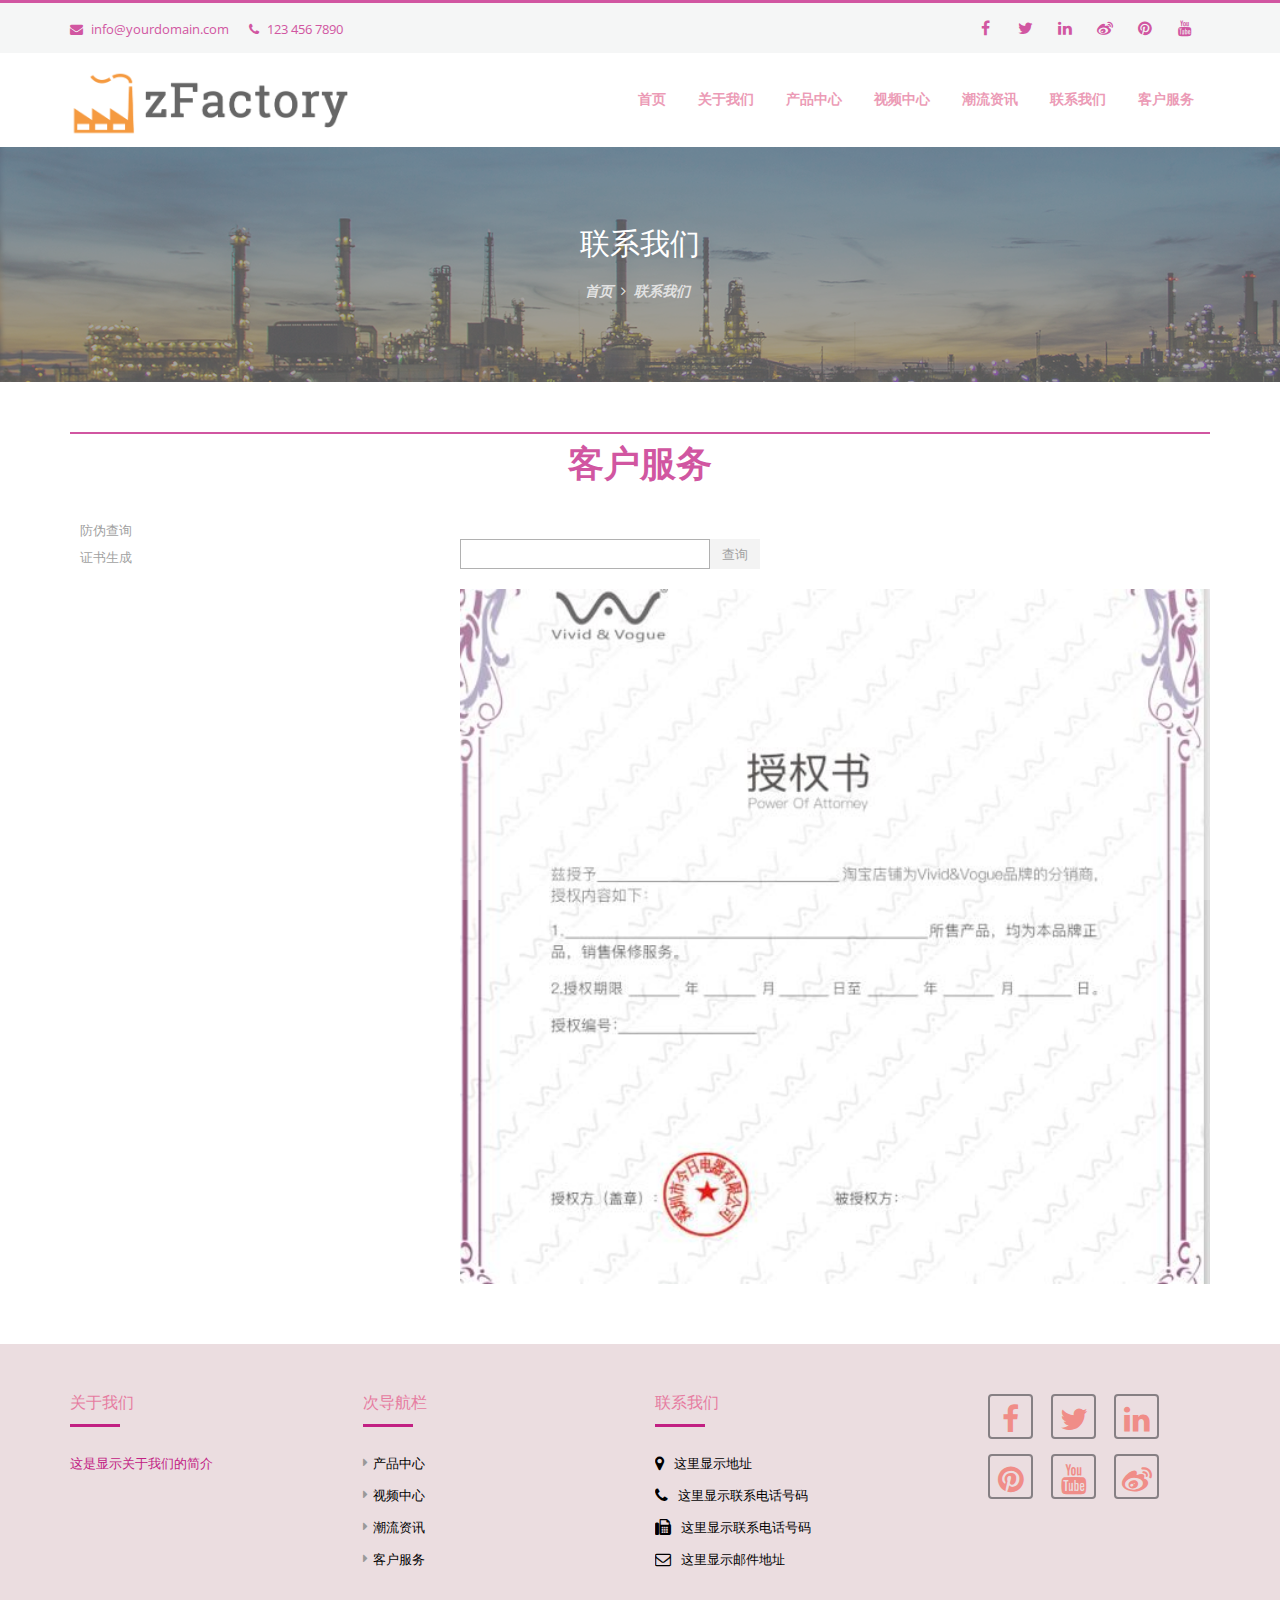
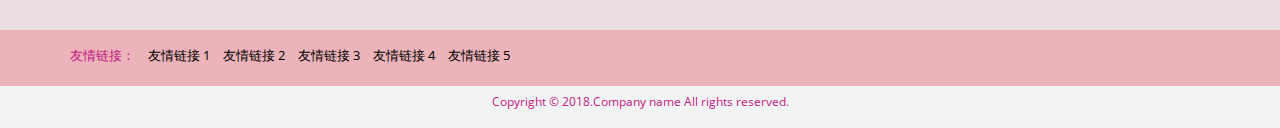
<file: customer.html>
<!DOCTYPE html>
<html dir="ltr" lang="en">
<head>

	<!-- Meta Tags -->	
	<meta name="viewport" content="width=device-width,initial-scale=1.0">
	<meta http-equiv="content-type" content="text/html; charset=UTF-8">
	<meta name="description" content="ChinaZ">
	<meta name="keywords" content="">
	<meta name="author" content="">

	<!-- Title -->
	<title>VAV联系我们</title>
	<link rel="shortcut icon" type="text/css" href="IMAGES/favicon.jpg">
	
	<!-- Favicon -->
	<link rel="shortcut icon" href="images/favicon.ico" type="image/x-icon">

	<!-- Apple Touch Icons -->
	<link rel="apple-touch-icon" href="images/apple-touch-icon.png">
	<link rel="apple-touch-icon" sizes="57x57" href="images/apple-touch-icon-57x57.png">
	<link rel="apple-touch-icon" sizes="72x72" href="images/apple-touch-icon-72x72.png">
	<link rel="apple-touch-icon" sizes="76x76" href="images/apple-touch-icon-76x76.png">
	<link rel="apple-touch-icon" sizes="114x114" href="images/apple-touch-icon-114x114.png">
	<link rel="apple-touch-icon" sizes="120x120" href="images/apple-touch-icon-120x120.png">
	<link rel="apple-touch-icon" sizes="144x144" href="images/apple-touch-icon-144x144.png">
	<link rel="apple-touch-icon" sizes="152x152" href="images/apple-touch-icon-152x152.png">
	<link rel="apple-touch-icon" sizes="180x180" href="images/apple-touch-icon-180x180.png">
	
	<!-- Stylesheets -->
	<link rel="stylesheet" href="css/bootstrap.min.css">
	<link rel="stylesheet" href="css/menuzord.css">
	<link rel="stylesheet" href="css/menuzord-animations.css">
	<link rel="stylesheet" href="css/animate.css">
	<link rel="stylesheet" href="css/jquery.bxslider.css">
	<link rel="stylesheet" href="css/hover.css">
	<link rel="stylesheet" href="css/magnific-popup.css">
	<link rel="stylesheet" href="css/color-switcher.css">
	<link rel="stylesheet" href="css/style.css">
	<link rel="stylesheet" href="css/responsive.css">
	

	<!-- HTML5 shim and Respond.js for IE8 support of HTML5 elements and media queries -->
	<!-- WARNING: Respond.js doesn't work if you view the page via file:// -->
	<!--[if lt IE 9]>
	  <script src="http://oss.maxcdn.com/html5shiv/3.7.2/html5shiv.min.js"></script>
	  <script src="http://oss.maxcdn.com/respond/1.4.2/respond.min.js"></script>
	<![endif]-->
</head>
<body> 

	
	<div id="preloader">
		<div id="status"></div>
	</div>
	
	<div class="page-wrapper">
		
		<!-- Top Bar Start -->
		<div class="top-bar-v1">
			<div class="container">
				<div class="row">
					<div class="col-md-4 top-contact">
						<div class="list">
							<i class="fa fa-envelope"></i> <a href="">info@yourdomain.com</a>
						</div>
						<div class="list">
							<i class="fa fa-phone"></i> 123 456 7890
						</div>
					</div>
					<div class="col-md-8 top-social">
						<ul>
							<li><a href="#"><i class="fa fa-facebook"></i></a></li>
							<li><a href="#"><i class="fa fa-twitter"></i></a></li>
							<li><a href="#"><i class="fa fa-linkedin"></i></a></li>
							<li><a href="#"><i class="fa fa-google-plus"></i></a></li>
							<li><a href="#"><i class="fa fa-pinterest"></i></a></li>
							<li><a href="#"><i class="fa fa-youtube"></i></a></li>
						</ul>
					</div>
				</div>
			</div>
		</div>
		<!-- Top Bar End -->

		<!-- Header Start -->
		<header>
			<div class="container">
				<div class="row">
					<div class="col-md-4 logo">
						<a href="index.html"><img src="images/logo.png" alt=""></a>
					</div>
					<div class="col-md-8 nav-wrapper">

						<!-- Nav Start -->
						<div id="menuzord" class="menuzord">
							<ul class="menuzord-menu">
								<li><a href="index.html">首页</a></li>
								<li><a href="about.html">关于我们</a></li>
								<li><a href="gallery.html">产品中心</a></li>
								<li><a href="video.html">视频中心</a></li>
								<li><a href="new.html">潮流资讯</a></li>
								<li><a href="contact.html">联系我们</a></li>
								<li><a href="customer.html">客户服务</a></li>
							</ul>
						</div>
						<!-- Nav End -->

					</div>
				</div>
			</div>
		</header>
		<!-- Header End -->
		
		
		<!-- Banner Start -->
		<div class="page-banner">
			<div class="overlay"></div>
			<div class="container">
				<div class="row">
					<div class="col-md-12">
						<div class="banner-text">
							<h1>联系我们</h1>
							<ul>
								<li><a href="index.html">首页</a></li>
								<li><i class="fa fa-angle-right"></i></li>
								<li>联系我们</li>
							</ul>
						</div>
					</div>
				</div>
			</div>
		</div>
		<!-- Banner End -->
				

		<!-- Contact Start -->
		<section class="contact-v1">
			<div class="container">
				<div class="row">
					<div class="col-md-12">
						<div class="heading-normal">
							<h2>客户服务</h2>
						</div>
					</div>
				</div>
				<div class="row">
					<div class="col-lg-4 col-md-4 col-sm-4 col-xs-12 customerImg">
					      <ul class="list-unstyled">
					      	<li class="customerLi">防伪查询</li>
					      	<li class="customerLi1">证书生成</li>
					      </ul>
					</div>
					<div class="col-lg-8 col-md-8 col-sm-8 col-xs-12 customerCount">
					    <form>
					    	<div class="input-group">
					    		<input type="text">
					    		<button type="submit">查询</button>
					    	</div>
					    	<div class="inputImg">
					    		<img src="img/custom.jpg" class="img-responsive">
					    	</div>
					    </form>
						<p>这里显示证书生成</p>
					</div>
					
				</div>
		    </div>
		</section>

		
		<!-- Footer Main Start -->
		<section class="footer-main">
			<div class="container">
				<div class="row">
					<div class="col-sm-3 col-md-3 col-lg-3 footer-col">
						<h3>关于我们</h3>
						<p>
							这是显示关于我们的简介
						</p>
					</div>
					<div class="col-sm-3 col-md-3 col-lg-3 footer-col">
						<h3>次导航栏</h3>
						<div class="row">
							<div class="col-md-12">
								<ul>
									<li><a href="gallery.html">产品中心</a></li>
									<li><a href="video.html">视频中心</a></li>
									<li><a href="new.html">潮流资讯</a></li>
									<li><a href="customer.html">客户服务</a></li>
								</ul>
							</div>
						</div>	
					</div>
					<div class="col-sm-3 col-md-3 col-lg-3 footer-col">
						<h3>联系我们</h3>
						<div class="contact-item">
							<div class="icon"><i class="fa fa-map-marker"></i></div>
							<div class="text">这里显示地址</div>
						</div>
						<div class="contact-item">
							<div class="icon"><i class="fa fa-phone"></i></div>
							<div class="text">这里显示联系电话号码</div>
						</div>
						<div class="contact-item">
							<div class="icon"><i class="fa fa-fax"></i></div>
							<div class="text">这里显示联系电话号码</div>
						</div>
						<div class="contact-item">
							<div class="icon"><i class="fa fa-envelope-o"></i></div>
							<div class="text">这里显示邮件地址</div>
						</div>
					</div>
					<div class="col-sm-3 col-md-3 col-lg-3 footer-menu">
						<ul class="list-unstyled list-inline">
							<li><a href="#"><i class="fa fa-facebook"></i></a></li>
							<li><a href="#"><i class="fa fa-twitter"></i></a></li>
							<li><a href="#"><i class="fa fa-linkedin"></i></a></li>	
						</ul>
						<ul class="list-unstyled list-inline">
							<li><a href="#"><i class="fa fa-pinterest"></i></a></li>
							<li><a href="#"><i class="fa fa-youtube"></i></a></li>
							<li><a href="#"><i class="fa fa-google-plus"></i></a></li>
						</ul>
					</div>

				</div>
			</div>
		</section>
		<!-- Footer Main End -->

		
		<!-- Footer Bottom Start -->
		<section class="footer-bottom">
			<div class="container">
				<div class="row">
					<div class="col-lg-12 col-md-12 col-sm-12 col-xs-12 footer-links">
						<ul class="list-unstyled list-inline">
							<li>
								<p>友情链接：</p>
							</li>
							<li>
								<a href="#" target="_block">友情链接 1</a>
							</li>
							<li>
								<a href="#" target="_block">友情链接 2</a>
							</li>
							<li>
								<a href="#" target="_block">友情链接 3</a>
							</li>
							<li>
								<a href="#" target="_block">友情链接 4</a>
							</li>
							<li>
								<a href="#" target="_block">友情链接 5</a>
							</li>
						</ul>
					</div>
				</div>
			</div>
		</section>
		<section class="copyright">
			<div class="container">
				<div class="row">
					<div class="col-lg-12 col-md-12 col-sm-12 text-center">
						<p>Copyright &copy; 2018.Company name All rights reserved.</p>
					</div>
				</div>
			</div>
		</section>
		<!-- Footer Bottom End -->



		<a href="#" class="scrollup">
			<i class="fa fa-angle-up"></i>
		</a>

	</div>

	
	<!-- Scripts -->
	<script src="js/jquery-2.2.4.min.js"></script>
	<script src="js/bootstrap.min.js"></script>
	<script src="js/menuzord.js"></script>
	<script src="js/hoverIntent.js"></script>
	<script src="js/owl.carousel.min.js"></script>
	<script src="js/owl.animate.js"></script>
	<script src="js/jquery.bxslider.min.js"></script>
	<script src="js/jquery.mixitup.min.js"></script>
	<script src="js/jquery.magnific-popup.min.js"></script>	
	<script src="js/waypoints.min.js"></script> 
	<script src="js/jquery.counterup.min.js"></script>
	<script src="js/modernizr.min.js"></script>
	<!-- <script src="js/color-switcher.js"></script> -->
	<script src="js/custom.js"></script>
	<script type="text/javascript">
		$(function(){
		
			$('.customerLi,.customerLi1').click(function(even){
				if ($(this).hasClass('customerLi')) {
					$('.customerCount p').fadeOut('10');
					$('.customerCount form').fadeIn('100');
				}
				if ($(this).hasClass('customerLi1')) {
					$('.customerCount form').fadeOut('10');
					$('.customerCount p').fadeIn('100');
				}
			});
		});
	</script>
</body>
</html>
</file>
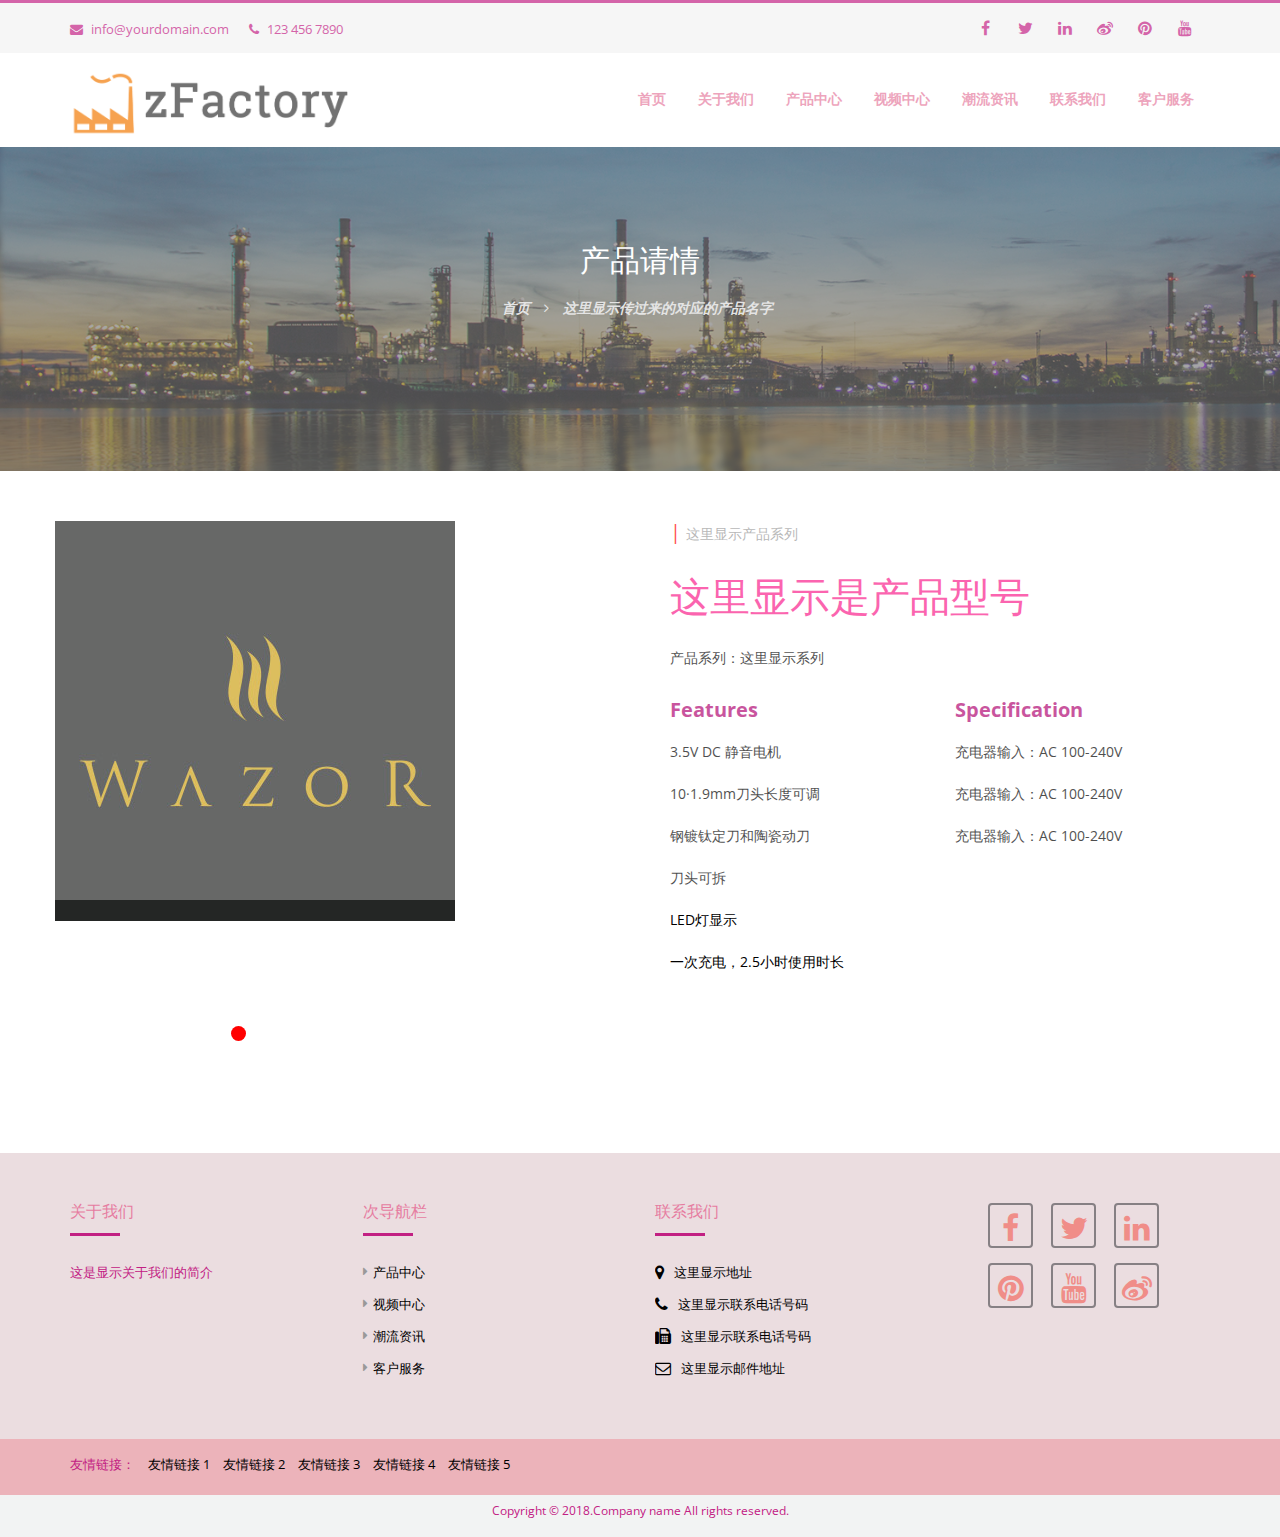
<file: detailPage.html>
<!DOCTYPE html>
<html dir="ltr" lang="en">
<head>

	<!-- Meta Tags -->	
	<meta name="viewport" content="width=device-width,initial-scale=1.0">
	<meta http-equiv="content-type" content="text/html; charset=UTF-8">
	<meta name="description" content="ChinaZ">
	<meta name="keywords" content="">
	<meta name="author" content="">

	<!-- Title -->
	<title>VAV产品详情</title>
	<link rel="shortcut icon" type="text/css" href="IMAGES/favicon.jpg">
	
	<!-- Favicon -->
	<link rel="shortcut icon" href="images/favicon.ico" type="image/x-icon">

	<!-- Apple Touch Icons -->
	<link rel="apple-touch-icon" href="images/apple-touch-icon.png">
	<link rel="apple-touch-icon" sizes="57x57" href="images/apple-touch-icon-57x57.png">
	<link rel="apple-touch-icon" sizes="72x72" href="images/apple-touch-icon-72x72.png">
	<link rel="apple-touch-icon" sizes="76x76" href="images/apple-touch-icon-76x76.png">
	<link rel="apple-touch-icon" sizes="114x114" href="images/apple-touch-icon-114x114.png">
	<link rel="apple-touch-icon" sizes="120x120" href="images/apple-touch-icon-120x120.png">
	<link rel="apple-touch-icon" sizes="144x144" href="images/apple-touch-icon-144x144.png">
	<link rel="apple-touch-icon" sizes="152x152" href="images/apple-touch-icon-152x152.png">
	<link rel="apple-touch-icon" sizes="180x180" href="images/apple-touch-icon-180x180.png">
	
	<!-- Stylesheets -->
	<link rel="stylesheet" href="css/bootstrap.min.css">
	<link rel="stylesheet" href="css/menuzord.css">
	<link rel="stylesheet" href="css/menuzord-animations.css">
	<link rel="stylesheet" href="css/animate.css">
	<link rel="stylesheet" href="css/jquery.bxslider.css">
	<link rel="stylesheet" href="css/hover.css">
	<link rel="stylesheet" href="css/magnific-popup.css">
	<link rel="stylesheet" href="css/color-switcher.css">
	<link rel="stylesheet" href="css/style.css">
	<link rel="stylesheet" href="css/responsive.css">
	<link rel="stylesheet" href="css/detailPage.css">
	

	<!-- HTML5 shim and Respond.js for IE8 support of HTML5 elements and media queries -->
	<!-- WARNING: Respond.js doesn't work if you view the page via file:// -->
	<!--[if lt IE 9]>
	  <script src="http://oss.maxcdn.com/html5shiv/3.7.2/html5shiv.min.js"></script>
	  <script src="http://oss.maxcdn.com/respond/1.4.2/respond.min.js"></script>
	<![endif]-->
</head>
<body> 

	
	<div id="preloader">
		<div id="status"></div>
	</div>
	
	<div class="page-wrapper">
		
		<!-- Top Bar Start -->
		<div class="top-bar-v1">
			<div class="container">
				<div class="row">
					<div class="col-md-4 top-contact">
						<div class="list">
							<i class="fa fa-envelope"></i> <a href="">info@yourdomain.com</a>
						</div>
						<div class="list">
							<i class="fa fa-phone"></i> 123 456 7890
						</div>
					</div>
					<div class="col-md-8 top-social">
						<ul>
							<li><a href="#"><i class="fa fa-facebook"></i></a></li>
							<li><a href="#"><i class="fa fa-twitter"></i></a></li>
							<li><a href="#"><i class="fa fa-linkedin"></i></a></li>
							<li><a href="#"><i class="fa fa-google-plus"></i></a></li>
							<li><a href="#"><i class="fa fa-pinterest"></i></a></li>
							<li><a href="#"><i class="fa fa-youtube"></i></a></li>
						</ul>
					</div>
				</div>
			</div>
		</div>
		<!-- Top Bar End -->

		<!-- Header Start -->
		<header>
			<div class="container">
				<div class="row">
					<div class="col-md-4 logo">
						<a href="index.html"><img src="images/logo.png" alt=""></a>
					</div>
					<div class="col-md-8 nav-wrapper">

						<!-- Nav Start -->
						<div id="menuzord" class="menuzord">
							<ul class="menuzord-menu">
								<li><a href="index.html">首页</a></li>
								<li><a href="about.html">关于我们</a></li>
								<li><a href="gallery.html">产品中心</a></li>
								<li><a href="video.html">视频中心</a></li>
								<li><a href="new.html">潮流资讯</a></li>
								<li><a href="contact.html">联系我们</a></li>
								<li><a href="customer.html">客户服务</a></li>
							</ul>
						</div>
						<!-- Nav End -->

					</div>
				</div>
			</div>
		</header>
		<!-- Header End -->
		

		<div class="container-fluid detailHeader">
			<div class="row">
				<div class="col-lg-12 col-md-12 col-sm-12 col-xs-12 banner">
						<img src="images/page/1.jpg">
					<div class="bannerText">
						<h1 class="text-center">产品请情</h1>
						<ul class="list-unstyled list-inline text-center">
							<li><a href="index.html">首页</a></li>
							<li><i class="fa fa-angle-right"></i></li>
							<li>这里显示传过来的对应的产品名字</li>
						</ul>
					</div>
				</div>
			</div>
		</div>
		<!-- Banner End -->
				

		<!-- Contact Start -->
		<section class="container pageCarousel">
		        <ul class="list-unstyled">
		        	<li></li>
		        </ul>
				<div class="row">
					<div class="col-lg-6 col-md-6 col-sm-6 col-xs-12 pageImg">
					    <div class="ig1"><a href="#"><img src="images/favicon.jpg" class="img-responsive center-block"></a></div>
      		            <div class="ig1"><a href="#"><img src="images/favicon.jpg" class="img-responsive center-block"></a></div>
      		            <div class="ig1"><a href="#"><img src="images/favicon.jpg" class="img-responsive center-block"></a></div>
      		            <div class="ig1"><a href="#"><img src="images/favicon.jpg" class="img-responsive center-block"></a></div> 
					</div>
					<div class="col-lg-6 col-md-6 col-sm-6 col-xs-12 pageCount">
					    <div class="col-lg-12 col-md-12 col-sm-12 col-xs-12">
					    	<ul class="list-unstyled ul">
					    		<li><span>|</span><span>这里显示产品系列</span></li>
					    		<li>这里显示是产品型号</li>
					    		<li>产品系列：这里显示系列</li>
					    	</ul>
					    </div>
					    <div class="col-lg-6 col-md-6 col-sm-6 col-xs-12">
					    	<ul class="list-unstyled ul1">
					    		<li>Features</li>
					    		<li>3.5V DC 静音电机</li>
					    		<li>10·1.9mm刀头长度可调</li>
					    		<li>钢镀钛定刀和陶瓷动刀</li>
					    		<li>刀头可拆</li>
					    		<li>LED灯显示</li>
					    		<li>一次充电，2.5小时使用时长</li>
					    	</ul>
					    </div>
					    <div class="col-lg-6 col-md-6 col-sm-6 col-xs-12">
					    	<ul class="list-unstyled ul2">
					    		<li>Specification</li>
					    		<li><span>充电器输入：</span><span>AC 100-240V</span></li>
					    		<li><span>充电器输入：</span><span>AC 100-240V</span></li>
					    		<li><span>充电器输入：</span><span>AC 100-240V</span></li>
					    	</ul>
					    </div>
					</div>
					
				</div>
		    </div>
		</section>

		
		<!-- Footer Main Start -->
		<section class="footer-main">
			<div class="container">
				<div class="row">
					<div class="col-sm-3 col-md-3 col-lg-3 footer-col">
						<h3>关于我们</h3>
						<p>
							这是显示关于我们的简介
						</p>
					</div>
					<div class="col-sm-3 col-md-3 col-lg-3 footer-col">
						<h3>次导航栏</h3>
						<div class="row">
							<div class="col-md-12">
								<ul>
									<li><a href="gallery.html">产品中心</a></li>
									<li><a href="video.html">视频中心</a></li>
									<li><a href="new.html">潮流资讯</a></li>
									<li><a href="customer.html">客户服务</a></li>
								</ul>
							</div>
						</div>	
					</div>
					<div class="col-sm-3 col-md-3 col-lg-3 footer-col">
						<h3>联系我们</h3>
						<div class="contact-item">
							<div class="icon"><i class="fa fa-map-marker"></i></div>
							<div class="text">这里显示地址</div>
						</div>
						<div class="contact-item">
							<div class="icon"><i class="fa fa-phone"></i></div>
							<div class="text">这里显示联系电话号码</div>
						</div>
						<div class="contact-item">
							<div class="icon"><i class="fa fa-fax"></i></div>
							<div class="text">这里显示联系电话号码</div>
						</div>
						<div class="contact-item">
							<div class="icon"><i class="fa fa-envelope-o"></i></div>
							<div class="text">这里显示邮件地址</div>
						</div>
					</div>
					<div class="col-sm-3 col-md-3 col-lg-3 footer-menu">
						<ul class="list-unstyled list-inline">
							<li><a href="#"><i class="fa fa-facebook"></i></a></li>
							<li><a href="#"><i class="fa fa-twitter"></i></a></li>
							<li><a href="#"><i class="fa fa-linkedin"></i></a></li>	
						</ul>
						<ul class="list-unstyled list-inline">
							<li><a href="#"><i class="fa fa-pinterest"></i></a></li>
							<li><a href="#"><i class="fa fa-youtube"></i></a></li>
							<li><a href="#"><i class="fa fa-google-plus"></i></a></li>
						</ul>
					</div>

				</div>
			</div>
		</section>
		<!-- Footer Main End -->

		
		<!-- Footer Bottom Start -->
		<section class="footer-bottom">
			<div class="container">
				<div class="row">
					<div class="col-lg-12 col-md-12 col-sm-12 col-xs-12 footer-links">
						<ul class="list-unstyled list-inline">
							<li>
								<p>友情链接：</p>
							</li>
							<li>
								<a href="#" target="_block">友情链接 1</a>
							</li>
							<li>
								<a href="#" target="_block">友情链接 2</a>
							</li>
							<li>
								<a href="#" target="_block">友情链接 3</a>
							</li>
							<li>
								<a href="#" target="_block">友情链接 4</a>
							</li>
							<li>
								<a href="#" target="_block">友情链接 5</a>
							</li>
						</ul>
					</div>
				</div>
			</div>
		</section>
		<section class="copyright">
			<div class="container">
				<div class="row">
					<div class="col-lg-12 col-md-12 col-sm-12 text-center">
						<p>Copyright &copy; 2018.Company name All rights reserved.</p>
					</div>
				</div>
			</div>
		</section>
		<!-- Footer Bottom End -->



		<a href="#" class="scrollup">
			<i class="fa fa-angle-up"></i>
		</a>

	</div>

	
	<!-- Scripts -->
	<script src="js/jquery-2.2.4.min.js"></script>
	<script src="js/bootstrap.min.js"></script>
	<script src="js/menuzord.js"></script>
	<script src="js/hoverIntent.js"></script>
	<script src="js/owl.carousel.min.js"></script>
	<script src="js/owl.animate.js"></script>
	<script src="js/jquery.bxslider.min.js"></script>
	<script src="js/jquery.mixitup.min.js"></script>
	<script src="js/jquery.magnific-popup.min.js"></script>	
	<script src="js/waypoints.min.js"></script> 
	<script src="js/jquery.counterup.min.js"></script>
	<script src="js/modernizr.min.js"></script>
	<!-- <script src="js/color-switcher.js"></script> -->
	<script src="js/custom.js"></script>
	<script type="text/javascript">
	var u=0;
		$(function(){
			     $(".ig1").eq(0).fadeIn(5000).siblings().fadeOut();
			     ShowTime1();
			     $(".ig1").hover(function(){
			         u=$(this).index()
			         Show1();
			         clearInterval(timer1);
			    },function(){
			     ShowTime1();
			    });

		});
		function Show1(){
		       $(".ig1").eq(u).fadeIn(5000).siblings().fadeOut();
		}
		function ShowTime1(){
		    timer1=setInterval(function(){
		        u++;
		        if(u==5){
		            u=0;
		        }
		         Show1();
		    },3000);}
	</script>
</body>
</html>
</file>
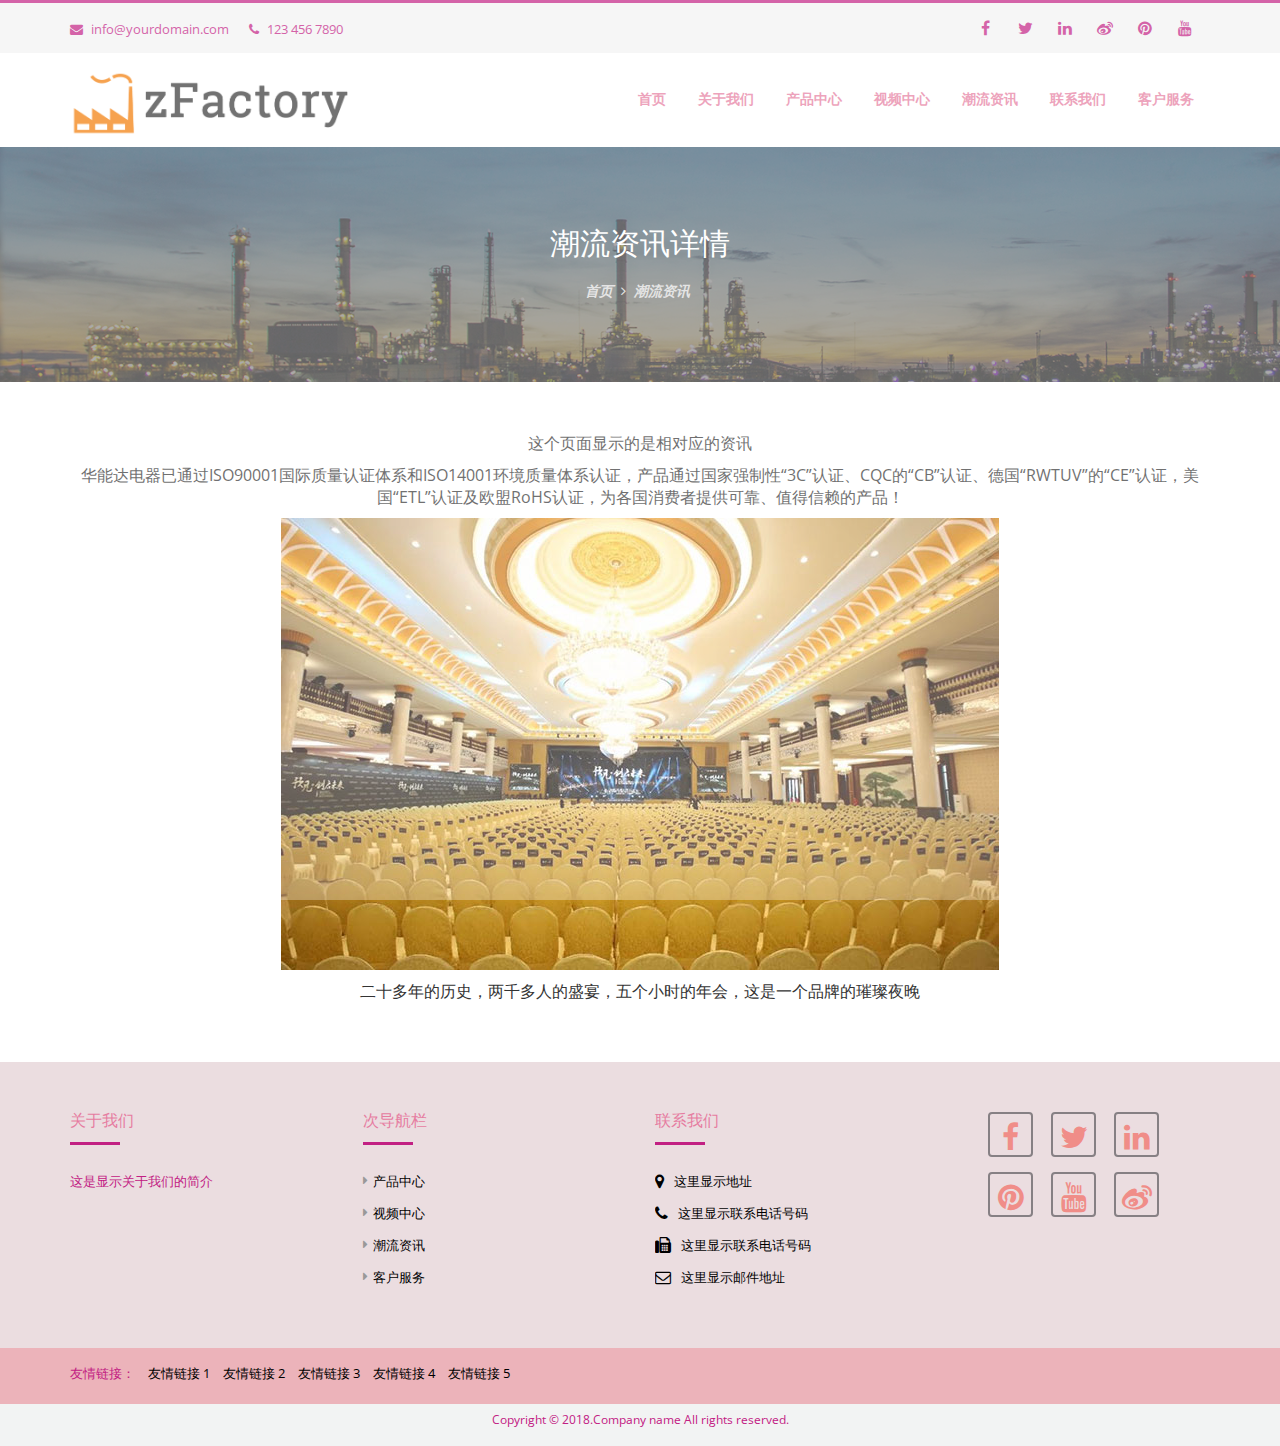
<file: information.html>
<!DOCTYPE html>
<html dir="ltr" lang="en">
<head>

	<!-- Meta Tags -->	
	<meta name="viewport" content="width=device-width,initial-scale=1.0">
	<meta http-equiv="content-type" content="text/html; charset=UTF-8">
	<meta name="description" content="ChinaZ">
	<meta name="keywords" content="">
	<meta name="author" content="">

	<!-- Title -->
	<title>VAV潮流资讯详情</title>
	<link rel="shortcut icon" type="text/css" href="IMAGES/favicon.jpg">
	
	<!-- Favicon -->
	<link rel="shortcut icon" href="images/favicon.ico" type="image/x-icon">

	<!-- Apple Touch Icons -->
	<link rel="apple-touch-icon" href="images/apple-touch-icon.png">
	<link rel="apple-touch-icon" sizes="57x57" href="images/apple-touch-icon-57x57.png">
	<link rel="apple-touch-icon" sizes="72x72" href="images/apple-touch-icon-72x72.png">
	<link rel="apple-touch-icon" sizes="76x76" href="images/apple-touch-icon-76x76.png">
	<link rel="apple-touch-icon" sizes="114x114" href="images/apple-touch-icon-114x114.png">
	<link rel="apple-touch-icon" sizes="120x120" href="images/apple-touch-icon-120x120.png">
	<link rel="apple-touch-icon" sizes="144x144" href="images/apple-touch-icon-144x144.png">
	<link rel="apple-touch-icon" sizes="152x152" href="images/apple-touch-icon-152x152.png">
	<link rel="apple-touch-icon" sizes="180x180" href="images/apple-touch-icon-180x180.png">
	
	<!-- Stylesheets -->
	<link rel="stylesheet" href="css/bootstrap.min.css">
	<link rel="stylesheet" href="css/menuzord.css">
	<link rel="stylesheet" href="css/menuzord-animations.css">
	<link rel="stylesheet" href="css/animate.css">
	<link rel="stylesheet" href="css/jquery.bxslider.css">
	<link rel="stylesheet" href="css/hover.css">
	<link rel="stylesheet" href="css/magnific-popup.css">
	<link rel="stylesheet" href="css/color-switcher.css">
	<link rel="stylesheet" href="css/style.css">
	<link rel="stylesheet" href="css/responsive.css">
	<link rel="stylesheet" href="css/information.css">
	

	<!-- HTML5 shim and Respond.js for IE8 support of HTML5 elements and media queries -->
	<!-- WARNING: Respond.js doesn't work if you view the page via file:// -->
	<!--[if lt IE 9]>
	  <script src="http://oss.maxcdn.com/html5shiv/3.7.2/html5shiv.min.js"></script>
	  <script src="http://oss.maxcdn.com/respond/1.4.2/respond.min.js"></script>
	<![endif]-->
</head>
<body>

     
	
	<div id="preloader">
		<div id="status"></div>
	</div>
	
	<div class="page-wrapper">
		
		<!-- Top Bar Start -->
		<div class="top-bar-v1">
			<div class="container">
				<div class="row">
					<div class="col-md-4 top-contact">
						<div class="list">
							<i class="fa fa-envelope"></i> <a href="">info@yourdomain.com</a>
						</div>
						<div class="list">
							<i class="fa fa-phone"></i> 123 456 7890
						</div>
					</div>
					<div class="col-md-8 top-social">
						<ul>
							<li><a href="#"><i class="fa fa-facebook"></i></a></li>
							<li><a href="#"><i class="fa fa-twitter"></i></a></li>
							<li><a href="#"><i class="fa fa-linkedin"></i></a></li>
							<li><a href="#"><i class="fa fa-google-plus"></i></a></li>
							<li><a href="#"><i class="fa fa-pinterest"></i></a></li>
							<li><a href="#"><i class="fa fa-youtube"></i></a></li>
						</ul>
					</div>
				</div>
			</div>
		</div>
		<!-- Top Bar End -->

		<!-- Header Start -->
		<header>
			<div class="container">
				<div class="row">
					<div class="col-md-4 logo">
						<a href="index.html"><img src="images/logo.png" alt=""></a>
					</div>
					<div class="col-md-8 nav-wrapper">

						<!-- Nav Start -->
						<div id="menuzord" class="menuzord">
							<ul class="menuzord-menu">
								<li><a href="index.html">首页</a></li>
								<li><a href="about.html">关于我们</a></li>
								<li><a href="gallery.html">产品中心</a></li>
								<li><a href="video.html">视频中心</a></li>
								<li><a href="new.html">潮流资讯</a></li>
								<li><a href="contact.html">联系我们</a></li>
								<li><a href="customer.html">客户服务</a></li>
							</ul>
						</div>
						<!-- Nav End -->

					</div>
				</div>
			</div>
		</header>
		<!-- Header End -->
		
		
		<!-- Banner Start -->
		<div class="page-banner">
			<div class="overlay"></div>
			<div class="container">
				<div class="row">
					<div class="col-md-12">
						<div class="banner-text">
							<h1>潮流资讯详情</h1>
							<ul>
								<li><a href="index.html">首页</a></li>
								<li><i class="fa fa-angle-right"></i></li>
								<li>潮流资讯</li>
							</ul>
						</div>
					</div>
				</div>
			</div>
		</div>
		<!-- Banner End -->
		
		
		<section class="container informationCount">
			<div class="row">
				<div class="col-lg-12 col-md-12 col-sm-12 col-xs-12">
				    <p>这个页面显示的是相对应的资讯</p>
					<p>华能达电器已通过ISO90001国际质量认证体系和ISO14001环境质量体系认证，产品通过国家强制性“3C”认证、CQC的“CB”认证、德国“RWTUV”的“CE”认证，美国“ETL”认证及欧盟RoHS认证，为各国消费者提供可靠、值得信赖的产品！</p>
					<p><img src="images/5a80f5b6b27f2.jpg" alt=""></p>
					<p>二十多年的历史，两千多人的盛宴，五个小时的年会，这是一个品牌的璀璨夜晚</p>
				</div>
			</div>
		</section>

		
		<!-- Footer Main Start -->
		<section class="footer-main">
			<div class="container">
				<div class="row">
					<div class="col-sm-3 col-md-3 col-lg-3 footer-col">
						<h3>关于我们</h3>
						<p>
							这是显示关于我们的简介
						</p>
					</div>
					<div class="col-sm-3 col-md-3 col-lg-3 footer-col">
						<h3>次导航栏</h3>
						<div class="row">
							<div class="col-md-12">
								<ul>
									<li><a href="gallery.html">产品中心</a></li>
									<li><a href="video.html">视频中心</a></li>
									<li><a href="new.html">潮流资讯</a></li>
									<li><a href="customer.html">客户服务</a></li>
								</ul>
							</div>
						</div>	
					</div>
					<div class="col-sm-3 col-md-3 col-lg-3 footer-col">
						<h3>联系我们</h3>
						<div class="contact-item">
							<div class="icon"><i class="fa fa-map-marker"></i></div>
							<div class="text">这里显示地址</div>
						</div>
						<div class="contact-item">
							<div class="icon"><i class="fa fa-phone"></i></div>
							<div class="text">这里显示联系电话号码</div>
						</div>
						<div class="contact-item">
							<div class="icon"><i class="fa fa-fax"></i></div>
							<div class="text">这里显示联系电话号码</div>
						</div>
						<div class="contact-item">
							<div class="icon"><i class="fa fa-envelope-o"></i></div>
							<div class="text">这里显示邮件地址</div>
						</div>
					</div>
					<div class="col-sm-3 col-md-3 col-lg-3 footer-menu">
						<ul class="list-unstyled list-inline">
							<li><a href="#"><i class="fa fa-facebook"></i></a></li>
							<li><a href="#"><i class="fa fa-twitter"></i></a></li>
							<li><a href="#"><i class="fa fa-linkedin"></i></a></li>	
						</ul>
						<ul class="list-unstyled list-inline">
							<li><a href="#"><i class="fa fa-pinterest"></i></a></li>
							<li><a href="#"><i class="fa fa-youtube"></i></a></li>
							<li><a href="#"><i class="fa fa-google-plus"></i></a></li>
						</ul>
					</div>

				</div>
			</div>
		</section>
		<!-- Footer Main End -->

		
		<!-- Footer Bottom Start -->
		<section class="footer-bottom">
			<div class="container">
				<div class="row">
					<div class="col-lg-12 col-md-12 col-sm-12 col-xs-12 footer-links">
						<ul class="list-unstyled list-inline">
							<li>
								<p>友情链接：</p>
							</li>
							<li>
								<a href="#" target="_block">友情链接 1</a>
							</li>
							<li>
								<a href="#" target="_block">友情链接 2</a>
							</li>
							<li>
								<a href="#" target="_block">友情链接 3</a>
							</li>
							<li>
								<a href="#" target="_block">友情链接 4</a>
							</li>
							<li>
								<a href="#" target="_block">友情链接 5</a>
							</li>
						</ul>
					</div>
				</div>
			</div>
		</section>
		<section class="copyright">
			<div class="container">
				<div class="row">
					<div class="col-lg-12 col-md-12 col-sm-12 text-center">
						<p>Copyright &copy; 2018.Company name All rights reserved.</p>
					</div>
				</div>
			</div>
		</section>
		<!-- Footer Bottom End -->



		<a href="#" class="scrollup">
			<i class="fa fa-angle-up"></i>
		</a>

	</div>

	
	<!-- Scripts -->
	<script src="js/jquery-2.2.4.min.js"></script>
	<script src="js/bootstrap.min.js"></script>
	<script src="js/menuzord.js"></script>
	<script src="js/hoverIntent.js"></script>
	<script src="js/owl.carousel.min.js"></script>
	<script src="js/owl.animate.js"></script>
	<script src="js/jquery.bxslider.min.js"></script>
	<script src="js/jquery.mixitup.min.js"></script>
	<script src="js/jquery.magnific-popup.min.js"></script>	
	<script src="js/waypoints.min.js"></script> 
	<script src="js/jquery.counterup.min.js"></script>
	<script src="js/modernizr.min.js"></script>
	<script src="js/custom.js"></script>
	
</body>
</html>
</file>
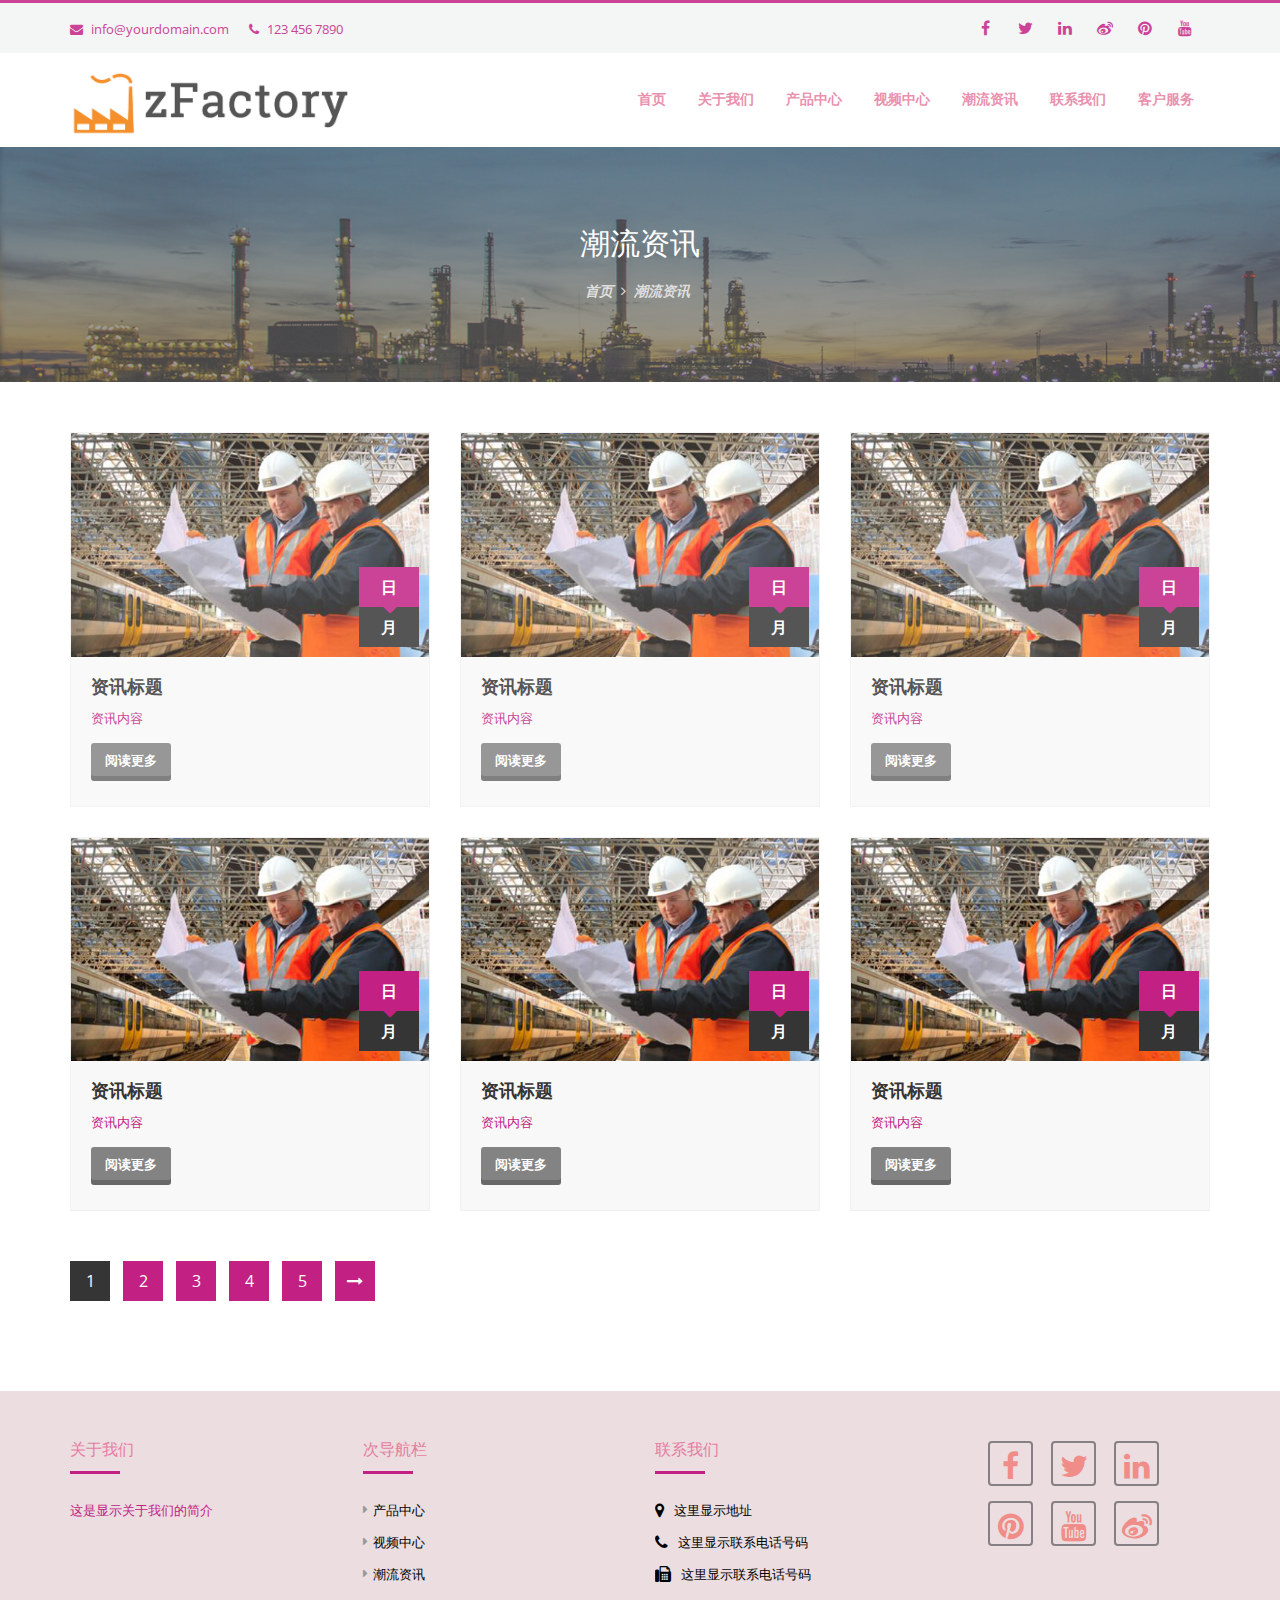
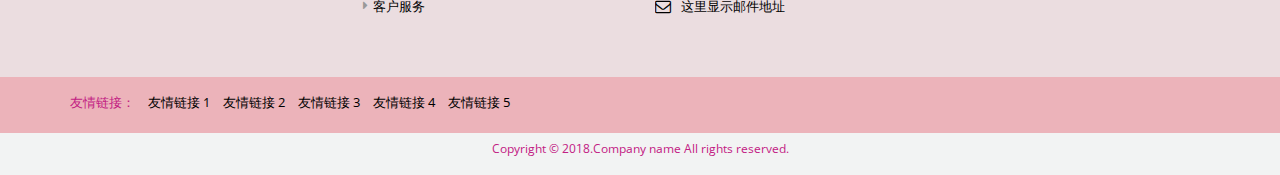
<file: new.html>
﻿<!DOCTYPE html>
<html dir="ltr" lang="en">
<head>

	<!-- Meta Tags -->	
	<meta name="viewport" content="width=device-width,initial-scale=1.0">
	<meta http-equiv="content-type" content="text/html; charset=UTF-8">
	<meta name="description" content="ChinaZ">
	<meta name="keywords" content="">
	<meta name="author" content="">

	<!-- Title -->
	<title>VAV潮流资讯</title>
	<link rel="shortcut icon" type="text/css" href="IMAGES/favicon.jpg">
	
	<!-- Favicon -->
	<link rel="shortcut icon" href="images/favicon.ico" type="image/x-icon">

	<!-- Apple Touch Icons -->
	<link rel="apple-touch-icon" href="images/apple-touch-icon.png">
	<link rel="apple-touch-icon" sizes="57x57" href="images/apple-touch-icon-57x57.png">
	<link rel="apple-touch-icon" sizes="72x72" href="images/apple-touch-icon-72x72.png">
	<link rel="apple-touch-icon" sizes="76x76" href="images/apple-touch-icon-76x76.png">
	<link rel="apple-touch-icon" sizes="114x114" href="images/apple-touch-icon-114x114.png">
	<link rel="apple-touch-icon" sizes="120x120" href="images/apple-touch-icon-120x120.png">
	<link rel="apple-touch-icon" sizes="144x144" href="images/apple-touch-icon-144x144.png">
	<link rel="apple-touch-icon" sizes="152x152" href="images/apple-touch-icon-152x152.png">
	<link rel="apple-touch-icon" sizes="180x180" href="images/apple-touch-icon-180x180.png">
	
	<!-- Stylesheets -->
	<link rel="stylesheet" href="css/bootstrap.min.css">
	<link rel="stylesheet" href="css/menuzord.css">
	<link rel="stylesheet" href="css/menuzord-animations.css">
	<link rel="stylesheet" href="css/animate.css">
	<link rel="stylesheet" href="css/jquery.bxslider.css">
	<link rel="stylesheet" href="css/hover.css">
	<link rel="stylesheet" href="css/magnific-popup.css">
	<link rel="stylesheet" href="css/color-switcher.css">
	<link rel="stylesheet" href="css/style.css">
	<link rel="stylesheet" href="css/responsive.css">
	

	<!-- HTML5 shim and Respond.js for IE8 support of HTML5 elements and media queries -->
	<!-- WARNING: Respond.js doesn't work if you view the page via file:// -->
	<!--[if lt IE 9]>
	  <script src="http://oss.maxcdn.com/html5shiv/3.7.2/html5shiv.min.js"></script>
	  <script src="http://oss.maxcdn.com/respond/1.4.2/respond.min.js"></script>
	<![endif]-->
</head>
<body>

     


	
	<div id="preloader">
		<div id="status"></div>
	</div>
	
	<div class="page-wrapper">
		
		<!-- Top Bar Start -->
		<div class="top-bar-v1">
			<div class="container">
				<div class="row">
					<div class="col-md-4 top-contact">
						<div class="list">
							<i class="fa fa-envelope"></i> <a href="">info@yourdomain.com</a>
						</div>
						<div class="list">
							<i class="fa fa-phone"></i> 123 456 7890
						</div>
					</div>
					<div class="col-md-8 top-social">
						<ul>
							<li><a href="#"><i class="fa fa-facebook"></i></a></li>
							<li><a href="#"><i class="fa fa-twitter"></i></a></li>
							<li><a href="#"><i class="fa fa-linkedin"></i></a></li>
							<li><a href="#"><i class="fa fa-google-plus"></i></a></li>
							<li><a href="#"><i class="fa fa-pinterest"></i></a></li>
							<li><a href="#"><i class="fa fa-youtube"></i></a></li>
						</ul>
					</div>
				</div>
			</div>
		</div>
		<!-- Top Bar End -->

		<!-- Header Start -->
		<header>
			<div class="container">
				<div class="row">
					<div class="col-md-4 logo">
						<a href="index.html"><img src="images/logo.png" alt=""></a>
					</div>
					<div class="col-md-8 nav-wrapper">

						<!-- Nav Start -->
						<div id="menuzord" class="menuzord">
							<ul class="menuzord-menu">
								<li><a href="index.html">首页</a></li>
								<li><a href="about.html">关于我们</a></li>
								<li><a href="gallery.html">产品中心</a></li>
								<li><a href="video.html">视频中心</a></li>
								<li><a href="new.html">潮流资讯</a></li>
								<li><a href="contact.html">联系我们</a></li>
								<li><a href="customer.html">客户服务</a></li>
							</ul>
						</div>
						<!-- Nav End -->

					</div>
				</div>
			</div>
		</header>
		<!-- Header End -->
		
		
		<!-- Banner Start -->
		<div class="page-banner">
			<div class="overlay"></div>
			<div class="container">
				<div class="row">
					<div class="col-md-12">
						<div class="banner-text">
							<h1>潮流资讯</h1>
							<ul>
								<li><a href="index.html">首页</a></li>
								<li><i class="fa fa-angle-right"></i></li>
								<li>潮流资讯</li>
							</ul>
						</div>
					</div>
				</div>
			</div>
		</div>
		<!-- Banner End -->
		
		
		
		<!-- Blog Start -->
		<article class="blog">
			<div class="container">
				<div class="row">
					<div class="col-md-4">
						<div class="post-item">
							<div class="image-holder">
									<a href="information.html"><img class="img-responsive" src="images/gallery/thumbnail/1.jpg" alt=""></a>
								<div class="date">
									<div class="day">日</div>
									<div class="month">月</div>
								</div>
							</div>
							<div class="text">
								<h3>资讯标题</h3>
								<ul class="status">
									<li><a href=""><i class="fa fa-comments"></i>14 评论</a></li>
									<li><a href=""><i class="fa fa-user"></i>作者: 作者名字</a></li>
								</ul>
								<p>
									资讯内容
								</p>
								<p class="button">
									<a href="information.html">阅读更多</a>
								</p>
							</div>
						</div>
					</div>
					<div class="col-md-4">
						<div class="post-item">
							<div class="image-holder">
									<a href="information.html"><img class="img-responsive" src="images/gallery/thumbnail/1.jpg" alt=""></a>
								<div class="date">
									<div class="day">日</div>
									<div class="month">月</div>
								</div>
							</div>
							<div class="text">
								<h3>资讯标题</h3>
								<ul class="status">
									<li><a href=""><i class="fa fa-comments"></i>14 评论</a></li>
									<li><a href=""><i class="fa fa-user"></i>作者: 作者名字</a></li>
								</ul>
								<p>
									资讯内容
								</p>
								<p class="button">
									<a href="information.html">阅读更多</a>
								</p>
							</div>
						</div>
					</div>
					<div class="col-md-4">
						<div class="post-item">
							<div class="image-holder">
									<a href="information.html"><img class="img-responsive" src="images/gallery/thumbnail/1.jpg" alt=""></a>
								<div class="date">
									<div class="day">日</div>
									<div class="month">月</div>
								</div>
							</div>
							<div class="text">
								<h3>资讯标题</h3>
								<ul class="status">
									<li><a href=""><i class="fa fa-comments"></i>14 评论</a></li>
									<li><a href=""><i class="fa fa-user"></i>作者: 作者名字</a></li>
								</ul>
								<p>
									资讯内容
								</p>
								<p class="button">
									<a href="information.html">阅读更多</a>
								</p>
							</div>
						</div>
					</div>
					<div class="col-md-4">
						<div class="post-item">
							<div class="image-holder">
									<a href="information.html"><img class="img-responsive" src="images/gallery/thumbnail/1.jpg" alt=""></a>
								<div class="date">
									<div class="day">日</div>
									<div class="month">月</div>
								</div>
							</div>
							<div class="text">
								<h3>资讯标题</h3>
								<ul class="status">
									<li><a href=""><i class="fa fa-comments"></i>14 评论</a></li>
									<li><a href=""><i class="fa fa-user"></i>作者: 作者名字</a></li>
								</ul>
								<p>
									资讯内容
								</p>
								<p class="button">
									<a href="information.html">阅读更多</a>
								</p>
							</div>
						</div>
					</div>
					<div class="col-md-4">
						<div class="post-item">
							<div class="image-holder">
									<a href="information.html"><img class="img-responsive" src="images/gallery/thumbnail/1.jpg" alt=""></a>
								<div class="date">
									<div class="day">日</div>
									<div class="month">月</div>
								</div>
							</div>
							<div class="text">
								<h3>资讯标题</h3>
								<ul class="status">
									<li><a href=""><i class="fa fa-comments"></i>14 评论</a></li>
									<li><a href=""><i class="fa fa-user"></i>作者: 作者名字</a></li>
								</ul>
								<p>
									资讯内容
								</p>
								<p class="button">
									<a href="information.html">阅读更多</a>
								</p>
							</div>
						</div>
					</div>
					<div class="col-md-4">
						<div class="post-item">
							<div class="image-holder">
									<a href="information.html"><img class="img-responsive" src="images/gallery/thumbnail/1.jpg" alt=""></a>
								<div class="date">
									<div class="day">日</div>
									<div class="month">月</div>
								</div>
							</div>
							<div class="text">
								<h3>资讯标题</h3>
								<ul class="status">
									<li><a href=""><i class="fa fa-comments"></i>14 评论</a></li>
									<li><a href=""><i class="fa fa-user"></i>作者: 作者名字</a></li>
								</ul>
								<p>
									资讯内容
								</p>
								<p class="button">
									<a href="information.html">阅读更多</a>
								</p>
							</div>
						</div>
					</div>
					<div class="col-md-12">
						<div class="pagination">
							<ul>
								<li><a href="" class="active">1</a></li>
								<li><a href="">2</a></li>
								<li><a href="">3</a></li>
								<li><a href="">4</a></li>
								<li><a href="">5</a></li>
								<li><a href=""><i class="fa fa-long-arrow-right"></i></a></li>
							</ul>
						</div>
					</div>
				</div>
			</div>
		</article>
		<!-- Blog End -->


		<!-- Footer Main Start -->
		<section class="footer-main">
			<div class="container">
				<div class="row">
					<div class="col-sm-3 col-md-3 col-lg-3 footer-col">
						<h3>关于我们</h3>
						<p>
							这是显示关于我们的简介
						</p>
					</div>
					<div class="col-sm-3 col-md-3 col-lg-3 footer-col">
						<h3>次导航栏</h3>
						<div class="row">
							<div class="col-md-12">
								<ul>
									<li><a href="gallery.html">产品中心</a></li>
									<li><a href="video.html">视频中心</a></li>
									<li><a href="new.html">潮流资讯</a></li>
									<li><a href="customer.html">客户服务</a></li>
								</ul>
							</div>
						</div>	
					</div>
					<div class="col-sm-3 col-md-3 col-lg-3 footer-col">
						<h3>联系我们</h3>
						<div class="contact-item">
							<div class="icon"><i class="fa fa-map-marker"></i></div>
							<div class="text">这里显示地址</div>
						</div>
						<div class="contact-item">
							<div class="icon"><i class="fa fa-phone"></i></div>
							<div class="text">这里显示联系电话号码</div>
						</div>
						<div class="contact-item">
							<div class="icon"><i class="fa fa-fax"></i></div>
							<div class="text">这里显示联系电话号码</div>
						</div>
						<div class="contact-item">
							<div class="icon"><i class="fa fa-envelope-o"></i></div>
							<div class="text">这里显示邮件地址</div>
						</div>
					</div>
					<div class="col-sm-3 col-md-3 col-lg-3 footer-menu">
						<ul class="list-unstyled list-inline">
							<li><a href="#"><i class="fa fa-facebook"></i></a></li>
							<li><a href="#"><i class="fa fa-twitter"></i></a></li>
							<li><a href="#"><i class="fa fa-linkedin"></i></a></li>	
						</ul>
						<ul class="list-unstyled list-inline">
							<li><a href="#"><i class="fa fa-pinterest"></i></a></li>
							<li><a href="#"><i class="fa fa-youtube"></i></a></li>
							<li><a href="#"><i class="fa fa-google-plus"></i></a></li>
						</ul>
					</div>

				</div>
			</div>
		</section>
		<!-- Footer Main End -->

		
		<!-- Footer Bottom Start -->
		<section class="footer-bottom">
			<div class="container">
				<div class="row">
					<div class="col-lg-12 col-md-12 col-sm-12 col-xs-12 footer-links">
						<ul class="list-unstyled list-inline">
							<li>
								<p>友情链接：</p>
							</li>
							<li>
								<a href="#" target="_block">友情链接 1</a>
							</li>
							<li>
								<a href="#" target="_block">友情链接 2</a>
							</li>
							<li>
								<a href="#" target="_block">友情链接 3</a>
							</li>
							<li>
								<a href="#" target="_block">友情链接 4</a>
							</li>
							<li>
								<a href="#" target="_block">友情链接 5</a>
							</li>
						</ul>
					</div>
				</div>
			</div>
		</section>
		<section class="copyright">
			<div class="container">
				<div class="row">
					<div class="col-lg-12 col-md-12 col-sm-12 text-center">
						<p>Copyright &copy; 2018.Company name All rights reserved.</p>
					</div>
				</div>
			</div>
		</section>
		<!-- Footer Bottom End -->



		<a href="#" class="scrollup">
			<i class="fa fa-angle-up"></i>
		</a>

	</div>

	
	<!-- Scripts -->
	<script src="js/jquery-2.2.4.min.js"></script>
	<script src="js/bootstrap.min.js"></script>
	<script src="js/menuzord.js"></script>
	<script src="js/hoverIntent.js"></script>
	<script src="js/owl.carousel.min.js"></script>
	<script src="js/owl.animate.js"></script>
	<script src="js/jquery.bxslider.min.js"></script>
	<script src="js/jquery.mixitup.min.js"></script>
	<script src="js/jquery.magnific-popup.min.js"></script>	
	<script src="js/waypoints.min.js"></script> 
	<script src="js/jquery.counterup.min.js"></script>
	<script src="js/modernizr.min.js"></script>
	<!-- <script src="js/color-switcher.js"></script> -->
	<script src="js/custom.js"></script>
	
</body>
</html>
</file>
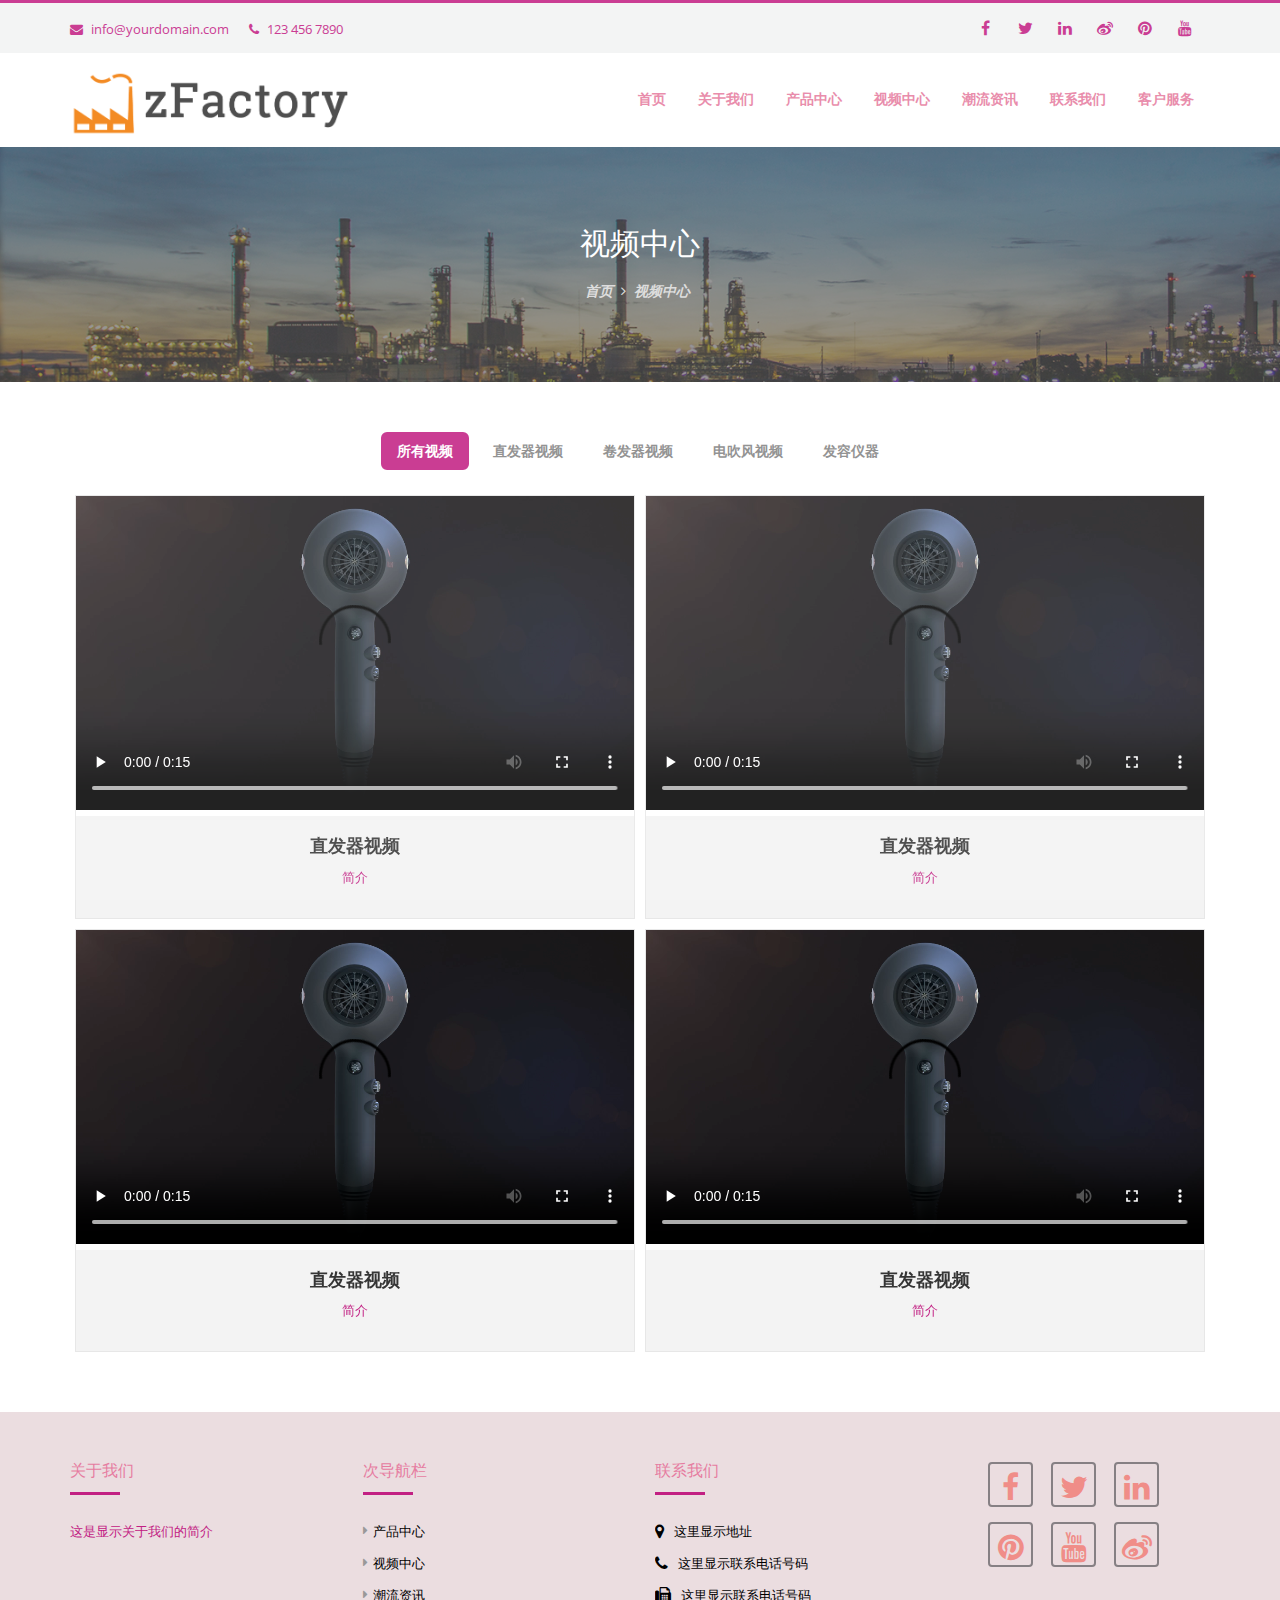
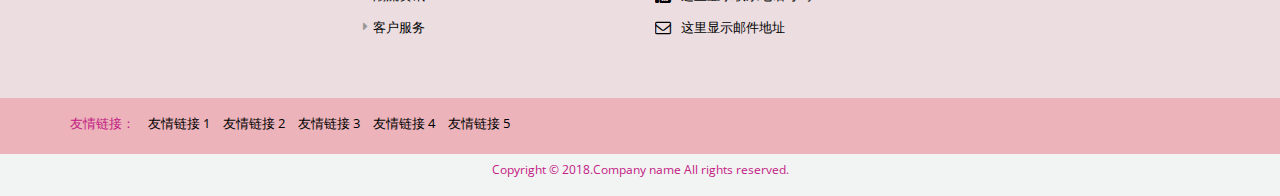
<file: video.html>
﻿<!DOCTYPE html>
<html dir="ltr" lang="en">
<head>

	<!-- Meta Tags -->	
	<meta name="viewport" content="width=device-width,initial-scale=1.0">
	<meta http-equiv="content-type" content="text/html; charset=UTF-8">
	<meta name="description" content="ChinaZ">
	<meta name="keywords" content="">
	<meta name="author" content="">

	<!-- Title -->
	<title>VAV视频中心</title>
	<link rel="shortcut icon" type="text/css" href="IMAGES/favicon.jpg">
	
	<!-- Favicon -->
	<link rel="shortcut icon" href="images/favicon.ico" type="image/x-icon">

	<!-- Apple Touch Icons -->
	<link rel="apple-touch-icon" href="images/apple-touch-icon.png">
	<link rel="apple-touch-icon" sizes="57x57" href="images/apple-touch-icon-57x57.png">
	<link rel="apple-touch-icon" sizes="72x72" href="images/apple-touch-icon-72x72.png">
	<link rel="apple-touch-icon" sizes="76x76" href="images/apple-touch-icon-76x76.png">
	<link rel="apple-touch-icon" sizes="114x114" href="images/apple-touch-icon-114x114.png">
	<link rel="apple-touch-icon" sizes="120x120" href="images/apple-touch-icon-120x120.png">
	<link rel="apple-touch-icon" sizes="144x144" href="images/apple-touch-icon-144x144.png">
	<link rel="apple-touch-icon" sizes="152x152" href="images/apple-touch-icon-152x152.png">
	<link rel="apple-touch-icon" sizes="180x180" href="images/apple-touch-icon-180x180.png">
	
	<!-- Stylesheets -->
	<link rel="stylesheet" href="css/bootstrap.min.css">
	<link rel="stylesheet" href="css/menuzord.css">
	<link rel="stylesheet" href="css/menuzord-animations.css">
	<link rel="stylesheet" href="css/animate.css">
	<link rel="stylesheet" href="css/jquery.bxslider.css">
	<link rel="stylesheet" href="css/hover.css">
	<link rel="stylesheet" href="css/magnific-popup.css">
	<link rel="stylesheet" href="css/color-switcher.css">
	<link rel="stylesheet" href="css/style.css">
	<link rel="stylesheet" href="css/responsive.css">
	

	<!-- HTML5 shim and Respond.js for IE8 support of HTML5 elements and media queries -->
	<!-- WARNING: Respond.js doesn't work if you view the page via file:// -->
	<!--[if lt IE 9]>
	  <script src="http://oss.maxcdn.com/html5shiv/3.7.2/html5shiv.min.js"></script>
	  <script src="http://oss.maxcdn.com/respond/1.4.2/respond.min.js"></script>
	<![endif]-->
</head>
<body>
     


	
	<div id="preloader">
		<div id="status"></div>
	</div>
	
	<div class="page-wrapper">
		
		<!-- Top Bar Start -->
		<div class="top-bar-v1">
			<div class="container">
				<div class="row">
					<div class="col-md-4 top-contact">
						<div class="list">
							<i class="fa fa-envelope"></i> <a href="">info@yourdomain.com</a>
						</div>
						<div class="list">
							<i class="fa fa-phone"></i> 123 456 7890
						</div>
					</div>
					<div class="col-md-8 top-social">
						<ul>
							<li><a href="#"><i class="fa fa-facebook"></i></a></li>
							<li><a href="#"><i class="fa fa-twitter"></i></a></li>
							<li><a href="#"><i class="fa fa-linkedin"></i></a></li>
							<li><a href="#"><i class="fa fa-google-plus"></i></a></li>
							<li><a href="#"><i class="fa fa-pinterest"></i></a></li>
							<li><a href="#"><i class="fa fa-youtube"></i></a></li>
						</ul>
					</div>
				</div>
			</div>
		</div>
		<!-- Top Bar End -->

		<!-- Header Start -->
		<header>
			<div class="container">
				<div class="row">
					<div class="col-md-4 logo">
						<a href="index.html"><img src="images/logo.png" alt=""></a>
					</div>
					<div class="col-md-8 nav-wrapper">

						<!-- Nav Start -->
						<div id="menuzord" class="menuzord">
							<ul class="menuzord-menu">
								<li><a href="index.html">首页</a></li>
								<li><a href="about.html">关于我们</a></li>
								<li><a href="gallery.html">产品中心</a></li>
								<li><a href="video.html">视频中心</a></li>
								<li><a href="new.html">潮流资讯</a></li>
								<li><a href="contact.html">联系我们</a></li>
								<li><a href="customer.html">客户服务</a></li>
							</ul>
						</div>
						<!-- Nav End -->

					</div>
				</div>
			</div>
		</header>
		<!-- Header End -->
		
		
		<!-- Banner Start -->
		<div class="page-banner">
			<div class="overlay"></div>
			<div class="container">
				<div class="row">
					<div class="col-md-12">
						<div class="banner-text">
							<h1>视频中心</h1>
							<ul>
								<li><a href="index.html">首页</a></li>
								<li><i class="fa fa-angle-right"></i></li>
								<li>视频中心</li>
							</ul>
						</div>
					</div>
				</div>
			</div>
		</div>
		<!-- Banner End -->
		
	
		<section class="service-v3">
			<div class="container">
				<div class="row">
					<div class="col-md-12">

						<ul class="service-v3-menu">
							<li class="filter" data-filter="all" data-role="button">所有视频</li>
							<li class="filter" data-filter=".mechanical" data-role="button">直发器视频</li>
							<li class="filter" data-filter=".material" data-role="button">卷发器视频</li>
							<li class="filter" data-filter=".agriculture" data-role="button">电吹风视频</li>
							<li class="filter" data-filter=".chemical" data-role="button">发容仪器</li>
						</ul>

						<div id="mix-container">
							<div class="col-md-6 mix mechanical all" data-my-order="1">
								<div class="inner">
									<div class="thumb">
										<video controls>
										    <source src="video/Wazor-248-1.mp4" type="video/mp4">
									    </video>
									</div>
									<div class="text">
										<h3><a href="javascript:void(0)">直发器视频</a></h3>
										<p>
											简介
										</p>
										
									</div>
								</div>
							</div>
							<div class="col-md-6 mix chemical all" data-my-order="2">
								<div class="inner">
									<div class="thumb">
										<video controls>
										    <source src="video/Wazor-248-1.mp4" type="video/mp4">
									    </video>
									</div>
									<div class="text">
										<h3><a href="javascript:void(0)">直发器视频</a></h3>
										<p>
											简介
										</p>
										
									</div>
								</div>
							</div>
							<div class="col-md-6 mix agriculture all" data-my-order="3">
								<div class="inner">
									<div class="thumb">
										<video controls>
										    <source src="video/Wazor-248-1.mp4" type="video/mp4">
									    </video>
									</div>
									<div class="text">
										<h3><a href="javascript:void(0)">直发器视频</a></h3>
										<p>
											简介
										</p>
										
									</div>
								</div>
							</div>
							<div class="col-md-6 mix material all" data-my-order="4">
								<div class="inner">
									<div class="thumb">
										<video controls>
										    <source src="video/Wazor-248-1.mp4" type="video/mp4">
									    </video>
									</div>
									<div class="text">
										<h3><a href="javascript:void(0)">直发器视频</a></h3>
										<p>
											简介
										</p>
										
									</div>
								</div>
							</div>					
						</div>

					</div>
				</div>
			</div>
		</section>

		
		<!-- Footer Main Start -->
		<section class="footer-main">
			<div class="container">
				<div class="row">
					<div class="col-sm-3 col-md-3 col-lg-3 footer-col">
						<h3>关于我们</h3>
						<p>
							这是显示关于我们的简介
						</p>
					</div>
					<div class="col-sm-3 col-md-3 col-lg-3 footer-col">
						<h3>次导航栏</h3>
						<div class="row">
							<div class="col-md-12">
								<ul>
									<li><a href="gallery.html">产品中心</a></li>
									<li><a href="video.html">视频中心</a></li>
									<li><a href="new.html">潮流资讯</a></li>
									<li><a href="customer.html">客户服务</a></li>
								</ul>
							</div>
						</div>	
					</div>
					<div class="col-sm-3 col-md-3 col-lg-3 footer-col">
						<h3>联系我们</h3>
						<div class="contact-item">
							<div class="icon"><i class="fa fa-map-marker"></i></div>
							<div class="text">这里显示地址</div>
						</div>
						<div class="contact-item">
							<div class="icon"><i class="fa fa-phone"></i></div>
							<div class="text">这里显示联系电话号码</div>
						</div>
						<div class="contact-item">
							<div class="icon"><i class="fa fa-fax"></i></div>
							<div class="text">这里显示联系电话号码</div>
						</div>
						<div class="contact-item">
							<div class="icon"><i class="fa fa-envelope-o"></i></div>
							<div class="text">这里显示邮件地址</div>
						</div>
					</div>
					<div class="col-sm-3 col-md-3 col-lg-3 footer-menu">
						<ul class="list-unstyled list-inline">
							<li><a href="#"><i class="fa fa-facebook"></i></a></li>
							<li><a href="#"><i class="fa fa-twitter"></i></a></li>
							<li><a href="#"><i class="fa fa-linkedin"></i></a></li>	
						</ul>
						<ul class="list-unstyled list-inline">
							<li><a href="#"><i class="fa fa-pinterest"></i></a></li>
							<li><a href="#"><i class="fa fa-youtube"></i></a></li>
							<li><a href="#"><i class="fa fa-google-plus"></i></a></li>
						</ul>
					</div>

				</div>
			</div>
		</section>
		<!-- Footer Main End -->

		
		<!-- Footer Bottom Start -->
		<section class="footer-bottom">
			<div class="container">
				<div class="row">
					<div class="col-lg-12 col-md-12 col-sm-12 col-xs-12 footer-links">
						<ul class="list-unstyled list-inline">
							<li>
								<p>友情链接：</p>
							</li>
							<li>
								<a href="#" target="_block">友情链接 1</a>
							</li>
							<li>
								<a href="#" target="_block">友情链接 2</a>
							</li>
							<li>
								<a href="#" target="_block">友情链接 3</a>
							</li>
							<li>
								<a href="#" target="_block">友情链接 4</a>
							</li>
							<li>
								<a href="#" target="_block">友情链接 5</a>
							</li>
						</ul>
					</div>
				</div>
			</div>
		</section>
		<section class="copyright">
			<div class="container">
				<div class="row">
					<div class="col-lg-12 col-md-12 col-sm-12 text-center">
						<p>Copyright &copy; 2018.Company name All rights reserved.</p>
					</div>
				</div>
			</div>
		</section>
		<!-- Footer Bottom End -->



		<a href="#" class="scrollup">
			<i class="fa fa-angle-up"></i>
		</a>

	</div>

	
	<!-- Scripts -->
	<script src="js/jquery-2.2.4.min.js"></script>
	<script src="js/bootstrap.min.js"></script>
	<script src="js/menuzord.js"></script>
	<script src="js/hoverIntent.js"></script>
	<script src="js/owl.carousel.min.js"></script>
	<script src="js/owl.animate.js"></script>
	<script src="js/jquery.bxslider.min.js"></script>
	<script src="js/jquery.mixitup.min.js"></script>
	<script src="js/jquery.magnific-popup.min.js"></script>	
	<script src="js/waypoints.min.js"></script> 
	<script src="js/jquery.counterup.min.js"></script>
	<script src="js/modernizr.min.js"></script>
	<!-- <script src="js/color-switcher.js"></script> -->
	<script src="js/custom.js"></script>
	
</body>
</html>
</file>
<file: css/menuzord.css>
/*
Item name: Menuzord - Responsive Megamenu
Author: marcoarib - marco.arib@gmail.com
License: http://codecanyon.net/licenses
*/

/*
	CONTENTS:
	
	 1 - MENU CONTAINER
		- Scrollable menu
	 2 - BRAND
	 3 - MENU
		- Right alignment
		- Menu items
		- Active/hover state
	 4 - DROPDOWN
		- Dropdown items
		- Hover state
		- Dropdown left alignment
	 5 - DROPDOWN/MEGAMENU INDICATORS
	 6 - MEGAMENU
	 7 - MEGAMENU WIDTHS
		- Half width
		- Quarter width
	 8 - GRID SYSTEM
	 9 - SHOW/HIDE BUTTON (MOBILE MODE)
		- Icon
	10 - ICONS (parent menu items)
	11 - SEARCH FIELD
		- Form
		- Input
	12 - VERTICAL TABS
	13 - COLOR SCHEMES
	14 - MOBILE MODE (RESPONSIVE MODE)
		- Menu container
		- Brand
		- Show/hide button
		- Menu
		- Dropdown
		- Dropdown items
		- Dropdown/megamenu indicators
		- Megamenu
		- Search field
*/

/* FONT
======================================*/
@import url(http://fonts.googleapis.com/css?family=Open+Sans:300,400,600,700);


/* 1 - MENU CONTAINER
======================================*/
.menuzord,
.menuzord *{
	font-family: 'Open Sans', sans-serif;
	box-sizing:border-box;
	-moz-box-sizing:border-box; 
	-webkit-box-sizing:border-box;
}
.menuzord{
	width: 100%;
	padding: 0 30px;
	float: left;
	position: relative;
	background: #fff;
}
.menuzord a{
	-o-transition: color .3s linear, background .3s linear;
	-moz-transition: color .3s linear, background .3s linear;
	-webkit-transition: color .3s linear, background .3s linear;
	transition: color .3s linear, background .3s linear;
}
/* scrollable menu */
.menuzord-menu.scrollable > .scrollable-fix{
	display: none;
}

/* 2 - BRAND
======================================*/
.menuzord-brand{
	margin: 18px 30px 0 0;
	float: left;
	color: #666;
	text-decoration: none;
	font-size: 24px;
	font-weight: 600;
	line-height: 1.3;
	cursor: pointer;
}

/* 3 - MENU
======================================*/
.menuzord-menu{
	margin: 0;
	padding: 0;
	float: left;
	list-style: none;
}
/* Right alignment */
.menuzord-menu.menuzord-right{
	float: right;
}
/* Menu items */
.menuzord-menu > li{
	display: inline-block;
	float: left;
}
.menuzord-menu > li > a{
	padding: 26px 16px;
	display: inline-block;
	text-decoration: none;
	font-size: 14px;
	font-weight: 600;
	color: #E67CA0;
	outline: 0;
	line-height: 1.42857143;
	-webkit-tap-highlight-color: rgba(0,0,0,0);
	-webkit-tap-highlight-color: transparent;
}
/* Active/hover state (Menu items) */
.menuzord-menu > li.active > a,
.menuzord-menu > li:hover > a{
	color: #333;
}

/* 4 - DROPDOWN
======================================*/
.menuzord-menu ul.dropdown,
.menuzord-menu ul.dropdown li ul.dropdown{
	list-style: none;
    margin: 0;
    padding: 0;   
	display: none;
    position: absolute;
    z-index: 99;
	min-width: 180px;
	white-space: nowrap;
	background: #fff;
}
.menuzord-menu ul.dropdown li ul.dropdown{
    left: 100%;
}
/* Dropdown items */
.menuzord-menu ul.dropdown li{
	clear: both;
	width: 100%;
	border: 0 none;
	font-size: 12px;
	position: relative;
}
.menuzord-menu ul.dropdown li a{
	width: 100%;
	background: none;
	padding: 10px 25px 10px 22px;
	color: #888;
	text-decoration: none;
	display: inline-block;
	float: left;
	clear: both;
	position: relative;
	outline: 0;
	-o-transition: padding .2s linear;
	-moz-transition: padding .2s linear;
	-webkit-transition: padding .2s linear;
	transition: padding .2s linear;
}
/* Hover state (dropdown items) */
.menuzord-menu ul.dropdown li:hover > a{
	padding-left: 28px;
	padding-right: 19px;
	color: #333;
}

/* Dropdown left alignment */
.menuzord-menu ul.dropdown.dropdown-left{
	left: none;
}
.menuzord-menu ul.dropdown li ul.dropdown.dropdown-left{
	left: -100%;
}

/* 5 - DROPDOWN/MEGAMENU INDICATORS
======================================*/
.menuzord-menu li .indicator{
	margin-left: 3px;
}
.menuzord-menu li ul.dropdown li .indicator{
	position: absolute;
	top: 8px;
	right: 10px;
	font-size: 15px;
}

/* 6 - MEGAMENU
======================================*/
.menuzord-menu > li > .megamenu{
	width: 100%;
	padding: 20px 30px;
	left: 0;
	position: absolute;
	display: none;
	z-index: 99;
	border-top: solid 1px #f0f0f0;
	background: #fff;
}

/* 7 - MEGAMENU WIDTHS
======================================*/
/* Half width */
.menuzord-menu > li > .megamenu.megamenu-half-width{
	width: 50%;
	left: auto;
}
/* Quarter width */
.menuzord-menu > li > .megamenu.megamenu-quarter-width{
	width: 25%;
	left: auto;
}

/* 8 - GRID SYSTEM
======================================*/
.menuzord-menu > li > .megamenu .megamenu-row{
	width: 100%;
	margin-top: 15px;
}
.menuzord-menu > li > .megamenu .megamenu-row:first-child {
	margin-top: 0;
}
.menuzord-menu > li > .megamenu .megamenu-row:before,
.menuzord-menu > li > .megamenu .megamenu-row:after {
	display: table;
	content: "";
	line-height: 0;
}
.menuzord-menu > li > .megamenu .megamenu-row:after {
	clear: both;
}
.menuzord-menu > li > .megamenu .megamenu-row .col1,
.menuzord-menu > li > .megamenu .megamenu-row .col2,
.menuzord-menu > li > .megamenu .megamenu-row .col3,
.menuzord-menu > li > .megamenu .megamenu-row .col4,
.menuzord-menu > li > .megamenu .megamenu-row .col5,
.menuzord-menu > li > .megamenu .megamenu-row .col6,
.menuzord-menu > li > .megamenu .megamenu-row .col7,
.menuzord-menu > li > .megamenu .megamenu-row .col8,
.menuzord-menu > li > .megamenu .megamenu-row .col9,
.menuzord-menu > li > .megamenu .megamenu-row .col10,
.menuzord-menu > li > .megamenu .megamenu-row .col11,
.menuzord-menu > li > .megamenu .megamenu-row .col12{
	display: block;
	min-height: 20px;
	float: left;
	margin-left: 3%;
}
.menuzord-menu > li > .megamenu .megamenu-row [class*="col"]:first-child {
	margin-left: 0;
}
.menuzord-menu > li > .megamenu .megamenu-row .col1{
	width: 5.583333333333%;
}
.menuzord-menu > li > .megamenu .megamenu-row .col2{
	width: 14.166666666666%;
}
.menuzord-menu > li > .megamenu .megamenu-row .col3{
	width: 22.75%;
}
.menuzord-menu > li > .megamenu .megamenu-row .col4{
	width: 31.333333333333%;
}
.menuzord-menu > li > .megamenu .megamenu-row .col5{
	width: 39.916666666667%;
}
.menuzord-menu > li > .megamenu .megamenu-row .col6{
	width: 48.5%;
}
.menuzord-menu > li > .megamenu .megamenu-row .col7{
	width: 57.083333333333%;
}
.menuzord-menu > li > .megamenu .megamenu-row .col8{
	width: 65.666666666667%;
}
.menuzord-menu > li > .megamenu .megamenu-row .col9{
	width: 74.25%;
}
.menuzord-menu > li > .megamenu .megamenu-row .col10{
	width: 82.833333333334%;
}
.menuzord-menu > li > .megamenu .megamenu-row .col11{
	width: 91.416666666667%;
}
.menuzord-menu > li > .megamenu .megamenu-row .col12{
	width: 100%;
}

/* 9 - SHOW/HIDE BUTTON (MOBILE MODE)
======================================*/
.menuzord .showhide{
	width: 60px;
	height: 46px;
	padding: 13px 0 0;
	display: none;
	float: right;
	text-decoration: none;
	outline: none;
	-webkit-tap-highlight-color: rgba(0,0,0,0);
	-webkit-tap-highlight-color: transparent;
}
/* Show/hide button icon */
.menuzord .showhide em{
	width: 20px;
	height: 3px;
	margin: 3.5px 20px 0;
	float: right;
	background: #777;
}

/* 10 - ICONS (parent menu items)
======================================*/
.menuzord-menu > li > a > i{
	margin: 0 5px 0 0;
	font-size: 18px;
	float: left;
	line-height: 20px;
	font-family: 'FontAwesome';
}

/* 11 - SEARCH FIELD
======================================*/
/* Form */
.menuzord-menu > li.search form{
	float: left;
	padding: 22px 16px 17px;
}
/* Input */
.menuzord-menu > li.search form input[type="text"]{
	width: 160px;
	padding: 5px 10px;
	font-family: 'Open Sans', sans-serif;
	border: none;
	background: #f0f0f0;
	border-radius: 2px;
	outline: 0;
	-o-transition: width 1s ease-out;
	-moz-transition: width 1s ease-out;
	-webkit-transition: width 1s ease-out;
	transition: width 1s ease-out;
}
.menuzord-menu > li.search form:hover input[type="text"]{
	width: 160px;
}

/* 12 - VERTICAL TABS
======================================*/
.menuzord-tabs{
	width: 100%;
	float: left;
}
.menuzord-tabs-nav{
	width: 20%;
	margin: 0;
	padding: 0;
	float: left;
	list-style: none;
}
.menuzord-tabs-nav > li > a{
	width: 100%;
	padding: 7px 16px;
	float: left;
	font-size: 13px;
	text-decoration: none;
	color: #666;
	border: solid 1px #f0f0f0;
	outline: 0;
}
.menuzord-tabs-nav li.active a,
.menuzord-tabs-nav li:hover a{
	background: #f0f0f0;
}
.menuzord-tabs-content{
	width: 80%;
	min-height: 30px;
	padding: 20px;
	float: right;
	display: none;
	font-size: 13px;
	border: solid 1px #f0f0f0;
}
.menuzord-tabs-content.active{
	display: block;
}

/* 13 - COLOR SCHEMES
======================================*/
/* blue */
.menuzord.blue .menuzord-menu > li.active > a, 
.menuzord.blue .menuzord-menu > li:hover > a, 
.menuzord.blue .menuzord-menu ul.dropdown li:hover > a{ 
	color: #4A89DC; 
}
/* green */
.menuzord.green .menuzord-menu > li.active > a, 
.menuzord.green .menuzord-menu > li:hover > a, 
.menuzord.green .menuzord-menu ul.dropdown li:hover > a{ 
	color: #37BC9B; 
}
/* red */
.menuzord.red .menuzord-menu > li.active > a, 
.menuzord.red .menuzord-menu > li:hover > a, 
.menuzord.red .menuzord-menu ul.dropdown li:hover > a{ 
	color: #E9573F; 
}
/* orange */
.menuzord.orange .menuzord-menu > li.active > a, 
.menuzord.orange .menuzord-menu > li:hover > a, 
.menuzord.orange .menuzord-menu ul.dropdown li:hover > a{ 
	color: #ff670f; 
}
/* yellow */
.menuzord.yellow .menuzord-menu > li.active > a, 
.menuzord.yellow .menuzord-menu > li:hover > a, 
.menuzord.yellow .menuzord-menu ul.dropdown li:hover > a{ 
	color: #F6BB42; 
}
/* purple */
.menuzord.purple .menuzord-menu > li.active > a, 
.menuzord.purple .menuzord-menu > li:hover > a, 
.menuzord.purple .menuzord-menu ul.dropdown li:hover > a{ 
	color: #967ADC; 
}
/* pink */
.menuzord.pink .menuzord-menu > li.active > a, 
.menuzord.pink .menuzord-menu > li:hover > a, 
.menuzord.pink .menuzord-menu ul.dropdown li:hover > a{ 
	color: #D770AD; 
}

/* 14 - MOBILE MODE (RESPONSIVE MODE)
======================================*/
@media (max-width: 768px){
	/* Responsive menu container */
	.menuzord-responsive.menuzord{
		padding: 0;
	}
	
	/* Brand */
	.menuzord-responsive .menuzord-brand{
		margin: 8px 30px 10px 20px;
		font-size: 20px;
		line-height: 1.55;
	}
	
	/* Show/hide button */
	.menuzord-responsive .showhide{
		margin: 0;
	}
	
	/* Menu */
	.menuzord-responsive .menuzord-menu{
		width: 100%;
		float: left !important;
	}
	/* scrollable menu*/
	.menuzord-responsive .menuzord-menu.scrollable{
		overflow-y: auto;
		-webkit-overflow-scrolling: touch;
	}
	.menuzord-responsive .menuzord-menu.scrollable > .scrollable-fix{
		display: block;
	}
	
	/* Menu items */
	.menuzord-responsive .menuzord-menu > li{
		width: 100%;
		display: block;
		position: relative;
	}
	.menuzord-responsive .menuzord-menu > li > a{
		width: 100%;
		padding: 12px 20px;
		display: block;
		border-bottom: solid 1px #f0f0f0;
	}
	.menuzord-responsive .menuzord-menu > li:first-child > a{
		border-top: solid 1px #f0f0f0;
	}
	
	/* Dropdown */
	.menuzord-responsive .menuzord-menu ul.dropdown,
	.menuzord-responsive .menuzord-menu ul.dropdown li ul.dropdown{
		width: 100%;
		left: 0;
		position: static;
		border: none;
		background: #fff;
		float: left;
	}
	
	/* Dropdown items */
	.menuzord-responsive .menuzord-menu ul.dropdown li{
		position: relative;
	}
	.menuzord-responsive .menuzord-menu ul.dropdown li a{
		border-bottom: solid 1px #f0f0f0;
	}
	.menuzord-responsive .menuzord-menu.menuzord-indented > li > ul.dropdown > li > a{ padding-left: 40px !important; }
	.menuzord-responsive .menuzord-menu.menuzord-indented > li > ul.dropdown > li > ul.dropdown > li > a{ padding-left: 60px !important; }
	.menuzord-responsive .menuzord-menu.menuzord-indented > li > ul.dropdown > li > ul.dropdown > li > ul.dropdown > li > a{ padding-left: 80px !important; }
	.menuzord-responsive .menuzord-menu.menuzord-indented > li > ul.dropdown > li:hover > a{ padding-left: 50px !important; }
	.menuzord-responsive .menuzord-menu.menuzord-indented > li > ul.dropdown > li > ul.dropdown > li:hover > a{ padding-left: 70px !important; }
	.menuzord-responsive .menuzord-menu.menuzord-indented > li > ul.dropdown > li > ul.dropdown > li > ul.dropdown > li:hover > a{ padding-left: 90px !important; }
	
	/* Dropdown/megamenu indicators */
	.menuzord-responsive .menuzord-menu li .indicator{		
		width: 60px;
		height: 45px;
		position: absolute;
		right: 0;
		top: 0;
		font-size: 22px;
		text-align: center;
		line-height: 43px;
		border-left: solid 1px #f5f5f5;
	}
	.menuzord-responsive .menuzord-menu li ul.dropdown li .indicator{
		height: 38px;
		right: 0;
		top: 0;
		font-size: 18px;
		line-height: 36px;
	}
	
	/* Megamenu */
	.menuzord-responsive .menuzord-menu > li > .megamenu{
		width: 100% !important;
		left: 0 !important;
		position: static;
		border-top: none;
		border-bottom: solid 1px #f0f0f0;
	}
	.menuzord-responsive .menuzord-menu > li > .megamenu .megamenu-row [class*="col"]{
		float: none;
		display: block;
		width: 100% !important;
		margin-left: 0;
		margin-top: 15px;
	}
	.menuzord-responsive .menuzord-menu > li > .megamenu .megamenu-row:first-child  [class*="col"]:first-child {
		margin-top: 0;
	}
	.menuzord-responsive .menuzord-menu > li > .megamenu .megamenu-row{
		margin-top: 0;
	}
	
	/* Search field */
	.menuzord-responsive .menuzord-menu > li.search form{
		width: 100%;
		margin: 4px 0;
		padding: 10px 16px !important;
	}
	.menuzord-responsive .menuzord-menu > li.search form input[type="text"]{
		width: 100%;
	}
	
	/* Tabs */
	.menuzord-responsive .menuzord-tabs-nav{
		width: 100%;
	}
	.menuzord-responsive .menuzord-tabs-content{
		width: 100%;
	}
}
</file>
<file: css/menuzord-animations.css>
/* CSS3 ANIMATIONS */

.zoom-in{
    -webkit-animation: zoomIn 400ms ease both;
    -moz-animation: zoomIn 400ms ease both;
    -o-animation: zoomIn 400ms ease both;
    animation: zoomIn 400ms ease both;
}
@-webkit-keyframes zoomIn {
    0% { -webkit-transform: scale(1.5); }
    100% { -webkit-transform: scale(1); }
}
@-moz-keyframes zoomIn {
    0% { -moz-transform: scale(1.5); }
    100% { -moz-transform: scale(1); }
}
@-o-keyframes zoomIn {
    0% { opacity: 0; -o-transform: scale(1.5); }
    100% { opacity: 1; -o-transform: scale(1); }
}
@keyframes zoomIn {
    0% { transform: scale(1.5); }
    100% { transform: scale(1); }
}
.zoom-out{
    -webkit-animation: zoomOut 400ms ease both;
    -moz-animation: zoomOut 400ms ease both;
    -o-animation: zoomOut 400ms ease both;
    animation: zoomOut 400ms ease both;
}
@-webkit-keyframes zoomOut {
    0% { -webkit-transform: scale(.6); }
    100% { -webkit-transform: scale(1); }
}
@-moz-keyframes zoomOut {
    0% { -moz-transform: scale(.6); }
    100% { -moz-transform: scale(1); }
}
@-o-keyframes zoomOut {
    0% { -o-transform: scale(.6); }
    100% { -o-transform: scale(1); }
}
@keyframes zoomOut {
    0% { transform: scale(.6); }
    100% { transform: scale(1); }
}
.drop-up{
    -webkit-animation: drop-up 400ms ease both;
    -moz-animation: drop-up 400ms ease both;
    -o-animation: drop-up 400ms ease both;
    animation: drop-up 400ms ease both;
}
@-webkit-keyframes drop-up {
    0% { -webkit-transform: translateY(100px); }
    100% { -webkit-transform: translateY(0); }
}
@-moz-keyframes drop-up {
    0% { -moz-transform: translateY(100px); }
    100% { -moz-transform: translateY(0); }
}
@-o-keyframes drop-up {
    0% { -o-transform: translateY(100px); }
    100% { -o-transform: translateY(0); }
}
@keyframes drop-up {
    0% { transform: translateY(100px); }
    100% { transform: translateY(0); }
}
.drop-left{
    -webkit-animation: drop-left 400ms ease both;
    -moz-animation: drop-left 400ms ease both;
    -o-animation: drop-left 400ms ease both;
    animation: drop-left 400ms ease both;
}
@-webkit-keyframes drop-left {
    0% { -webkit-transform: translateX(-100px); }
    100% { -webkit-transform: translateX(0); }
}
@-moz-keyframes drop-left {
    0% { -moz-transform: translateX(-100px); }
    100% { -moz-transform: translateX(0); }
}
@-o-keyframes drop-left {
    0% { -o-transform: translateX(-100px); }
    100% { -o-transform: translateX(0); }
}
@keyframes drop-left {
    0% { transform: translateX(-100px); }
    100% { transform: translateX(0); }
}
.swing {
	-webkit-transform-origin: top center;
	-moz-transform-origin: top center;
	-o-transform-origin: top center;
	transform-origin: top center;
	-webkit-animation: swing 400ms ease-out both;
	-moz-animation: swing 400ms ease-out both;
	-o-animation: swing 400ms ease-out both;
	animation: swing 400ms ease-out both;
}
@-webkit-keyframes swing {
	20%, 40%, 60%, 80%, 100% { -webkit-transform-origin: top center; }
	20% { -webkit-transform: rotate(15deg); }	
	40% { -webkit-transform: rotate(-10deg); }
	60% { -webkit-transform: rotate(5deg); }	
	80% { -webkit-transform: rotate(-5deg); }	
	100% { -webkit-transform: rotate(0deg); }
}
@-moz-keyframes swing {
	20% { -moz-transform: rotate(15deg); }	
	40% { -moz-transform: rotate(-10deg); }
	60% { -moz-transform: rotate(5deg); }	
	80% { -moz-transform: rotate(-5deg); }	
	100% { -moz-transform: rotate(0deg); }
}
@-o-keyframes swing {
	20% { -o-transform: rotate(15deg); }	
	40% { -o-transform: rotate(-10deg); }
	60% { -o-transform: rotate(5deg); }	
	80% { -o-transform: rotate(-5deg); }	
	100% { -o-transform: rotate(0deg); }
}
@keyframes swing {
	20% { transform: rotate(15deg); }	
	40% { transform: rotate(-10deg); }
	60% { transform: rotate(5deg); }	
	80% { transform: rotate(-5deg); }	
	100% { transform: rotate(0deg); }
}

.flip{
	-webkit-animation: flip 700ms ease both;
	-moz-animation: flip 700ms ease both;
    -o-animation: flip 700ms ease both;
    animation: flip 700ms ease both;
}
@-webkit-keyframes flip {
  0% {
    -webkit-transform: perspective(400px) rotateX(90deg);
    transform: perspective(400px) rotateX(90deg);
    opacity: 0;
  }

  40% {
    -webkit-transform: perspective(400px) rotateX(-10deg);
    transform: perspective(400px) rotateX(-10deg);
  }

  70% {
    -webkit-transform: perspective(400px) rotateX(10deg);
    transform: perspective(400px) rotateX(10deg);
  }

  100% {
    -webkit-transform: perspective(400px) rotateX(0deg);
    transform: perspective(400px) rotateX(0deg);
    opacity: 1;
  }
}

@keyframes flip {
  0% {
    -webkit-transform: perspective(400px) rotateX(90deg);
    -ms-transform: perspective(400px) rotateX(90deg);
    transform: perspective(400px) rotateX(90deg);
    opacity: 0;
  }

  40% {
    -webkit-transform: perspective(400px) rotateX(-10deg);
    -ms-transform: perspective(400px) rotateX(-10deg);
    transform: perspective(400px) rotateX(-10deg);
  }

  70% {
    -webkit-transform: perspective(400px) rotateX(10deg);
    -ms-transform: perspective(400px) rotateX(10deg);
    transform: perspective(400px) rotateX(10deg);
  }

  100% {
    -webkit-transform: perspective(400px) rotateX(0deg);
    -ms-transform: perspective(400px) rotateX(0deg);
    transform: perspective(400px) rotateX(0deg);
    opacity: 1;
  }
}
.roll-in{
	-webkit-animation: roll-in 400ms ease both;
	-moz-animation: roll-in 400ms ease both;
    -o-animation: roll-in 400ms ease both;
    animation: roll-in 400ms ease both;
}
@-webkit-keyframes roll-in {
  0% {
    opacity: 0;
    -webkit-transform: translateX(-100%) rotate(-15deg);
    transform: translateX(-100%) rotate(-15deg);
  }

  100% {
    opacity: 1;
    -webkit-transform: translateX(0px) rotate(0deg);
    transform: translateX(0px) rotate(0deg);
  }
}
@keyframes roll-in {
  0% {
    opacity: 0;
    -webkit-transform: translateX(-100%) rotate(-15deg);
    -ms-transform: translateX(-100%) rotate(-15deg);
    transform: translateX(-100%) rotate(-15deg);
  }

  100% {
    opacity: 1;
    -webkit-transform: translateX(0px) rotate(0deg);
    -ms-transform: translateX(0px) rotate(0deg);
    transform: translateX(0px) rotate(0deg);
  }
}
.stretch{
	-webkit-animation: stretch 500ms ease both;
	-moz-animation: stretch 500ms ease both;
    -o-animation: stretch 500ms ease both;
    animation: stretch 500ms ease both;
	transform-origin: 0% 0%;
	-ms-transform-origin: 0% 0%;
	-webkit-transform-origin: 0% 0%; 		
}
@keyframes stretch{
	0% { transform: scaleX(0.3); }
	40% { transform: scaleX(1.02); }
	60% { transform: scaleX(0.98); }
	80% { transform: scaleX(1.01); }
	100% { transform: scaleX(0.98); }				
	80% { transform: scaleX(1.01); }
	100% { transform: scaleX(1); }							
}
@-webkit-keyframes stretch{
	0% { -webkit-transform: scaleX(0.3); }
	40% { -webkit-transform: scaleX(1.02); }
	60% { -webkit-transform: scaleX(0.98); }
	80% { -webkit-transform: scaleX(1.01); }
	100% { -webkit-transform: scaleX(0.98); }				
	80% { -webkit-transform: scaleX(1.01); }
	100% { -webkit-transform: scaleX(1); }		
}
@-o-keyframes stretch{
	0% { -o-transform: scaleX(0.3); }
	40% { -o-transform: scaleX(1.02); }
	60% { -o-transform: scaleX(0.98); }
	80% { -o-transform: scaleX(1.01); }
	100% { -o-transform: scaleX(0.98); }				
	80% { -o-transform: scaleX(1.01); }
	100% { -o-transform: scaleX(1); }		
}
</file>
<file: css/color-switcher.css>
/* ---------------------------------------------------------------------- 
* Product: Color-Switcher
* Author: Morshedul Arefin
* Version: 1.0
* License: The MIT License (MIT)
* ---------------------------------------------------------------------- */


/* Color Style Switcher 
---------------------------------------------------------------------- */
#color-style-switcher div h3 {
    color: #ffffff;
    font-size: 14px;
    margin: 8px 3px 12px;
    font-family: arial;
}
#color-style-switcher {
    background: none repeat scroll 0 0 #000;
    left: -195px;
    position: fixed;
    top: 250px;
    width: 195px;
    z-index: 9999;
}
#color-style-switcher div {
    padding: 5px 10px;
}
#color-style-switcher .bottom {
    background: none repeat scroll 0 0 #000;
    color: #252525;
    padding: 0;
}
#color-style-switcher .bottom a.settings {
    background-color: #000;
    display: block;
    height: 40px;
    position: absolute;
    right: -40px;
    top: 0;
    width: 40px;
    padding: 3px;
    border-top-right-radius: 6px;
    -webkit-border-top-right-radius: 6px;
    -moz-border-top-right-radius: 6px;
    border-bottom-right-radius: 6px;
    -webkit-border-bottom-right-radius: 6px;
    -moz-border-bottom-right-radius: 6px;
}
#color-style-switcher .bottom a.settings i {
    color: #fff;
    font-size: 20px;
    padding-left: 5px;
    padding-top: 5px;
}
#color-style-switcher select {
    background: none repeat scroll 0 0 #F6F6F6;
    border: 1px solid #FFFFFF;
    line-height: 1;
    margin-bottom: 10px;
    padding: 5px 10px;
    width: 150px;
}
ul.colors {
    list-style: none outside none;
    margin: 0 0 10px;
    overflow: hidden;
	padding:0;
}
ul.colors li {
    float: left;
    margin: 2px;
}
ul.colors li a {
    cursor: pointer;
    display: block;
    height: 36px;
    width: 36px;
	border-radius:4px;
	-webkit-border-radius:4px;
}

ul.colors li a.active {
    position: relative;
}
ul.colors li a.active:after {
    color: #fff;
    content:"\f00c";
    font-family: "FontAwesome";
    font-size: 14px;
    right: 10px;
    position: absolute;
    top: 6px;
}
ul.colors li a.color1.active:after {
    color: #fff;
}
@media only screen and (max-width: 500px) {
    #color-style-switcher {
        display: none;
    }
}

/* Colors
---------------------------------------------------------------------- */
ul.colors .color1 {
    background: #F27A03;   /* default */
}
ul.colors .color2 {
    background: #ff4b00;   /* orange */
}
ul.colors .color3 {
    background: #ffa300;   /* yellow */
}
ul.colors .color4 {
    background: #6E4E37;   /* brown */
}
ul.colors .color5 {
    background: #729430;   /* green */
}
ul.colors .color6 {
    background: #1AABDD;   /* lightblue */
}
ul.colors .color7 {
    background: #2757B6;   /* blue */
}
ul.colors .color8 {
    background: #16A085;   /* green sea */
}
</file>
<file: css/responsive.css>
* {
	margin: 0;
	padding: 0;
	border: 0;
	outline: none;
}

@media only screen and (max-width: 991px) {
	.copyright {
		text-align: center;
		margin-bottom: 10px;
	}
	.footer-menu {
		width: 100%;
	}
	.footer-menu ul {
		float: none;
		text-align: center;
	}
	.footer-menu ul li {
		float: none;
		display: inline-block;
	}
	.prev a, .next a {
		display: inline-block;
	}
	.prev, .next {
		padding-top: 20px;
		padding-bottom: 20px;
		overflow: hidden;
		text-align: center;
	}
	.prev {
		border-right: 0;
		border-bottom: 1px solid #eae7e7;
	}
	.prev .inner,
	.next .inner {
		width: 100%;
	}
	.prev p, .next p {
		text-align: center;
		display: block;
	}
	.prev p {
		padding-top: 10px;
	}
	.appointment-v1 .left {
		text-align: center;
	}
	.appointment-v1 .col-md-4 {
		text-align: center;
	}
	.appointment-v1 .right {
		margin-top: 30px;
		float: none;
		display: inline-block;
	}
	.counter-v1 .counter-text {
		margin-bottom: 15px;
	}
	header .logo {
		float: none;
		margin: 0 auto;
		text-align: center;
	}
	.about-v2 .col-md-4 {
		margin-bottom: 20px;
	}
}
@media only screen and (max-width: 767px) {
	.footer-col h3 {
		margin-top: 30px;
	}
	.testimonial-v1 .content .comment {
		padding-left: 10px;
		padding-right: 10px;
	}
	.contact-v3 .item {
		margin-bottom: 50px;
	}
}

@media only screen and (min-width: 0) and (max-width: 750px) {
	.top-bar-v1 .top-contact,
	.top-bar-v2 .top-contact,
	.top-bar-v1 .top-social,
	.top-bar-v2 .top-social {
		width: 100%;
		text-align: center;
	}
	.top-bar-v1 .top-contact,
	.top-bar-v2 .top-contact {
		padding-bottom: 15px;
		margin-bottom: 15px;
		border-bottom: 1px solid #f57c05;
	}
	.top-bar-v1 .top-contact .list,
	.top-bar-v2 .top-contact .list {
		float: none;
		display: inline-block;
		font-size: 16px;
	}
	.top-bar-v1 .top-contact .list a,
	.top-bar-v2 .top-contact .list a {
		font-size: 16px;
	}
	.top-bar-v1 .top-social ul,
	.top-bar-v2 .top-social ul {
		float: none;
		display: inline-block;
	}
}

@media only screen and (min-width: 768px) and (max-width: 991px) {
	.footer-col h3 {
		margin-top: 30px;
	}
}

@media only screen and (min-width: 751px) and (max-width: 991px) {
	.top-bar-v1 .top-social,
	.top-bar-v2 .top-social {
		float: left;
	}
}

@media only screen and (min-width: 992px) and (max-width: 1199px) {
	.menuzord-menu > li > a {
		padding: 26px 9px!important;
	}
	header.sticky .menuzord {
		margin-top: -10px!important;
		float: none!important;
	}
	.widget-search input {
		width: 165px;
	}
}


@media only screen and (min-width: 769px) and (max-width: 991px) {
	header.sticky .menuzord-menu > li > a {
		padding: 26px 9px!important;
	}
	header.sticky .nav-wrapper {
		float: none;
	}
	header.sticky .nav-wrapper ul {
		float: none;
		text-align: center;
	}
	header.sticky .menuzord-menu > li {
		float: none;
		display: inline-block;
	}
}


@media only screen and (max-width: 768px) {
	header.sticky .nav-wrapper {
		margin-top: -53px;
	}
	header .nav-wrapper {
		margin-top: -85px;
	}
}


@media only screen and (min-width: 0px) and (max-width: 1199px) {
	.slider ul li .tal,
	.slider ul li .tar {
		text-align: center;
	}
}

@media only screen and (min-width: 690px) and (max-width: 830px) {
	.slider h2 {
		font-size: 40px;
	}
	.slider h3 {
		font-size: 22px;
	}
	.slider p {
		font-size: 16px;
	}
}

@media only screen and (min-width: 541px) and (max-width: 689px) {
	.slider h2 {
		font-size: 30px;
	}
	.slider h3 {
		font-size: 16px;
	}
	.slider p {
		font-size: 14px;
	}
}

@media only screen and (min-width: 0px) and (max-width: 540px) {
	.slider h2 {
		font-size: 30px;
	}
	.slider h3 {
		font-size: 16px;
		line-height: 30px;
	}
	.slider p {
		font-size: 14px;
	}
	.slider ul li .inner {
		padding: 0 68px;
	}
}

@media only screen and (min-width: 0px) and (max-width: 450px) {
	header .logo {
		text-align: left;
	}
	header .logo img {
		max-height: 36px;
	}
	header .nav-wrapper {
		margin-top: -66px;
	}
}
</file>
<file: css/detailPage.css>
.detailHeader{
	padding-left: 0;
	padding-right: 0;
}
.banner{
	position: relative;
}
.banner img{
	width: 100%;
}
.banner:before{
	content: '';
	position: absolute;
	width: 100%;
	height: 100%;
	top: 0;
	left: 0;
	background: rgba(0, 0, 0, 0.5);
}
.banner>.bannerText{
	position: absolute;
	top: 30%;
	right: 0;
	bottom: 0;
	left: 0;
	font-family: 'Montserrat', sans-serif;
	font-size: 14px;
	font-weight: bold;
}
.banner>.bannerText h1{
	color: #fff;
	font-size: 30px;
	margin-bottom: 20px;
}
.banner>.bannerText ul li a,.banner>.bannerText li{
	color: #d8d8d8;
	font-style: italic;
}
.pageCarousel{
	padding-left: 0;
	padding-right: 0;
	padding-top: 50px;
	padding-bottom:150px;
	position: relative;
}
.pageCarousel .pageImg{
	height: 400px;
}
.pageCarousel>ul{
	position: absolute;
	bottom: 15%;
	left: 15%;
	z-index: 20;
}
.pageCarousel>ul>li{
	background-color: red;
	width: 15px;
	height: 15px;
	border-radius: 50px;
}
.pageImg .ig1{
	position: absolute;
	float: left;
}
.pageCount li{
	color:#000;
	font-size: 14px;
	padding-bottom: 20px;
}
.pageCount .ul li:first-child span:first-child{
	color: red;
	font-size: 20px;
	padding-right: 5px;
}
.pageCount .ul li:first-child span:last-child{
	color: #999;
}
.pageCount .ul li:nth-child(2){
	padding-top: 20px;
	margin-bottom: 20px;
	font-size: 40px;
	color: #F9218C;
}
.pageCount .ul1 li:first-child,.pageCount .ul2 li:first-child{
	color: #B10974;
	font-weight: bold;
	font-size: 20px;
}
@media screen and (max-width: 768px) {
	.pageCarousel{
		padding-bottom: 50px;
	}
	.pageCarousel ul{
		bottom: 40px;
		left: 50%;
	}
}
</file>
<file: css/information.css>
.informationCount{
	padding-top: 50px;
	padding-bottom: 50px;
}
.informationCount p{
	text-align: center;
	color: #333;
	font-size: 16px;
}
</file>
<file: css/style.css>
@charset "utf-8";



/*
================================
Import CSS and Google Fonts
================================
*/

@import "../css/font-awesome.min.css";
@import "../css/owl.carousel.min.css";
@import "../css/owl.theme.default.min.css";
@import url('https://fonts.googleapis.com/css?family=Montserrat:400,700|Open+Sans:300,400,600,700,800|Poppins:300,400,500,600,700');


/*
================================
Global Styles
================================
*/

* {
	margin: 0;
	padding: 0;
	border: 0;
	outline: none;
}

html {
	overflow-x: hidden;
}

html, html a {
    -webkit-font-smoothing: antialiased;
    -webkit-text-size-adjust: 100%;
    -ms-text-size-adjust: 100%;
}

body {
	font-family: "Open Sans", sans-serif;
	font-size: 13px;
	color: #838383;
	overflow: hidden;
	line-height: 22px;
	overflow-x: hidden;
}

p {
	color: #C22083;
}

.tal {
	text-align: left;
}

.tar {
	text-align: right;
}

.tac {
	text-align: center;
}

.ttu {
	text-transform: uppercase;
}

.ttl {
	text-transform: lowercase;
}

.ttn {
	text-transform: normal;
}

img{
	cursor: pointer;
}

a {
	text-decoration: none!important;
	cursor: pointer;
	color: black;
	cursor: pointer;
}

a:link, a:visited { 
	transition: all 0.2s ease-out 0s; 
	-webkit-transition: all 0.2s ease-out 0s; 
	-moz-transition: all 0.2s ease-out 0s; 
}

:active,
:hover,
:focus,
:visited {
	text-decoration: none;
	outline: none!important;
}

input,
button,
select,
textarea {
	font-family: "Open Sans", sans-serif;
}

.page-wrapper {
	width: 100%;
	height: auto;
	position: relative;
}

h1, h2, h3, h4, h5, h6 {
	margin-top: 0;
	color: #e67ca0;
}

.sep {
	position: relative;
    left: 0;
    right: 0;
	width: 30px;
    height: 1.5px;
    background: #353535;
    display: block;
    margin: 20px auto;
    text-align: center;
}

.sep:before {
    content: '';
    position: absolute;
    left: -10px;
    right: 0;
    bottom: 0;
    background: #353535;
    width: 50px;
    height: 1.5px;
    margin: 5px 0;
}

.sep:after {
    content: '';
    position: absolute;
    left: -10px;
    right: 0;
    top: 0;
    background: #353535;
    width: 50px;
    height: 1.5px;
    margin: 5px 0;
}

.sep-white {
	background: #353535;
}

.sep-white:before {
	background: #353535;
}

.sep-white:after {
	background: #353535;
}

.gap-small {
	width: 100%;
	height: 20px;
	clear: both;
}
.copyrights{
	text-indent:-9999px;
	height:0;
	line-height:0;
	font-size:0;
	overflow:hidden;
}
img {
	border: 0;
	outline: none;
}

.img-fullwidth {
	width: 100%;
}

.img-responsive {
	display: block;
    width: 100%;
    height: auto;
}

.bg-white {
	background: #fff!important;
}

.bg-white-dark {
	background: #f1f1f1!important;
}

.heading-normal {
	width: 100%;
	height: auto;
	margin-bottom: 25px;
	overflow: hidden;
}

.heading-normal h2 {
	color: #C22083!important;
	padding-top: 10px;
	border-top: 2px solid #C22083;
	font-size: 36px;
    font-family: 'Montserrat', sans-serif;
    text-transform: uppercase;
		font-weight: 700;
		text-align: center;
}



@font-face {font-family: "iconfont";
  src: url('../fonts/iconfont.eot?t=1524212546290'); /* IE9*/
  src: url('../fonts/iconfont.eot?t=1524212546290#iefix') format('embedded-opentype'), /* IE6-IE8 */
 
  url('../fonts/iconfont.ttf?t=1524212546290') format('truetype'), /* chrome, firefox, opera, Safari, Android, iOS 4.2+*/
  url('../fonts/iconfont.svg?t=1524212546290#iconfont') format('svg'); /* iOS 4.1- */
}

.iconfont {
  font-family:"iconfont" !important;
  font-size:16px;
  font-style:normal;
  -webkit-font-smoothing: antialiased;
  -moz-osx-font-smoothing: grayscale;
}

.icon-taobao:before { content: "\e60e"; }

.icon-jingdong:before { content: "\e812"; }


/*
================================
Fonts and Icons
================================
*/

@font-face {
  font-family: "Flaticon";
  src: url("../fonts/Flaticon.eot");
  src: url("../fonts/Flaticon.eot?#iefix") format("embedded-opentype"),
       url("../fonts/Flaticon.woff") format("woff"),
       url("../fonts/Flaticon.ttf") format("truetype"),
       url("../fonts/Flaticon.svg#Flaticon") format("svg");
  font-weight: normal;
  font-style: normal;
}

@media screen and (-webkit-min-device-pixel-ratio:0) {
  @font-face {
    font-family: "Flaticon";
    src: url("../fonts/Flaticon.svg#Flaticon") format("svg");
  }
}

[class^="flaticon-"]:before, [class*=" flaticon-"]:before,
[class^="flaticon-"]:after, [class*=" flaticon-"]:after {   
  	font-family: Flaticon;
	font-style: normal;
}

.flaticon-24-hours:before { content: "\f100"; }
.flaticon-aerosol:before { content: "\f101"; }
.flaticon-air-filter:before { content: "\f102"; }
.flaticon-airbag:before { content: "\f103"; }
.flaticon-autolift:before { content: "\f104"; }
.flaticon-automatic-wash-car:before { content: "\f105"; }
.flaticon-balancing:before { content: "\f106"; }
.flaticon-battery:before { content: "\f107"; }
.flaticon-brake-disk:before { content: "\f108"; }
.flaticon-car:before { content: "\f109"; }
.flaticon-car-painting:before { content: "\f10a"; }
.flaticon-car-search:before { content: "\f10b"; }
.flaticon-car-wash:before { content: "\f10c"; }
.flaticon-chassis:before { content: "\f10d"; }
.flaticon-cracked-windshield:before { content: "\f10e"; }
.flaticon-cross-wrench:before { content: "\f10f"; }
.flaticon-damage:before { content: "\f110"; }
.flaticon-electric-car:before { content: "\f111"; }
.flaticon-evacuator:before { content: "\f112"; }
.flaticon-exhaust-pipe:before { content: "\f113"; }
.flaticon-fix-sign:before { content: "\f114"; }
.flaticon-flat-tire:before { content: "\f115"; }
.flaticon-funnel:before { content: "\f116"; }
.flaticon-fuse:before { content: "\f117"; }
.flaticon-garage:before { content: "\f118"; }
.flaticon-gas-station:before { content: "\f119"; }
.flaticon-gears:before { content: "\f11a"; }
.flaticon-hammer-and-wrench:before { content: "\f11b"; }
.flaticon-headlight:before { content: "\f11c"; }
.flaticon-jerrycan:before { content: "\f11d"; }
.flaticon-key:before { content: "\f11e"; }
.flaticon-mirror:before { content: "\f11f"; }
.flaticon-motor:before { content: "\f120"; }
.flaticon-oil:before { content: "\f121"; }
.flaticon-piston:before { content: "\f122"; }
.flaticon-radiator:before { content: "\f123"; }
.flaticon-screwdriver-and-wrench:before { content: "\f124"; }
.flaticon-shock-absorber:before { content: "\f125"; }
.flaticon-signaling:before { content: "\f126"; }
.flaticon-spark-plug:before { content: "\f127"; }
.flaticon-steering-wheel:before { content: "\f128"; }
.flaticon-tachometer:before { content: "\f129"; }
.flaticon-tank:before { content: "\f12a"; }
.flaticon-timing-belt:before { content: "\f12b"; }
.flaticon-tinting:before { content: "\f12c"; }
.flaticon-traffic-cone:before { content: "\f12d"; }
.flaticon-transmision:before { content: "\f12e"; }
.flaticon-voltage:before { content: "\f12f"; }
.flaticon-wheel:before { content: "\f130"; }
.flaticon-wheel-and-manometer:before { content: "\f131"; }




/*
================================
Preloader
================================
*/
#preloader {
	position: fixed;
	top: 0;
	left: 0;
	right: 0;
	bottom: 0;
	background-color: #fff;
	z-index: 999999;
}

#status {
	width: 200px;
	height: 200px;
	position: absolute;
	left: 50%;
	top: 50%;
	background: url(../images/preloaders/1.gif);
	background-repeat: no-repeat;
	background-position: center;
	margin: -100px 0 0 -100px;
}


.owl-carousel .owl-wrapper,
.owl-carousel .owl-item {
	-webkit-backface-visibility: hidden;
	-moz-backface-visibility: hidden;
	-ms-backface-visibility: hidden;
	-webkit-transform: translate3d(0,0,0);
	-moz-transform: translate3d(0,0,0);
	-ms-transform: translate3d(0,0,0);
}


/*
================================
Top Bar - Version 1
================================
*/

.top-bar-v1 {
	background: #F2F3F3;
	padding: 10px 0;
	-webkit-transition: all 0.4s ease;
	transition: all 0.4s ease;
	border-top: 3px solid #C22083;
}

.top-bar-v1 .top-contact {
	float: left;
	padding-top: 5px;
}

.top-bar-v1 .top-contact .list {
	float: left;
	color: #C22083;
	margin-right: 20px;
}

.top-bar-v1 .top-contact .list i {
	margin-right: 5px;
}

.top-bar-v1 .top-contact .list a {
	color: #C22083;
}

.top-bar-v1 .top-social {
	float: right;
}

.top-bar-v1 .top-social ul {
	float: right;
	margin-bottom: 0;
}

.top-bar-v1 .top-social ul li {
	list-style-type: none;
	float: left;
	margin-right: 10px;
}

.top-bar-v1 .top-social ul li a {
	width: 30px;
	line-height: 30px;
	color: #C22083;
	display: block;
	text-align: center;
	border-radius: 50%;
	-webkit-border-radius: 50%;
	-moz-border-radius: 50%;
	transition: all 0.4s ease;
	-webkit-transition: all 0.4s ease;
	-moz-transition: all 0.4s ease;
	font-size: 16px;
}

.top-bar-v1 .top-social ul li a:hover {
	background: #C22083;
	color: #fff!important;
}


/*
================================
Top Bar - Version 2
================================
*/

.top-bar-v2 {
	background: #C22083;
	padding: 10px 0;
	-webkit-transition: all 0.4s ease;
	transition: all 0.4s ease;
}

.top-bar-v2 .top-contact {
	float: left;
	padding-top: 5px;
}

.top-bar-v2 .top-contact .list {
	float: left;
	color: #fff;
	margin-right: 20px;
}

.top-bar-v2 .top-contact .list i {
	margin-right: 5px;
}

.top-bar-v2 .top-contact .list a {
	color: #fff;
}

.top-bar-v2 .top-social {
	float: right;
}

.top-bar-v2 .top-social ul {
	float: right;
	margin-bottom: 0;
}

.top-bar-v2 .top-social ul li {
	list-style-type: none;
	float: left;
	margin-right: 10px;
}

.top-bar-v2 .top-social ul li a {
	width: 30px;
	line-height: 30px;
	color: #fff;
	display: block;
	text-align: center;
	border-radius: 50%;
	-webkit-border-radius: 50%;
	-moz-border-radius: 50%;
	transition: all 0.4s ease;
	-webkit-transition: all 0.4s ease;
	-moz-transition: all 0.4s ease;
	font-size: 16px;
}

.top-bar-v2 .top-social ul li a:hover {
	background: #fff;
	color: #C22083;
}



/*
================================
Header
================================
*/

header {
	background: #fff;
	-webkit-transition: all 0.4s ease;
	transition: all 0.4s ease;
    z-index: 9;
}

header .logo {
	float: left;
	-webkit-transition: background .2s;
    transition: background .2s;
}

header .logo img {
	max-height: 66px;
	margin: 18px 0 10px;
}

header .nav-wrapper {
	float: right;
}

header .nav-wrapper ul {
	float: right;
}

/*
================================
Sticky Header
================================
*/

header.sticky {
	position: fixed;
	left: 0;
	top: 0;
	width: 100%;
	height: 60px;
	z-index: 10000;
	border-bottom: 1px solid #d7d7d7;
}

header.sticky .logo img {
	height: 40px;
	margin-top: 10px;
}

header.sticky .menuzord {
	margin-top: 0;
}

header.sticky .menuzord .menu-description {
	display: none;
}

header.sticky .menuzord li a {
	padding: 18px;
}

header.sticky .menuzord li li a {
	padding-top: 5px;
	padding-bottom: 5px;
}

/*
================================
Menuzord Menu
================================
*/

.menuzord {
	padding-right: 0;
	margin-top: 10px;
}

.menuzord-menu ul.dropdown, .menuzord-menu ul.dropdown li ul.dropdown {
	z-index: 9999;
	box-shadow: 0 5px 11px 0 rgba(0, 0, 0, 0.24);
}

.menuzord-menu > li.active > a, .menuzord-menu > li:hover > a {
	color: #C22083;
}

.menuzord-menu ul.dropdown li a {
	font-size: 13px;
}


/*
================================
Bx Slider
================================
*/

.main-slider {
	width: 100%;
	height: auto;
	position: relative;
  	z-index: 99;
}

.slider ul li {
	width: 100%;
	/* height: 530px; */
	background-repeat: no-repeat;
	-webkit-background-size: cover;
	background-size: cover;
	background-position: top center;
}

.slider ul li .overlay {
	position: absolute;
	top: 0;
	left: 0;
	width: 100%;
	height: 100%;
	background: #353535;
	opacity: 0.5;
	filter: alpha(opacity=50);
	z-index: 99;
}

.slider ul li .content {
	max-width: 1170px;
	position: relative;
	margin: 0 auto;
	text-align: center;
	padding-top: 40px;
}

.slider ul li .inner {
	position: absolute;
	top: 0;
	left: 0;
	width: 100%;
	height: 100%;
	z-index: 999;
}

.slider h2 {
	font-family: 'Montserrat', sans-serif;
	color: #ffffff;
	text-transform: uppercase;
	font-weight: bold;
	font-size: 50px;
	margin-bottom: 20px;
	margin-top: 140px;
}

.slider h3 {
	font-family: 'Montserrat', sans-serif;
	color: #fff;
	text-transform: uppercase;
	font-weight: normal;
	font-size: 28px;
	margin-bottom: 10px;
	background: #353535;
	opacity: 0.8;
	filter: alpha(opacity=80);
	padding: 20px;
	display: inline-block;
	border-radius: 8px;
	-webkit-border-radius: 8px;
	-moz-border-radius: 8px;
}

.slider p {
	font-family: 'Montserrat', sans-serif;
	color: #fff;
	font-size: 20px;
}

.slider p.button {
	overflow: hidden;
	margin-top: 10px;
}

.slider p.button a {
	font-size: 16px;
	-webkit-transition: all 0.4s ease 0s;
    -moz-transition: all 0.4s ease 0s;
    -o-transition: all 0.4s ease 0s;
    transition: all 0.4s ease 0s;
	color: #ffffff;
	background: #C22083;
	padding: 10px 20px;
	border-radius: 8px;
	-webkit-border-radius: 8px;
	-moz-border-radius: 8px;
	text-transform: uppercase;
}

.slider p.button a:hover {
	opacity: 0.9;
	filter: alpha(opacity=90);
}

.bx-wrapper .bx-viewport {
	left: 0;
	border: 0 !important;
	box-shadow: none !important;
}



/*
================================
Service - Version 2
================================
*/

.service-v2 {
	background: #F2F3F3;
	padding-top: 50px;
	padding-bottom: 50px;
}

.service-v2 .heading {
	margin-bottom: 50px;
}

.service-v2 .heading h2 {
	font-size: 36px;
	text-align: center;
	font-family: 'Montserrat', sans-serif;
	text-transform: uppercase;
	font-weight: 700;
}

.service-v2 .heading p {
	font-size: 16px;
	text-align: center;
	color: #353535;
}

.service-v2 .item {
	height: auto;
	margin-bottom: 30px;
	padding: 15px;
	-webkit-transition: all 0.4s ease;
	transition: all 0.4s ease;
}

.service-v2 .icon {
	width: 100%;
	height: auto;
	font-size: 40px;
	text-align: center;
	padding-top: 30px;
	margin-bottom: 15px;
}

.service-v2 .icon img {
	width: 60px;
	height: 60px;
}

.service-v2 .icon span {
	background: #C22083;
	color: #fff!important;
	padding: 10px 15px;
}

.service-v2 .text {
	width: 100%;
	height: auto;
	padding-top: 30px;
	text-align: center;
}

.service-v2 .text h3 {
	font-size: 16px;
	font-weight: 600;
}

.service-v2 .text p {
	font-size: 13px;
}

.service-v2 .item:hover span {
	color: #353535;
}

.service-v2 .item:hover {
	background: #fff;
}


/*
================================
Service - Version 3
================================
*/

.service-v3 {
	background: #fff;
	padding-top: 50px;
	padding-bottom: 50px;
}

.service-v3 .heading {
	margin-bottom: 50px;
}

.service-v3 .heading h2 {
	font-size: 30px;
	text-align: center;
}

.service-v3 .heading p {
	font-size: 16px;
	text-align: center;
	color: #353535;
}

ul.service-v3-menu {
	text-align: center;
	margin-bottom: 25px;
}

ul.service-v3-menu li {
	display: inline-block;
	padding: 6px 14px;
	margin-right: 5px;
	cursor: pointer;
	border: 2px solid #fff;
	-webkit-transition: all 0.4s ease;
	transition: all 0.4s ease;
	border-radius: 6px;
	-webkit-border-radius: 6px;
	-moz-border-radius: 6px;
	text-transform: uppercase;
	font-weight: bold;
	font-size: 14px;
}

ul.service-v3-menu li:hover {
	border: 2px solid #C22083;
	background: #C22083;
	color: #fff;
}

ul.service-v3-menu li.filter.active {
	border: 2px solid #C22083;
	background: #C22083;
	color: #fff;
}

.service-v3 .mix {
	padding-left: 5px;
	padding-right: 5px;
	margin-bottom: 10px;
	display: none;
	-webkit-backface-visibility: hidden;
	-moz-backface-visibility: hidden;
	-ms-backface-visibility: hidden;
	-webkit-transform: translate3d(0,0,0);
	-moz-transform: translate3d(0,0,0);
	-ms-transform: translate3d(0,0,0);\
}

.service-v3 .mix .content-box {
	position: relative;
}

.service-v3 .mix img {
	width: 100%;
	height: auto;
	display: block;
	position: relative;
	-webkit-transition: all 0.4s ease;
    -moz-transition: all 0.4s ease;
    -o-transition: all 0.4s ease;
    transition: all 0.4s ease;
}

.service-v3 .inner {
	border: 1px solid #e7e7e7;
}

.service-v3 .text {
	background: #f3f3f3;
	padding: 20px 20px;
	overflow: hidden;
	text-align: center;
}

.service-v3 .text h3 {
	/* text-align: left; */
	color: #353535;
	font-weight: 700;
	font-size: 18px;
	margin-bottom: 10px;
	text-transform: uppercase;
}

.service-v3 .text h3 a {
	color: #353535;
}

.service-v3 .text h3 a:hover {
	color: #C22083;
}

.service-v3 .text h4 {
	text-align: left;
	font-size: 14px;
	font-weight: 600;
	margin-bottom: 15px;
}

/* .service-v3 .text p {
	text-align: left;
} */

.service-v3 .text p.button {
	margin-top: 20px;
	float: left;
}

.service-v3 .text p.button a {
	background: #838383;
	color: #fff;
	padding: 8px 14px 12px;
	font-weight: bold;
	text-transform: uppercase;
	border-radius: 3px;
	-webkit-border-radius: 3px;
	-moz-border-radius: 3px;
	-webkit-box-shadow: inset 0 -5px rgba(0,0,0,0.2);
	-moz-box-shadow: inset 0 -5px rgba(0,0,0,0.2);
	box-shadow: inset 0 -5px rgba(0,0,0,0.2);
}

.service-v3 .text p.button a:hover {
	background: #C22083;
	-webkit-box-shadow: inset 0 -5px rgba(0,0,0,0.2);
	-moz-box-shadow: inset 0 -5px rgba(0,0,0,0.2);
	box-shadow: inset 0 -5px rgba(0,0,0,0.2);
}

.service-v3 .thumb {
	position: relative;
	overflow: hidden;
}

.service-v3 .thumb img {
	width: 100%;
}


/*
================================
Team - Version 1
================================
*/

.team-v1 {
	background: #fff;
	padding-top: 50px;
	padding-bottom: 30px;
}

.team-v1 .heading {
	margin-bottom: 50px;
}

.team-v1 .heading h2 {
	font-size: 36px;
	text-align: center;
	font-family: 'Montserrat', sans-serif;
	text-transform: uppercase;
	font-weight: 700;
}

.team-v1 .heading p {
	font-size: 16px;
	text-align: center;
	color: #F08D88;
}

.team-v1 .team-carousel {
	position: relative;
}

.team-v1 .owl-controls {
	position: absolute;
	top: -60px;
	right: 0;
}

.team-v1 .owl-controls .owl-prev,
.team-v1 .owl-controls .owl-next {
	background-color: #F08D88;
	-webkit-transition: all 0.4s ease;
	transition: all 0.4s ease;
	padding-left: 13px;
	padding-right: 13px;
}

.team-v1 .owl-controls .owl-prev i,
.team-v1 .owl-controls .owl-next i {
	font-size: 16px;
}

.team-v1 .owl-controls .owl-prev:hover,
.team-v1 .owl-controls .owl-next:hover {
	background: #C22083;
}


.team-v1 .text {
	background: #F2F3F3;
	padding: 15px;
}

.team-v1 .text h3 {
	text-align: center;
	color: #353535;
	font-weight: bold;
	font-size: 18px;
	margin-bottom: 5px;
}

.team-v1 .text h3 a {
	color: #353535;
}

.team-v1 .text p {
	text-align: center;
	font-size: 14px;
	margin-bottom: 0;
}

.team-v1 .item .thumb {
	position: relative;
	overflow: hidden;
}

.team-v1 .item:hover .thumb img {
	width: 100%;
}

.team-v1 .item .thumb .overlay {
	width: 100%;
	height: 100%;
	opacity: 0;
	filter: alpha(opacity=0);
	position: absolute;
	top: 0;
	left: 0;
	-webkit-transform: scale(0.2);
    -ms-transform: scale(0.2);
    -o-transform: scale(0.2);
    transform: scale(0.2);
	-webkit-transition: all 300ms ease;
	transition: all 300ms ease;
	background: rgba(64, 64, 64, 0.6);
}

.team-v1 .item:hover .thumb .overlay {
	opacity: 1;
	filter: alpha(opacity=1);
	-webkit-transform: scale(1);
    -ms-transform: scale(1);
    -o-transform: scale(1);
    transform: scale(1);
}

.team-v1 .item:hover .thubm-v1 {
	opacity: 1;
	filter: alpha(opacity=1);
}

.team-v1 .item .thubm-v1 {
	display:block;
	/* font-size: 16px; */
	vertical-align: middle;
	opacity: 0;
	filter: alpha(opacity=0);
}

/* .team-v1 .item .thubm-v1 .overlay span {
	margin-bottom: 0;
	color: #fff;
	position: absolute;
	top: 50%;
	left: 50%;
	transform:translate(-50%,-50%);
	font-size: 18px;
	text-align: center;
	height: 100%;
	line-height: 100%;
} */

.team-v1 .item .overlay {
	position: relative;
}
.team-v1 .item .overlay span {
	position: absolute;
	top: 50%;
	left: 50%;
	transform: translate(-50%,-50%);
}

.team-v1 .item a:hover {
	background: #353535;
	font-size: 16px;
	color: #000;
}
 /* .team-v1 .item .thubm .thubm-v1 {
	 font-size: 16px;
	 color: #000;
	 text-align: center;
	 display: inline-block;
 } */

/* .team-v1 .item .social-icons {
	width: 100%;
	height: 100%;
	opacity: 0;
	filter: alpha(opacity=0);
	position: absolute;
	top: 10%;
	left: 0;
	-webkit-transition: all 0.6s ease;
	transition: all 0.6s ease;
}

.team-v1 .item:hover .social-icons {
	top: 20%;
	opacity: 1;
	filter: alpha(opacity=1);
}

.team-v1 .social-icons ul {
	text-align: center;
	margin-top: 25%;
	padding-left: 15px;
}

.team-v1 .social-icons ul li {
	list-style-type: none;
	margin-bottom: 10px;
	display: inline-block;
	margin-right: 7px;
}

.team-v1 .social-icons ul li a {
	width: 30px;
	line-height: 30px;
	background: #C22083;
	color: #fff;
	display: block;
	text-align: center;
	border-radius: 50%;
	-webkit-border-radius: 50%;
	-moz-border-radius: 50%;
	transition: all 0.4s ease;
	-webkit-transition: all 0.4s ease;
	-moz-transition: all 0.4s ease;
	font-size: 16px!important;
}

.team-v1 .social-icons ul li a:hover {
	background: #353535;
} */

/*
================================
Team - Version 2
================================
*/

.team-v2 {
	background: #fff;
	padding-top: 50px;
	padding-bottom: 50px;
}

.team-v2 .heading {
	margin-bottom: 50px;
}

.team-v2 .heading h2 {
	font-size: 36px;
	text-align: center;
	font-family: 'Montserrat', sans-serif;
	text-transform: uppercase;
	font-weight: 700;
}

.team-v2 .heading p {
	font-size: 16px;
	text-align: center;
	color: #353535;
}

.team-v2 .team-carousel {
	position: relative;
}

.team-v2 .owl-controls {
	position: absolute;
	top: -60px;
	right: 0;
}

.team-v2 .owl-controls .owl-prev,
.team-v2 .owl-controls .owl-next {
	background: #353535;
	-webkit-transition: all 0.4s ease;
	transition: all 0.4s ease;
	padding-left: 13px;
	padding-right: 13px;
}

.team-v2 .owl-controls .owl-prev i,
.team-v2 .owl-controls .owl-next i {
	font-size: 16px;
}

.team-v2 .owl-controls .owl-prev:hover,
.team-v2 .owl-controls .owl-next:hover {
	background: #C22083;
}


.team-v2 .text {
	background: #F2F3F3;
	padding: 15px;
}

.team-v2 .text h3 {
	text-align: center;
	color: #F08D88;
	font-weight: bold;
	font-size: 18px;
	margin-bottom: 5px;
}

.team-v2 .text h3 a {
	color: #353535;
}

.team-v2 .text p {
	text-align: center;
	font-size: 14px;
	margin-bottom: 0;
}

.team-v2 .item .thumb {
	position: relative;
	overflow: hidden;
}

.team-v2 .item:hover .thumb img {
	width: 100%;
}
.team-v2 .item:hover .owl-stage-outer {
	animation-play-state: paused;
}

.team-v2 .item .social-icons {
	width: 100%;
	height: 100%;
}

.team-v2 .social-icons span {
	display: block;
	text-align: center;
	width: 100%;
	margin-top: 20px;
}

/* .team-v2 .social-icons ul {
	text-align: center;
	padding-left: 15px;
	margin-top: 10px;
}

.team-v2 .social-icons ul li {
	list-style-type: none;
	display: inline-block;
	margin-right: 7px;
}

.team-v2 .social-icons ul li a {
	width: 30px;
	line-height: 30px;
	background: #C22083;
	color: #fff;
	display: block;
	text-align: center;
	border-radius: 50%;
	-webkit-border-radius: 50%;
	-moz-border-radius: 50%;
	transition: all 0.4s ease;
	-webkit-transition: all 0.4s ease;
	-moz-transition: all 0.4s ease;
	font-size: 16px!important;
}

.team-v2 .social-icons ul li a:hover {
	background: #353535;
} */

/*
================================
Team - Version 3
================================
*/

.team-v3 {
	background: #fff;
	padding-top: 50px;
	padding-bottom: 50px;
}

.team-v3 .heading {
	margin-bottom: 50px;
}

.team-v3 .heading h2 {
	font-size: 36px;
	text-align: center;
	font-family: 'Montserrat', sans-serif;
	text-transform: uppercase;
	font-weight: 700;
}

.team-v3 .heading p {
	font-size: 16px;
	text-align: center;
	color: #353535;
}

.team-v3 .team-inner {
	position: relative;
}

.team-v3 .item .inner {
	border: 1px solid #e7e7e7;
}

.team-v3 .text {
	background: #f3f3f3;
	padding: 40px 30px;
}

.team-v3 .text h3 {
	text-align: left;
	color: #353535;
	font-weight: 700;
	font-size: 18px;
	margin-bottom: 10px;
	text-transform: uppercase;
}

.team-v3 .text h3 a {
	color: #353535;
}

.team-v3 .text h3 a:hover {
	color: #C22083;
}

.team-v3 .text h4 {
	text-align: left;
	font-size: 14px;
	font-weight: 600;
	margin-bottom: 15px;
}

.team-v3 .text p.button {
	margin-top: 20px;
}

.team-v3 .text p.button a {
	background: #838383;
	color: #fff;
	padding: 8px 14px 12px;
	font-weight: bold;
	text-transform: uppercase;
	border-radius: 3px;
	-webkit-border-radius: 3px;
	-moz-border-radius: 3px;
	-webkit-box-shadow: inset 0 -5px rgba(0,0,0,0.2);
	-moz-box-shadow: inset 0 -5px rgba(0,0,0,0.2);
	box-shadow: inset 0 -5px rgba(0,0,0,0.2);
}

.team-v3 .text p.button a:hover {
	background: #C22083;
	-webkit-box-shadow: inset 0 -5px rgba(0,0,0,0.2);
	-moz-box-shadow: inset 0 -5px rgba(0,0,0,0.2);
	box-shadow: inset 0 -5px rgba(0,0,0,0.2);
}

.team-v3 .item {
	padding-left: 10px;
	padding-right: 10px;
	margin-bottom: 50px;
}

.team-v3 .item .thumb {
	position: relative;
	overflow: hidden;
}

.team-v3 .item .thumb img {
	width: 100%;
}

.team-v3 .item:hover .thumb img {
	width: 100%;
}

.team-v3 .item .thumb .overlay {
	width: 100%;
	height: 100%;
	opacity: 0;
	filter: alpha(opacity=0);
	position: absolute;
	top: 0;
	left: 0;
	-webkit-transform: scale(0.2);
    -ms-transform: scale(0.2);
    -o-transform: scale(0.2);
    transform: scale(0.2);
	-webkit-transition: all 300ms ease;
	transition: all 300ms ease;
	background: rgba(255, 255, 255, 0.8);
}

.team-v3 .item:hover .thumb .overlay {
	opacity: 1;
	filter: alpha(opacity=1);
	-webkit-transform: scale(1);
    -ms-transform: scale(1);
    -o-transform: scale(1);
    transform: scale(1);
}

.team-v3 .item .social-icons {
	width: 100%;
	height: 100%;
	opacity: 0;
	filter: alpha(opacity=0);
	position: absolute;
	top: 50%;
	left: 0;
	margin-top: -20px;
	-webkit-transition: all 0.6s ease;
	transition: all 0.6s ease;
}

.team-v3 .item:hover .social-icons {
	opacity: 1;
	filter: alpha(opacity=1);
}

.team-v3 .social-icons ul {
	text-align: center;
	padding-left: 15px;
}

.team-v3 .social-icons ul li {
	list-style-type: none;
	display: inline-block;
	margin-bottom: 10px;
	margin-right: 10px;
}

.team-v3 .social-icons ul li a {
	width: 34px;
	height: 34px;
	line-height: 34px;
	background: rgba(220,32,61,0.7);
	color: #fff;
	display: block;
	text-align: center;
	border-radius: 50%;
	-webkit-border-radius: 50%;
	-moz-border-radius: 50%;
	transition: all 0.4s ease;
	-webkit-transition: all 0.4s ease;
	-moz-transition: all 0.4s ease;
	font-size: 22px!important;
}

.team-v3 .social-icons ul li a:hover {
	background: #353535;
}

/*
================================
Team - Details
================================
*/

.team-detail {
	background: #fff;
	padding-top: 50px;
	padding-bottom: 50px;
}

.team-detail .team-single {
	margin-bottom: 30px;
}

.team-detail .team-single .text {
	background: #f1f1f1;
	text-align: center;
	padding: 25px 10px;
}

.team-detail .team-single .text h2 {
	color: #353535;
	font-weight: bold;
	font-size: 18px;
	text-transform: uppercase;
	margin-bottom: 5px;
}

.team-detail .team-single .text h3 {
	color: #353535;
	font-size: 14px;
	margin-bottom: 15px;
}

.team-detail .team-single .text p {
	color: #353535;
	color: #C22083;
}

.team-detail .team-single .thumb img {
	width: 100%;
	height: auto;
}

.team-detail .team-single .social .title {
	text-align: center;
	margin-top: 25px;
	text-transform: uppercase;
	font-size: 14px;
	font-weight: bold;
}

.team-detail .team-single .social ul {
	margin-top: 15px;
	text-align: center;
}

.team-detail .team-single .social ul li {
	display: inline-block;
	list-style-type: none;
	margin-right: 5px;
}

.team-detail .team-single .social ul li a {
	width: 40px;
	height: 40px;
	line-height: 36px;
	font-size: 16px;
	text-align: center;
	display: block;
	background: #C22083;
	color: #fff;
	border-radius: 3px;
	-webkit-border-radius: 3px;
	-moz-border-radius: 3px;
	-webkit-transition: all 0.4s ease;
	transition: all 0.4s ease;
	-webkit-box-shadow: inset 0 -5px rgba(0,0,0,0.2);
	-moz-box-shadow: inset 0 -5px rgba(0,0,0,0.2);
	box-shadow: inset 0 -5px rgba(0,0,0,0.2);
}

.team-detail .team-single .social ul li a:hover {
	background: #353535;
}

.team-detail .team-detail-tab .content {
	padding: 15px 0;
}

.team-detail .team-detail-tab .content h2 {
	color: #353535;
	font-size: 16px;
	font-weight: bold;
	margin-bottom: 5px;
	margin-top: 10px;
}

.team-detail .team-detail-tab .content ul li {
	list-style-position: inside;
}

.team-detail .team-detail-tab .nav-tabs>li>a {
	color: #C22083;
}

.team-detail .team-detail-tab .nav-tabs>li.active>a {
	color: #353535;
}

.team-detail .testimonial-content {
	padding-bottom: 10px;
	margin-bottom: 20px;
	border-bottom: 1px dashed #838383;
}

.team-detail .testimonial-content:last-child {
	border-bottom: 0;
}

.team-detail .testimonial-content .top {
	overflow: hidden;
}

.team-detail .testimonial-content .top img {
	width: 60px;
	height: 60px;
	line-height: 60px;
	float: left;
	margin-right: 10px;
	margin-bottom: 10px;
	border-radius: 50%;
	-webkit-border-radius: 50%;
	-moz-border-radius: 50%;
}

.team-detail .testimonial-content .top h2 {
	font-weight: bold;
	margin-bottom: 5px;
	color: #353535;
	font-size: 16px;
}

.team-detail .testimonial-content .top h3 {
	color: #838383;
	font-size: 13px;
}

.team-detail .testimonial-content .bottom {
	color: #838383;
}

.team-detail .ask-question .btn-success {
	background-color: #C22083;
	border-color: #C22083;
	width: 100%;
	font-size: 16px;
	padding: 10px 20px 16px;
	text-transform: uppercase;
	-webkit-box-shadow: inset 0 -5px rgba(0,0,0,.2);
	-moz-box-shadow: inset 0 -5px rgba(0,0,0,.2);
	box-shadow: inset 0 -5px rgba(0,0,0,.2);
	-webkit-transition: all 0.4s ease;
	transition: all 0.4s ease;
}

.team-detail .ask-question .btn-success:hover {
	background: #838383;
	border-color: #838383;
}

.team-detail .ask-question .form-control {
	border-radius: 0;
	box-shadow: none;
	font-size: 13px;
}

.team-detail .contact {
	background: #f1f1f1;
	margin-bottom: 20px;
	padding: 20px;
}

.team-detail .contact .icon {
	width: 60px;
	height: 60px;
	line-height: 60px;
	
	background: #C22083;
	color: #fff;
	text-align: center;
	margin: 0 auto;
}

.team-detail .contact .icon i {
	font-size: 20px;
}

.team-detail .contact .text {
	text-align: center;
}

.team-detail .contact .text h4 {
	font-size: 18px;
	font-weight: bold;
	margin-top: 20px;
}

.team-detail .contact .text p {
	font-size: 14px;
}

/*
================================
Counter
================================
*/
/* .counter-v1 {
	padding-top: 80px;
	padding-bottom: 80px;
	position: relative;
	background-image: url(../images/testimonial/1.jpg);
	-webkit-background-size: cover;
	background-size: cover;
	background-position: center center;
	background-attachment: fixed;
}

.counter-v1 .overlay {
	position: absolute;
	top: 0;
	left: 0;
	width: 100%;
	height: 100%;
	background: #353535;
	opacity: 0.8;
	filter: alpha(opacity=80);
}

.counter-v1 .container {
	position: relative;
	z-index: 9999;
}

.counter-v1 .counter-text {
    align-items: center;
    justify-content: center;
    text-align: center;
    margin: auto;
    width: 187px;
    height: 187px;
	font-size: 24px;
	color: #fff;
	line-height: 38px;
	border-radius: 187px;
	-webkit-border-radius: 187px;
	-moz-border-radius: 187px;
	text-align: center;
	background: rgba(220, 32, 61, 0.7);
}

.counter-v1 .counter-text p:first-child {
	padding-top: 60px;
	margin-bottom: 0px;
}

.counter-v1 .counter-text span.counter {
	color: #fff;
	font-size: 50px;
}

.counter-v1 .counter-text span {
	color: #fff;
	font-size: 16px;
} */

/*
================================
Scroll to Top
================================
*/
.scrollup {
	position: fixed;
	z-index: 99999;
	bottom: 20px;
	right: 20px;
	display: none;
}

.scrollup i {
	background: #C22083;
	color: #ffffff;
	text-align: center;
	font-size: 28px;
	padding: 12px 18px;
	opacity: 0.5;
	filter: alpha(opacity=50);
}

.scrollup i:hover {
	opacity: 1;
	filter: alpha(opacity=1);
}

/*
================================
Testimonial - Version 1
================================
*/

.testimonial-v1 {
	padding-top: 50px;
	padding-bottom: 50px;
	position: relative;
	background-image: url(../images/testimonial/1.jpg);
	background-repeat: no-repeat;
	background-size: cover;
	background-position: center center;
	background-attachment: fixed;
}

.testimonial-v1 .overlay {
	position: absolute;
	top: 0;
	left: 0;
	width: 100%;
	height: 100%;
	background: #F3E3E6;
	opacity: 0.9;
	filter: alpha(opacity=90);
}

.testimonial-v1 .container {
	position: relative;
	z-index: 9999;
}

.testimonial-v1 .heading {
	margin-bottom: 30px;
}

.testimonial-v1 .heading h2 {
	font-size: 36px;
    text-align: center;
    font-family: 'Montserrat', sans-serif;
    text-transform: uppercase;
    font-weight: 700;
	color: #E67CA0;
}

.testimonial-v1 .heading p {
	font-size: 16px;
	text-align: center;
	color: #F08D88;
}

.testimonial-v1 .testimonial-carousel {
  	margin-top: 0px;
  	text-align: center;
  	position: relative;
  	width: 70%;
  	margin: 0 auto;
}

.testimonial-v1 .content .comment {
	color: #fff;
	padding: 0 50px;
	border-radius: 6px;
	-webkit-border-radius: 6px;
	-moz-border-radius: 6px;
	position: relative;
	font-style: italic;
	width: 20%;
	float: left;
}

.testimonial-v1 .comment img {
	width: 88px;
	height: 88px;
}

/* .testimonial-v1 .content .comment p {
	margin: 0 auto;
	color: #fff;
	font-size: 14px;
} */

.testimonial-v1 .author {
	width: 100%;
	text-align: center;
	margin-top: 20px;
}

.testimonial-v1 .photo {
	display: inline-block;
	margin-right: -4px;
	vertical-align: top;
	width: 80%;
}

.testimonial-v1 .photo img {
	width: 80px;
	height: 80px;
	float: right;
	margin-right: 25px;
	border-radius: 50%;
	-webkit-border-radius: 50%;
	-moz-border-radius: 50%;
}

.testimonial-v1 .text {
	display: inline-block;
	vertical-align: top;
}

.testimonial-v1 .text h3 {
	font-size: 18px;
	font-weight: bold;
	color: #fff;
	text-align: left;
	margin-top: 10px;
}

.testimonial-v1 .text h4 {
	font-size: 13px;
	color: #fff;
	text-align: left;
}

.testimonial-v1 .owl-nav {
	margin-top: 20px;
}

.testimonial-v1 .owl-nav i {
	width: 18px;
	height: 18px;
	line-height: 18px;
	font-size: 20px;
	text-align: center;
}

.testimonial-v1 .owl-nav .owl-prev,
.testimonial-v1 .owl-nav .owl-next {
	color: #E08FC1;
	background: none;
	position: absolute;
	top: 36%;
}

.testimonial-v1 .owl-nav .owl-prev i,
.testimonial-v1 .owl-nav .owl-next i {
	font-size: 30px;
	font-weight: bold;
}

.testimonial-v1 .owl-nav .owl-prev {
	left: -80px;
}

.testimonial-v1 .owl-nav .owl-next {
	right: -80px;
}

.testimonial-v1 .owl-nav .owl-prev:hover,
.testimonial-v1 .owl-nav .owl-next:hover {
	background: none;
}

/*
================================
Testimonial - Version 2
================================
*/

.testimonial-v2 {
	padding-top: 80px;
	padding-bottom: 80px;
	position: relative;
	background-image: url(../images/testimonial/1.jpg);
	background-repeat: no-repeat;
	background-size: cover;
	background-position: center center;
	background-attachment: fixed;
}

.testimonial-v2 .overlay {
	position: absolute;
	top: 0;
	left: 0;
	width: 100%;
	height: 100%;
	background: #353535;
	opacity: 0.9;
	filter: alpha(opacity=90);
}

.testimonial-v2 .container {
	position: relative;
	z-index: 9999;
}

.testimonial-v2 .heading {
	margin-bottom: 50px;
}

.testimonial-v2 .heading h2 {
	font-size: 36px;
	text-align: center;
	font-family: 'Montserrat', sans-serif;
	text-transform: uppercase;
	font-weight: 700;
	color: #fff;
}

.testimonial-v2 .heading p {
	font-size: 16px;
	text-align: center;
	color: #fff;
}

.testimonial-v2 .testimonial-carousel-2 {
  	margin-top: 0px;
  	text-align: center;
  	position: relative;
  	width: 100%;
  	margin: 0 auto;
}

.testimonial-v2 .content .comment {
	color: #353535;
	background: #fff;
	padding: 15px 50px;
	position: relative;
	font-style: italic;
	margin-top: 15px;
}

.testimonial-v2 .content .comment p {
	margin: 0 auto;
}

.testimonial-v2 .author {
	width: 100%;
	text-align: center;
	margin-top: 20px;
}

.testimonial-v2 .photo {
	display: inline-block;
	margin-right: -4px;
	vertical-align: top;
}

.testimonial-v2 .photo img {
	width: 80px;
	height: 80px;
	float: right;
	margin-right: 25px;
	border-radius: 50%;
	-webkit-border-radius: 50%;
	-moz-border-radius: 50%;
}

.testimonial-v2 .text {
	display: inline-block;
	vertical-align: top;
}

.testimonial-v2 .text h3 {
	font-size: 18px;
	font-weight: bold;
	color: #fff;
	text-align: left;
	margin-top: 10px;
}

.testimonial-v2 .text h4 {
	font-size: 13px;
	color: #fff;
	text-align: left;
}

.testimonial-v2 .owl-nav {
	margin-top: 20px;
}

.testimonial-v2 .owl-nav i {
	width: 18px;
	height: 18px;
	line-height: 18px;
	font-size: 20px;
	text-align: center;
}

.testimonial-v2 .owl-nav .owl-prev,
.testimonial-v2 .owl-nav .owl-next {
	color: #fff;
	background: none;
	position: absolute;
	top: 14%;
}

.testimonial-v2 .owl-nav .owl-prev i,
.testimonial-v2 .owl-nav .owl-next i {
	font-size: 30px;
	font-weight: bold;
}

.testimonial-v2 .owl-nav .owl-prev {
	left: -80px;
}

.testimonial-v2 .owl-nav .owl-next {
	right: -80px;
}

.testimonial-v2 .owl-nav .owl-prev:hover,
.testimonial-v2 .owl-nav .owl-next:hover {
	background: none;
}

/*
================================
News - Version 1
================================
*/

.news-v1 {
	background: #fff;
	padding-top: 50px;
	padding-bottom: 50px;
}

.news-v1 .heading {
	margin-bottom: 50px;
}

.news-v1 .heading h2 {
	font-size: 36px;
    text-align: center;
    font-family: 'Montserrat', sans-serif;
    text-transform: uppercase;
    font-weight: 700;
}

.news-v1 .heading p {
	font-size: 16px;
	text-align: center;
	color: #F08D88;
}

.news-v1 .news-carousel {
	position: relative;
}

.news-v1 .owl-controls {
	position: absolute;
	top: -60px;
	right: 0;
}

.news-v1 .owl-controls .owl-prev,
.news-v1 .owl-controls .owl-next {
	background: #F08D88;
	-webkit-transition: all 0.4s ease;
	transition: all 0.4s ease;
	padding-left: 13px;
	padding-right: 13px;
}

.news-v1 .owl-controls .owl-prev i,
.news-v1 .owl-controls .owl-next i {
	font-size: 16px;
}

.news-v1 .owl-controls .owl-prev:hover,
.news-v1 .owl-controls .owl-next:hover {
	background: #C22083;
}

.news-v1 .text {
	background: #f1f1f1;
	padding: 15px;
	text-align: center;
}

.news-v1 .text h3 {
	/* text-align: left; */
	color: #353535;
	font-weight: bold;
	font-size: 16px;
	margin-top: 10px;
	margin-bottom: 5px;
	text-transform: uppercase;
}

.news-v1 .text h3 a {
	color: #353535;
}

.news-v1 .text h3 a:hover {
	color: #C22083;
}

.news-v1 .text h4 {
	/* text-align: left; */
	color: #353535;
	font-size: 13px;
	margin-bottom: 20px;
	display: none;
}

.news-v1 .text p {
	/* text-align: left; */
	margin-bottom: 0;
}

.news-v1 .item .thumb {
	position: relative;
	overflow: hidden;
}
video{
	width: 100%;
	cursor: pointer;
}
html,body{
	height: 100%;
	width: 100%;
}
.body1{
	width: 100%;
	height: 100%;
	background-color: rgba(0,0,0,0.5);
	position: fixed;
	z-index: 10000;
	top: 0;
	right: 0;
	bottom: 0;
	left: 0;
	display: none;
	transition: all 1s ease;
	-moz-transition: all 1s ease;
	-o-transition: all 1s ease;
	-webkit-transition: all 1s ease;
	-ms-transition: all 1s ease;
}
.videoBody{
	display: block !important;
}
.body1 .video{
	position: fixed;
	width: 60%;
	height: 60%;
	z-index: 20000;
	top: 15%;
	right: 20%;
	bottom: 20%;
	left: 20%;
	display: none;
	transition: all 2s ease;
	-moz-transition: all 2s ease;
	-o-transition: all 2s ease;
	-webkit-transition: all 2s ease;
	-ms-transition: all 2s ease;
}

/* .news-v1 .date {
	position: absolute;
	bottom: 10px;
	right: 10px;
	font-size: 14px;
}

.news-v1 .date .day {
	float: left;
	background: #C22083;
	color: #fff;
	font-weight: bold;
	height: 40px;
	line-height: 40px;
	padding-left: 10px;
	padding-right: 10px;
	position: relative;
}

.news-v1 .date .day:before {
	position: absolute;
	top: 0;
	font-size: 30px;
	right: -8px;
	font-family: 'FontAwesome', sans-serif;
	content: '\f0da';
	color: #C22083;
}

.news-v1 .date .month {
	float: left;
	background: #353535;
	color: #fff;
	height: 40px;
	line-height: 40px;
	padding-left: 15px;
	padding-right: 10px;
	text-transform: uppercase;
	font-weight: bold;
} */

/*
================================
Partner - Version 1
================================
*/
.partner-v1 {
	padding-top: 50px;
	padding-bottom: 50px;
	position: relative;
	background: #F2F3F3;
}

.partner-v1 .heading {
	margin-bottom: 50px;
}

.partner-v1 .heading h2 {
	font-size: 36px;
    text-align: center;
    font-family: 'Montserrat', sans-serif;
    text-transform: uppercase;
    font-weight: 700;
}

.partner-v1 .heading p {
	font-size: 16px;
	text-align: center;
	color: #F08D88;
}

.partner-v1 .partner-carousel {
	position: relative;
}


/*
================================
Page Banner
================================
*/

.page-banner {
	background: url(../images/page/1.jpg) no-repeat;
	-webkit-background-size: cover;
	background-size: cover;
	padding-top: 80px;
	padding-bottom: 80px;
	position: relative;
}

.page-banner .overlay {
	background: #353535;
	opacity: 0.6;
	filter: alpha(opacity=60);
	width: 100%;
	height: 100%;
	position: absolute;
	top: 0;
	left: 0;
}

/*
================================
Shopping
================================
*/
.shopping {
	margin: 50px 0 30px;
	height: 100%;
}

.shopping .container .shop-b1,
.shopping .container .shop-b2 {
	display: inline-block;
}
.shopping .container .shop-b1 {
	margin: 0 19% 0 17%;
}

.banner-text {
	text-align: center;
}

.banner-text h1 {
	font-family: 'Montserrat', sans-serif;
	font-size: 30px;
	color: #fff;
	margin-bottom: 20px;
}

.banner-text ul {
	margin-bottom: 0;
	text-align: center;
}

.banner-text ul li {
	font-family: 'Montserrat', sans-serif;
	display: inline-block;
	list-style-type: none;
	font-style: italic;
	color: #d8d8d8;
	font-weight: bold;
	margin-right: 5px;
	font-size: 14px;
}

.banner-text ul li a {
	color: #d8d8d8;
}


/*
================================
About - Version 1
================================
*/

.about-v1 {
	padding-top: 50px;
	padding-bottom: 0px;
	background: #fff;
}

.about-v1 .why-choose h1 {
	font-size: 24px;
	font-weight: bold;
}

.about-v1 .why-choose h3 {
	font-size: 14px;
	margin-bottom: 25px;
}

.about-v1 .panel {
	box-shadow: none!important;
	border-radius: 0!important;
}

.about-v1 .panel-default>.panel-heading {
	background: #C22083;
	color: #fff;
	padding: 0;
	border-radius: 0;
	border: 1px solid #C22083;
	position: relative;
}

.about-v1 .panel-group .panel-heading a:after {
	content: '\f068';
	font-family: 'FontAwesome';
	position: absolute;
	font-weight: normal;
	font-size: 14px;
	right: -1px;
    top: -1px;
    padding: 12px;
    background: #353535;
}

.about-v1 .panel-group .panel-heading a.collapsed:after {
  	content: '\f067';
  	font-family: 'FontAwesome';
  	font-size: 14px;
}

.about-v1 h4.panel-title a {
	display: block;
	padding: 10px 15px;
}

.about-v1 .panel-default>.panel-heading+.panel-collapse>.panel-body {
	border-top: 0;
}

.about-v1 .facility h1 {
	font-size: 24px;
	font-weight: bold;
}

.about-v1 .facility h3 {
	font-size: 14px;
	margin-bottom: 25px;
}

.about-v1 .facility-title {
	color: #C22083;
	font-size: 16px;
	font-weight: 600;
	margin-bottom: 0px;
}

.about-v1 .facility-meter {
	width: 100%;
	height: 8px;
	background: #dcd9d9;
	border-radius: 6px;
	-webkit-border-radius: 6px;
	-moz-border-radius: 6px;
	margin-bottom: 26px;
}

.about-v1 .facility-meter-fill {
	height: 8px;
	background: #C22083;
	border-radius: 6px;
	-webkit-border-radius: 6px;
	-moz-border-radius: 6px;
	position: relative;
}

.about-v1 .facility-meter-percentage {
	position: absolute;
	top: -34px;
	right: 0;
	color: #fff;
	background: #353535;
	border: 1px solid #dcd9d9;
	padding: 3px 12px;
	font-size: 14px;
}

/*
================================
About - Version 2
================================
*/

/* .about-v2 {
	padding-top: 50px;
	padding-bottom: 0px;
	background: #fff;
}

.about-v2 h2 {
	color: #353535;
	font-size: 20px;
	font-weight: 600;
}

.about-v2 p.button {
	margin-top: 20px;
}

.about-v2 p.button a {
	font-size: 13px;
	-webkit-transition: all 0.4s ease 0s;
    -moz-transition: all 0.4s ease 0s;
    -o-transition: all 0.4s ease 0s;
    transition: all 0.4s ease 0s;
    background: #C22083;
	color: #ffffff;
	padding: 8px 16px 12px;
	border-radius: 6px;
	-webkit-border-radius: 6px;
	-moz-border-radius: 6px;
	-webkit-box-shadow: inset 0 -5px rgba(0,0,0,.2);
	-moz-box-shadow: inset 0 -5px rgba(0,0,0,.2);
	box-shadow: inset 0 -5px rgba(0,0,0,.2);
}

.about-v2 p.button a:hover {
	background: #838383;
} */

/*
================================
Statistic
================================
*/

.statistic {
	background: url(../images/statistic/1.jpg);
	background-repeat: no-repeat;
	background-position: center;
	-webkit-background-size: cover;
	background-size: cover;
	background-attachment: fixed;
	padding-top: 40px;
	padding-bottom: 40px;
	position: relative;
}

.statistic .overlay {
	position: absolute;
	top: 0;
	left: 0;
	width: 100%;
	height: 100%;
	background: #353535;
	opacity: 0.8;
	filter: alpha(opacity=80);
}

.statistic .icon {
	text-align: center;
	font-size: 60px;
	margin-bottom: 10px;
}

.statistic .icon span {
	display: inline-block;
	background: #C22083;
	color: #fff;
	width: 100px;
	height: 100px;
	line-height: 100px;
	border-radius: 50%;
	-webkit-border-radius: 50%;
	-moz-border-radius: 50%;
}

.statistic .number {
	color: #fff;
	font-size: 34px;
	text-align: center;
	line-height: 40px;
}

.statistic .text {
	color: #fff;
	font-size: 20px;
	text-align: center;
}


/*
================================
Contact - Version 1
================================
*/

.contact-v1 {
	background: #fff;
	padding-top: 50px;
	padding-bottom: 50px;
}

.contact-v1 .item {
	margin-bottom: 20px;
	overflow: hidden;
	background: #f1f1f1;
	padding: 15px;
	-webkit-transition: all 0.4s ease;
	transition: all 0.4s ease;
}

.contact-v1 .icon {
	float: left;
	margin-right: 15px;
	margin-top: 6px;
	color: #C22083;
	font-size: 20px;
}

.contact-v1 .text {
	float: left;
}

.contact-v1 .text h3 {
	font-size: 20px;
	font-weight: bold;
	text-transform: uppercase;
	margin-top: 5px;
}

.contact-v1 .text p {
	font-size: 14px;
}

.contact-v1 .text ul li {
	list-style-type: none;
}

.contact-v1 .item:hover {
	background: #C22083;
}

.contact-v1 .item:hover .icon,
.contact-v1 .item:hover .text h3,
.contact-v1 .item:hover .text p,
.contact-v1 .item:hover .text ul li {
	color: #fff!important;
}

.contact-v1 .cform-1 .btn-success {
	background-color: #C22083;
	border-color: #C22083;
	width: 100%;
	font-size: 16px;
	padding: 10px 20px 16px;
	text-transform: uppercase;
	-webkit-box-shadow: inset 0 -5px rgba(0,0,0,.2);
	-moz-box-shadow: inset 0 -5px rgba(0,0,0,.2);
	box-shadow: inset 0 -5px rgba(0,0,0,.2);
	-webkit-transition: all 0.4s ease;
	transition: all 0.4s ease;
}

.contact-v1 .cform-1 .btn-success:hover {
	background: #353535!important;
	border-color: #353535!important;
}

.contact-v1 .cform-1 .form-control {
	border-radius: 0;
	box-shadow: none;
}


/*
================================
Contact - Version 2
================================
*/

.contact-v2 {
	background: #fff;
	padding-top: 50px;
	padding-bottom: 50px;
}

.contact-v2 .cform-2 .btn-success {
	background-color: #C22083;
	border-color: #C22083;
	width: 100%;
	font-size: 16px;
	padding: 10px 20px 16px;
	text-transform: uppercase;
	-webkit-box-shadow: inset 0 -5px rgba(0,0,0,.2);
	-moz-box-shadow: inset 0 -5px rgba(0,0,0,.2);
	box-shadow: inset 0 -5px rgba(0,0,0,.2);
	-webkit-transition: all 0.4s ease;
	transition: all 0.4s ease;
}

.contact-v2 .cform-2 .btn-success:hover {
	background: #353535!important;
	border-color: #353535!important;
}

.contact-v2 .cform-2 .form-control {
	border-radius: 0;
	box-shadow: none;
}

.contact-v2 .cform-2 textarea {
	height: 180px;
}


/*
================================
Contact - Version 3
================================
*/

.contact-v3 {
	background: url(../images/contact/1.jpg);
	background-repeat: no-repeat;
	background-position: center;
	-webkit-background-size: cover;
	background-size: cover;
	background-attachment: fixed;
	padding-top: 70px;
	padding-bottom: 40px;
	position: relative;
}

.contact-v3 .overlay {
	position: absolute;
	top: 0;
	left: 0;
	width: 100%;
	height: 100%;
	background: #353535;
	opacity: 0.8;
	filter: alpha(opacity=80);
}

.contact-v3 .item {
	margin-bottom: 20px;
	padding: 25px;
	border: 1px solid #c7c5c5;
	position: relative;
}

.contact-v3 .icon {
	width: 50px;
	height: 50px;
	line-height: 50px;
	text-align: center;
	margin-right: 15px;
	background: #C22083;
	color: #fff;
	font-size: 20px;
	position: absolute;
	top: -25px;
	left: 40px;
}

.contact-v3 .text {
	margin-top: 20px;
	padding-left: 15px;
}

.contact-v3 .text h3 {
	font-size: 20px;
	font-weight: bold;
	text-transform: uppercase;
	margin-top: 5px;
	color: #fff;
}

.contact-v3 .text ul li {
	list-style-type: none;
	color: #c7c5c5;
	font-size: 14px;
}

/*
================================
404 Error
================================
*/

.error-page {
	background: #fff;
	padding-top: 50px;
	padding-bottom: 50px;
	position: relative;
}

.error-page .title .inner {
	width: 200px;
	height: 200px;
	background: #C22083;
	color: #fff;
	border: 5px solid #C22083;
	border-radius: 50%;
	-webkit-border-radius: 50%;
	-moz-border-radius: 50%;
	text-align: center;
	margin: 0 auto;
}

.error-page .title .inner span:first-child {
	display: block;
	margin: 0;
	line-height: 60px;
	margin-top: 40px;
	font-size: 76px;
}

.error-page .title .inner span:last-child {
	display: block;
	margin: 0;
	line-height: 60px;
	font-size: 30px;
}

.error-page .content {
	margin-top: 40px;
	text-align: center;
}

.error-page .content .button {
	margin-top: 40px;
}

.error-page .content .button a {
	font-size: 13px;
	-webkit-transition: all 0.4s ease 0s;
    -moz-transition: all 0.4s ease 0s;
    -o-transition: all 0.4s ease 0s;
    transition: all 0.4s ease 0s;
    background: #C22083;
	color: #ffffff;
	padding: 8px 16px 12px;
	border-radius: 6px;
	-webkit-border-radius: 6px;
	-moz-border-radius: 6px;
	-webkit-box-shadow: inset 0 -5px rgba(0,0,0,.2);
	-moz-box-shadow: inset 0 -5px rgba(0,0,0,.2);
	box-shadow: inset 0 -5px rgba(0,0,0,.2);
}

.error-page .content .button a:hover {
	background: #838383;
}


/*
================================
Gallery
================================
*/

.gallery {
	background: #fff;
	padding-top: 50px;
	padding-bottom: 50px;
}

.gallery .heading {
	margin-bottom: 50px;
}

.gallery .heading h2 {
	font-size: 30px;
	text-align: center;
}

.gallery .heading p {
	font-size: 16px;
	text-align: center;
	color: #353535;
}

ul.gallery-menu {
	text-align: center;
	margin-bottom: 25px;
}

ul.gallery-menu li {
	display: inline-block;
	margin-right: -4px;
	padding: 6px 34px;
	cursor: pointer;
	border: 2px solid #efeded;
	-webkit-transition: all 0.4s ease;
	transition: all 0.4s ease;
	border-radius: 6px;
	-webkit-border-radius: 6px;
	-moz-border-radius: 6px;
	text-transform: uppercase;
	font-weight: bold;
	font-size: 14px;
	background: #efeded;
	color: #C22083;
}

ul.gallery-menu li:hover {
	border: 2px solid #C22083;
	background: #C22083;
	color: #fff!important;
}

ul.gallery-menu li.filter.active {
	border: 2px solid #C22083;
	background: #C22083;
	color: #fff!important;
}

ul.gallery-menu li {
	border-radius: 0;
}

ul.gallery-menu li.filter:nth-of-type(1) {
	border-radius: 0;
	-webkit-border-top-left-radius: 6px;
	-moz-border-top-left-radius: 6px;
	border-top-left-radius: 6px;
	-webkit-border-bottom-left-radius: 6px;
	-moz-border-bottom-left-radius: 6px;
	border-bottom-left-radius: 6px;
}

ul.gallery-menu li.filter:nth-last-of-type(1) {
	border-radius: 0;
	-webkit-border-top-right-radius: 6px;
	-moz-border-top-right-radius: 6px;
	border-top-right-radius: 6px;
	-webkit-border-bottom-right-radius: 6px;
	-moz-border-bottom-right-radius: 6px;
	border-bottom-right-radius: 6px;
}

.gallery .mix {
	padding-left: 5px;
	padding-right: 5px;
	margin-bottom: 10px;
	display: none;
	-webkit-backface-visibility: hidden;
	-moz-backface-visibility: hidden;
	-ms-backface-visibility: hidden;
	-webkit-transform: translate3d(0,0,0);
	-moz-transform: translate3d(0,0,0);
	-ms-transform: translate3d(0,0,0);\
}

.gallery .mix .content-box {
	position: relative;
}

.gallery .mix img {
	width: 100%;
	height: auto;
	display: block;
	position: relative;
	-webkit-transition: all 0.4s ease;
    -moz-transition: all 0.4s ease;
    -o-transition: all 0.4s ease;
    transition: all 0.4s ease;
}

.gallery .mix .inner {
	width: 100%;
	height: 100%;
	overflow: hidden;
	position: relative;
	text-align: center;
}

.gallery .inner .overlay {
	position: absolute;
	display: inline-block;
	vertical-align: middle;
	top: 0;
	left: 0;
	width: 100%;
	height: 100%;
	z-index: 100;
	background-color: #353535;
	opacity: 0;
	filter: alpha(opacity=0);
	-webkit-transition: opacity 0.4s ease-in-out;
	-o-transition: opacity 0.4s ease-in-out;
	transition: opacity 0.4s ease-in-out;
}
.gallery .inner:hover .overlay {
  opacity: 0.8;
  filter: alpha(opacity=80);
}
.gallery .inner .ms-1 {
	display: block;
	opacity: 0;
	filter: alpha(opacity=0);
}



.gallery .inner:hover .ms-1 {
	opacity: 1;
	filter: alpha(opacity=1);
}

.gallery .inner .ms-1 {
	display:block;
	/* font-size: 16px; */
	vertical-align: middle;
	opacity: 0;
	filter: alpha(opacity=0);
}
.gallery .inner .ms-1 p {
	margin-bottom: 0;
	color: #fff;
	position: absolute;
	top: 50%;
	left: 50%;
	transform:translate(-50%,-50%);
	font-size: 16px;
}
.gallery .inner  a:hover {
	background: #353535;
}



/*
================================
Blog
================================
*/

.blog {
	background: #fff;
	padding-top: 50px;
	padding-bottom: 50px;	
}

.blog .post-item {
	background: #f8f8f8;
	border: 1px solid #f1f1f1;
	margin-bottom: 30px;
}
.blog .post-item:hover {
	box-shadow: 0 15px 30px;
	transform: translate3d(0, -2px, 0);
	transition: all 0.5s ease;
}

.blog .image-holder {
	position: relative;
}

.blog .image-holder .date {
	position: absolute;
	right: 10px;
	bottom: 10px;
	font-size: 14px;
	font-weight: 600;
	z-index: 999;
}

.blog .image-holder .day {
	width: 60px;
	height: 40px;
	line-height: 40px;
	background: #C22083;
	color: #fff;
	text-align: center;
	position: relative;
	font-size: 16px;
}

.blog .image-holder .day:before {
	position: absolute;
	top: 22px;
	left: 24px;
	color: #C22083;
	font-family: 'FontAwesome';
	content: '\f0d7';
	font-size: 24px;
}

.blog .image-holder .month {
	width: 60px;
	height: 40px;
	line-height: 40px;
	background: #353535;
	color: #fff;
	text-align: center;
	text-transform: uppercase;
	font-size: 16px;
}

.blog .text {
	padding: 20px;
}

.blog h3 {
	text-align: left;
	color: #353535;
	font-weight: 700;
	font-size: 18px;
	margin-top: 0;
	margin-bottom: 10px;
	text-transform: uppercase;
}

.blog h3 a {
	color: #353535;
}

.blog h3 a:hover {
	color: #C22083;
}

.blog .text ul.status {
	overflow: hidden;
	margin-bottom: 15px;
	display: none;
}

.blog .text ul.status li {
	text-align: left;
	margin-bottom: 15px;
	color: #C22083;
	font-size: 13px;
	float: left;
	list-style-type: none;
	margin-right: 15px;
	line-height: 18px;
	margin-bottom: 5px;
	padding-left: 0;
}

.blog .text ul.status li a {
	color: #C22083;
}

.blog .text ul.status li i {
	margin-right: 8px;
}

.blog ul.status li:before {
	content: '';
}

.blog ul li {
	position: relative;
	padding-left: 18px;
	margin-bottom: 10px;
	list-style-type: none;
}

.blog ul li:before {
	position: absolute;
	top: 0;
	left: 0;
	font-family: 'FontAwesome';
	content: '\f044';
	color: #353535;
}

.blog h1 {
	font-size: 24px;
	color: #C22083;
	font-weight: bold;
}

.blog h2 {
	font-size: 20px;
	color: #C22083;
	font-weight: bold;;	
}

.blog h3 {
	font-size: 18px;
	color: #353535;
	font-weight: bold;
}

.blog h4 {
	font-size: 16px;
	color: #C22083;
	font-weight: bold;
}

.blog h5 {
	font-size: 14px;
	color: #C22083;
	font-weight: bold;
}

.blog h6 {
	font-size: 12px;
	color: #C22083;
	font-weight: bold;
}

.blog p {
	margin-bottom: 15px;
	font-size: 13px;
}

.blog p.button {
	margin-top: 20px;
}

.blog p.button a {
	background: #838383;
	color: #fff;
	padding: 8px 14px 12px;
	font-weight: bold;
	text-transform: uppercase;
	border-radius: 3px;
	-webkit-border-radius: 3px;
	-moz-border-radius: 3px;
	-webkit-box-shadow: inset 0 -5px rgba(0,0,0,0.2);
	-moz-box-shadow: inset 0 -5px rgba(0,0,0,0.2);
	box-shadow: inset 0 -5px rgba(0,0,0,0.2);
}

.blog p.button a:hover {
	background: #C22083;
	-webkit-box-shadow: inset 0 -5px rgba(0,0,0,0.2);
	-moz-box-shadow: inset 0 -5px rgba(0,0,0,0.2);
	box-shadow: inset 0 -5px rgba(0,0,0,0.2);
}

.blog a.download-btn {
	background: #C22083;
	border: 0;
	text-transform: uppercase;
}

.blog a.download-btn:hover {
	background: #353535;
}

.blog .pagination {
	margin-top: 20px;
}

.blog .pagination ul {
	width: 100%;
	height: auto;
	text-align: center;
}

.blog .pagination ul li {
	display: inline-block;
	color: #353535;
	width: 40px;
	height: 40px;
	line-height: 40px;
	text-align: center;
	margin-right: 10px;
	padding-left: 0;
}

.blog .pagination ul li:before {
	content: '';
}

.blog .pagination ul li a {
	background: #C22083;
	color: #fff;
	display: block;
	font-size: 16px;
}

.blog .pagination ul li a i {
	margin-right: 0;
}

.blog .pagination ul li a:hover {
	background: #353535!important;
}

.blog .pagination ul li a.active {
	background: #353535!important;
}

.blog .gallery-carousel {
	position: relative;
	z-index: 999;
}

.blog .owl-controls {
	position: absolute;
	top: 0px;
	right: 0;
	z-index: 999;
}

.blog .owl-controls .owl-prev,
.blog .owl-controls .owl-next {
	background: #353535;
	-webkit-transition: all 0.4s ease;
	transition: all 0.4s ease;
	padding-left: 13px;
	padding-right: 13px;
}

.blog .owl-controls .owl-prev i,
.blog .owl-controls .owl-next i {
	font-size: 16px;
}

.blog .owl-controls .owl-prev:hover,
.blog .owl-controls .owl-next:hover {
	background: #C22083;
}

.blog .video {
	position: relative;
	padding-bottom: 56.25%; /* 16:9 */
	padding-top: 25px;
	height: 0;
}
.blog .video iframe {
	position: absolute;
	top: 0;
	left: 0;
	width: 100%;
	height: 100%;
}

.blog .audio {
	width: 100%;
	height: 100%;
  	margin: 0 auto;
}

/*
================================
Sidebar
================================
*/

.sidebar {
	width: 100%;
}

.widget {
	overflow: hidden;
	margin-bottom: 30px;
}

.widget-search input {
	height: 36px;
	border: 2px solid #afafaf;
	float: left;
	padding-left: 6px;
	padding-right: 6px;
	border-radius: 3px;
	-webkit-border-radius: 3px;
	-moz-border-radius: 3px;
}

.widget-search input:focus {
	border: 2px solid #C22083;
}

.widget-search button {
	width: 42px;
	height: 36px;
	float: left;
	border: 2px solid #C22083;
	background: #C22083;
	border-radius: 3px;
	-webkit-border-radius: 3px;
	-moz-border-radius: 3px;
	margin-left: 5px;
	color: #fff;
	-webkit-transition: all 0.4s ease;
	transition: all 0.4s ease;
}

.widget-search button:hover {
	background: #353535;
	color: #fff;
	border-color: #353535;
}

.widget h4 {
	font-size: 18px;
	font-weight: bold;
	text-transform: uppercase;
	padding-bottom: 6px;
	margin-bottom: 15px;
	border-bottom: 2px solid #C22083;
}

.widget ul li {
	display: block;
	float: none;
	color: #353535;
	position: relative;
	padding-left: 15px;
	padding-bottom: 10px;
	border-bottom: 1px dashed #afafaf;
	margin-bottom: 10px;
}

.widget ul li:before {
	content: '\f105';
	font-family: 'FontAwesome';
	position: absolute;
	color: #353535;
	top: 1px;
	left: 3px;
}

.widget ul li a {
	color: #353535;
	font-size: 13px;
}

.widget ul li a:hover {
	color: #C22083;
}

.widget ul.tag-cloud li {
	display: inline-block;
	padding-left: 0;
	padding: 4px 10px;
	border: 2px solid #afafaf;
	font-size: 12px;
	margin-right: 5px;
}

.widget ul.tag-cloud li:before {
	content: '';
}

.widget ul.tag-cloud li:hover {
	background: #C22083;
	border: 2px solid #C22083;
}

.widget ul.tag-cloud li:hover a {
	color: #fff!important;
}

/*
================================
Author Box
================================
*/

.author-box {
	width: 100%;
	height: auto;
	background: #C22083;
	color: #fff;
	text-align: left;
}

.author-box .inner {
	padding: 20px;
	overflow: hidden;
}

.author-thumb {
	width: 15%;
	float: left;
}

.author-thumb img {
	width: 100%;
	height: auto;
	padding-right: 15px;
}

.author-info {
	width: 85%;
	float: left;
}

.author-info h3 {
	color: #fff;
	font-weight: bold;
	text-transform: none;
}

.author-info p {
	color: #fff;
}

.author-info ul li {
	float: left;
	list-style-type: none;
	margin-right: 5px;
	padding-left: 0;
}

.author-info ul li:before {
	content: '';
}

.author-info ul li a {
	width: 30px;
	height: 30px;
	line-height: 30px;
	color: #C22083;
	background: #fff;
	border-radius: 3px;
	-webkit-border-radius: 3px;
	-moz-border-radius: 3px;
	text-align: center;
	display: block;
}

.author-info ul li a i {
	margin-right: 0;
}

.author-info ul li a:hover {
	background: #353535!important;
	color: #fff!important;
}

/*
================================
Comment
================================
*/

.comments {
	margin-top: 40px;
}

.comments h2 {
	font-size: 18px;
	font-family: 'Montserrat', sans-serif;
}

.comment-list {
	background: #f8f8f8;
	border: 1px solid #f1f1f1;
	padding: 15px;
}

.comment-list .thumb {
	width: 80px;
	display: table-cell;
	vertical-align: top;
}

.comment-list .thumb img {
	border-radius: 50%;
	-webkit-border-radius: 50%;
	-moz-border-radius: 50%;
}

.comment-list .text {
	padding: 0;
	display: table-cell;
	vertical-align: top;
}

.comment-list .text .inner {
	margin-left: 10px;
}

.comment-list .text h3 {
	margin-top: 0;
	text-transform: none;
	font-size: 14px;
}

.comment-list .text p,
.comment-list .text span {
	color: #353535;
	font-size: 13px;
}

.comment-list .text span.date {
	margin-right: 40px;
}

.comment-list .text span.date i {
	margin-right: 5px;
}

.comment-list .text span.reply a {
	background: #C22083;
	color: #fff;
	padding: 4px 10px;
	border-radius: 3px;
	-webkit-border-radius: 3px;
	-moz-border-radius: 3px;
}

.comment-list .text span.reply a:hover {
	background: #353535;
}

.comment-list .parent {
	margin-bottom: 0px;
	overflow: hidden;
}

.comment-list .children .parent {
	margin-bottom: 20px;
}

.comment-list .children .parent-inner {
	background: #fff;
	padding: 15px;
	overflow: hidden;
	margin-left: 60px;
}

.comment-list .children .children .parent-inner {
	background: #fff;
	padding: 15px;
	overflow: hidden;
	margin-left: 120px;
}

.comments ul.comment-list > li, 
.comments ul.children > li {
	list-style-type: none;
	display: block;
	margin-right: 0;
	margin-bottom: 0;
}

.comments ul.comment-list > li {
	border-bottom: 1px dashed #a1a1a1;
	margin-bottom: 20px;
	padding-left: 0;
}

.comments ul.comment-list > li:before,
.comments ul.children > li:before {
	content: '';
}

.comments ul.comment-list > li:last-child {
	border-bottom: 0;
	margin-bottom: 0;
}

.respond {
	background: #f8f8f8;
	border: 1px solid #f1f1f1;
	padding: 15px;
	margin-bottom: 20px;
}

.respond .cform-1 .btn-success {
	background-color: #C22083;
	border-color: #C22083;
	width: 100%;
	font-size: 16px;
	padding: 10px 20px 16px;
	text-transform: uppercase;
	-webkit-box-shadow: inset 0 -5px rgba(0,0,0,.2);
	-moz-box-shadow: inset 0 -5px rgba(0,0,0,.2);
	box-shadow: inset 0 -5px rgba(0,0,0,.2);
	-webkit-transition: all 0.4s ease;
	transition: all 0.4s ease;
}

.respond .cform-1 .btn-success:hover {
	background: #353535!important;
	border-color: #353535!important;
}

.respond .cform-1 .form-control {
	border-radius: 0;
	box-shadow: none;
}

/*
================================
Prev Next
================================
*/

.prev-next-container {
	background: #f8f8f8;
	border: 1px solid #eae7e7;
	padding: 0;
	margin-bottom: 30px;
}

.prev-next-container .inner {
	margin: 0;
}

.prev,
.next {
	background: #f8f8f8;
	padding: 60px 25px 50px;
	-webkit-transition: all 0.4s ease;
	transition: all 0.4s ease;
}

.prev {
	border-right: 1px solid #eae7e7;
}

.prev .inner {
	float: left;
}

.next .inner {
	float: right;
}

.prev:hover,
.next:hover {
	background: #fff;
}

.prev a,
.next a {
	display: table-cell;
	width: 80px;
	text-align: center;
	vertical-align: middle;
	font-size: 16px;
	background: #838383;
	color: #fff;
	border-radius: 4px;
	-webkit-border-radius: 4px;
	-moz-border-radius: 4px;
	padding: 4px 10px 6px;
	-webkit-box-shadow: inset 0 -5px rgba(0,0,0,0.2);
    -moz-box-shadow: inset 0 -5px rgba(0,0,0,0.2);
    box-shadow: inset 0 -5px rgba(0,0,0,0.2);
}

.prev p,
.next p {
	display: table-cell;
	font-size: 14px;
	font-weight: bold;
}

.prev p {
	padding-left: 10px;
}

.next p {
	padding-right: 10px;
}

/*
================================
Under Construction - Version 1
================================
*/
.under-construction-v1 {
	width: 100%;
	height: 100%;
	position: relative;
}

.under-construction-v1 img {
	width: 100%;
	height: 100%;
}

.under-construction-v1 .overlay {
	position: absolute;
	top: 0;
	left: 0;
	width: 100%;
	height: 100%;
	background: #353535;
	opacity: 0.7;
}

.under-construction-v1 .inner {
	width: 100%;
	position: absolute;
	top: 50%;
	left: 0;
	transform: translateY(-50%);
}

.under-construction-v1 h1 {
	font-family: 'Montserrat', sans-serif;
	text-transform: uppercase;
	font-size: 30px;
	text-align: center;
	color: #fff;
	margin-bottom: 25px;
}

.under-construction-v1 p {
	color: #fff;
	text-align: center;
	margin-bottom: 5px;
	font-size: 14px;
}

.under-construction-v1 .newsletter {
	text-align: center;
}

.under-construction-v1 .btn-success {
	display: inline-block;
	background-color: #C22083;
	border: 0;
	border-color: #C22083;
	font-size: 16px;
	padding: 10px 20px 16px;
	text-transform: uppercase;
	-webkit-box-shadow: inset 0 -5px rgba(0,0,0,.2);
	-moz-box-shadow: inset 0 -5px rgba(0,0,0,.2);
	box-shadow: inset 0 -5px rgba(0,0,0,.2);
	-webkit-transition: all 0.4s ease;
	transition: all 0.4s ease;
}

.under-construction-v1 .btn-success:hover {
	background: #353535!important;
	border-color: #353535!important;
}

.under-construction-v1 .form-control {
	border-radius: 0;
	box-shadow: none;
	width: 100%;
	outline: none;
}

/*
================================
Under Construction - Version 2
================================
*/

.under-construction-v2 {
	width: 100%;
	height: 100%;
	position: relative;
}

.under-construction-v2 .inner {
	width: 100%;
	margin-top: 200px;
}

.under-construction-v2 h1 {
	font-family: 'Montserrat', sans-serif;
	text-transform: uppercase;
	font-size: 30px;
	text-align: center;
	color: #353535;
	margin-bottom: 25px;
}

.under-construction-v2 p {
	color: #353535;
	text-align: center;
	margin-bottom: 5px;
	font-size: 14px;
}

.under-construction-v2 .newsletter {
	text-align: center;
}

.under-construction-v2 .btn-success {
	display: inline-block;
	background-color: #C22083;
	border: 0;
	border-color: #C22083;
	font-size: 16px;
	padding: 10px 20px 16px;
	text-transform: uppercase;
	-webkit-box-shadow: inset 0 -5px rgba(0,0,0,.2);
	-moz-box-shadow: inset 0 -5px rgba(0,0,0,.2);
	box-shadow: inset 0 -5px rgba(0,0,0,.2);
	-webkit-transition: all 0.4s ease;
	transition: all 0.4s ease;
}

.under-construction-v2 .btn-success:hover {
	background: #838383;
	border-color: #838383;
}

.under-construction-v2 .form-control {
	border-radius: 0;
	box-shadow: none;
	width: 100%;
	outline: none;
	border-width: 2px;
}



/*
================================
FAQ
================================
*/

.faq {
	padding-top: 50px;
	padding-bottom: 50px;
	background: #fff;
}

.faq h1 {
	font-family: 'Montserrat', sans-serif;
	font-size: 18px;
	font-weight: bold;
	text-transform: uppercase;
	margin-bottom: 20px;
}

.faq .panel {
	box-shadow: none!important;
	border-radius: 0!important;
}

.faq .panel-group {
	margin-bottom: 40px;
}

.faq .panel-default>.panel-heading {
	background: #eee;
	color: #353535;
	padding: 0;
	border-radius: 0;
	border: 1px solid #eee;
	position: relative;
}

.faq .panel-group .panel-heading a:after {
	content: '\f068';
	font-family: 'FontAwesome';
	position: absolute;
	font-weight: normal;
	font-size: 14px;
	right: -1px;
    top: -1px;
    padding: 11px;
    color: #fff;
    background: #C22083;
}

.faq .panel-group .panel-heading a.collapsed:after {
  	content: '\f067';
  	font-family: 'FontAwesome';
  	font-size: 14px;
  	right: -1px;
    top: -1px;
    padding: 11px;
    color: #fff;
    background: #C22083;
}

.faq h4.panel-title a {
	display: block;
	padding: 10px 15px;
	font-size: 14px;
	font-weight: bold;
}

.faq .panel-default>.panel-heading+.panel-collapse>.panel-body {
	border-top: 0;
}
.customerImg li{
	padding-left: 10px;
	margin-bottom:5px;
	cursor: pointer;
}
.customerCount{
	padding-top: 20px;
	padding-bottom: 10px;
}
.customerCount form{
	width: 100%;
	transition:all 2s ease;
	-moz-transition:all 2s ease;
	-ms-transition:all 2s ease;
	-o-transition:all 2s ease;
	-webkit-transition:all 2s ease;
}
.customerCount form input{
	border: 1px solid #999;
	height: 30px;
	line-height: 30px;
	width: 250px;
}
.customerCount form button{
	height: 30px;
	line-height: 30px;
	width: 50px;
}
.customerCount .inputImg{
	padding-top: 20px;
}
.customerCount p{
	display: none;
}




/*
================================
Footer
================================
*/

.footer-main {
	width: 100%;
	height: auto;
	padding: 50px 0;
	background: #EBDDE0;
}

.footer-col h3	{
	font-family: 'Montserrat', sans-serif;
	color: #E67CA0;
	font-size: 16px;
	text-transform: uppercase;
	position: relative;
	padding-bottom: 15px;
	margin-bottom: 25px;
}

.footer-col h3:after {
	content: "";
	position: absolute;
	width: 50px;
	background: #C22083;
	left: 0;
	bottom: 0;
	height: 3px;
}

/* .footer-col p {
	color: #999;
	font-size: 13px;
	line-height: 22px;
} */

.footer-col ul li,
.footer-col ul li a {
	color: #000;
	font-size: 13px;
	line-height: 22px;
	-webkit-transition: all 0.4s ease 0s;
    -moz-transition: all 0.4s ease 0s;
    -o-transition: all 0.4s ease 0s;
    transition: all 0.4s ease 0s;
}

.footer-col ul li {
	list-style-type: none;
	margin-bottom: 10px;
	position: relative;
	padding-left: 10px;
}

.footer-col ul li:before {
	color: #999;
	content: "\f0da";
	font-family: "FontAwesome";
	left: 0;
	position: absolute;
	top: 0;
}

.footer-col ul li a:hover {
	color: #C22083;
}

.footer-col .contact-item {
	color: #000;
	font-size: 13px;
	overflow: hidden;
	margin-bottom: 10px;
}

.footer-col .contact-item .icon {
	float: left;
	font-size: 16px;
	margin-right: 10px;
}

.footer-col .contact-item .text {
	float: left;
	line-height: 22px;
}

/*
================================
Footer - Bottom
================================
*/

.footer-bottom {
	width: 100%;
	height: auto;
	background: #ECB3BA; 
	padding-top: 10px;
}

.footer-links ul li a {
	font-size: 13px;
	color: #000;
	height: 30px;
	line-height: 30px;
}

.footer-links li:hover a {
	color: #D7699E;
}

.footer-menu ul {
	margin-bottom: 0;
	text-align: center;
}

.footer-menu ul li {
	list-style-type: none;
	display: inline-block;
	margin-right: 5px;
	/* background: #C22083; */
}

.footer-menu ul li a {
	color: #F08D88;
	text-align: center;
	display: block;
	width: 45px;
	height: 45px;
	line-height: 45px;
	border: 2px solid #868084; 
	border-radius: 4px;
	-webkit-border-radius: 4px;
	-moz-border-radius: 4px;
	font-size: 30px;
}
.footer-menu ul {
	margin-bottom: 15px;
}

.footer-menu ul li:hover a {
	border: 2px solid #D7699E!important;
	color: #D7699E;
}
.copyright {
	padding-top: 5px;
	padding-bottom: 5px;
	background-color: #F2F3F3; 
	font-size: 12px;
	color: #999;
}


/*
================================
Google Map
================================
*/

.google-map iframe {
	width: 100%;
	height: 400px;
}
</file>
